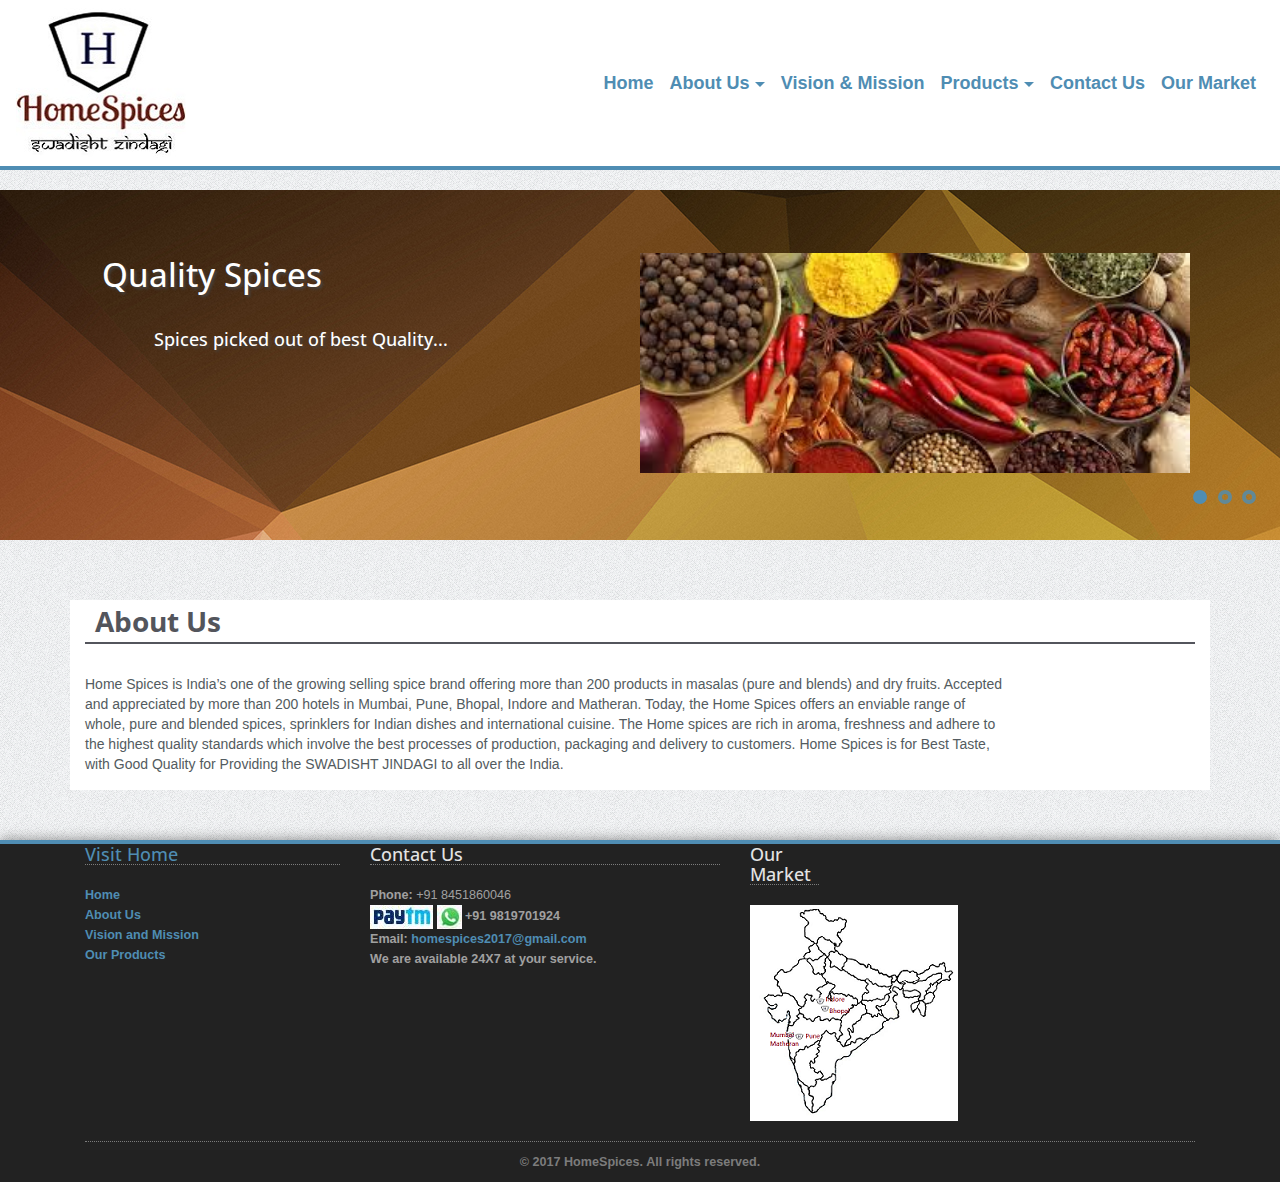
<file: index.html>
<!DOCTYPE html>
<!--[if lt IE 7]>      <html class="no-js lt-ie9 lt-ie8 lt-ie7"> <![endif]-->
<!--[if IE 7]>         <html class="no-js lt-ie9 lt-ie8"> <![endif]-->
<!--[if IE 8]>         <html class="no-js lt-ie9"> <![endif]-->
<!--[if gt IE 8]><!--> <html class="no-js"> <!--<![endif]-->
    <head>
        <meta charset="utf-8">
        <meta http-equiv="X-UA-Compatible" content="IE=edge,chrome=1">
        <title>HomeSpices - Swadisht Zindagi</title>
        <meta name="description" content="">
        <meta name="viewport" content="width=device-width">
	<script src="https://ajax.googleapis.com/ajax/libs/jquery/3.2.1/jquery.min.js"></script>
        <script src="js/bootstrap.min.js"></script>

        <link rel="stylesheet" href="css/bootstrap.min.css">
        <link rel="stylesheet" href="css/icomoon-social.css">
        <link href='http://fonts.googleapis.com/css?family=Open+Sans:400,700,600,800' rel='stylesheet' type='text/css'>

        <link rel="stylesheet" href="css/leaflet.css" />
		<!--[if lte IE 8]>
		    <link rel="stylesheet" href="css/leaflet.ie.css" />
		<![endif]-->
		<link rel="stylesheet" href="css/main.css">
		<link rel="stylesheet" href="css/font-awesome.min.css">
        <script src="js/modernizr-2.6.2-respond-1.1.0.min.js"></script>
    </head>
	<style>
	.imgbackground {
		background-image: url("img/bgImg.jpg");
		background-repeat: no-repeat;
		-webkit-background-size: cover;
		-moz-background-size: cover;
		-o-background-size: cover;
		background-position: center;
		background-size: cover;
		min-width: 100%;
		min-height: 100%;
		height: auto !important;
	}
	.imgbackground2 {
		background-image: url("img/dryfruitBg.jpg");
		background-repeat: no-repeat;
		-webkit-background-size: cover;
		-moz-background-size: cover;
		-o-background-size: cover;
		background-position: center;
		background-size: cover;
		min-width: 100%;
		min-height: 100%;
		height: auto !important;
	}
	.nopadding {
		margin-top:0px!important;
		margin-bottom:0px!important;
	}

	.img-circle {
		border-radius: 50%;
	}
	</style>
	
    <body>
        <!--[if lt IE 7]>
            <p class="chromeframe">You are using an <strong>outdated</strong> browser. Please <a href="http://browsehappy.com/">upgrade your 
browser</a> or <a href="http://www.google.com/chromeframe/?redirect=true">activate Google Chrome Frame</a> to improve your experience.</p>
        <![endif]-->
        

        <!-- Navigation & Logo-->	
        <div class="mainmenu-wrapper">
	        <div class="container-fluid" >
				<nav class="navbar mainmenu navbar-toggleable" id="mainmenu">
					
						<button class="navbar-toggler navbar-toggler-right" type="button" data-toggle="collapse" data-target="#navbarNavDropdown" 	 	aria-controls="navbarNavDropdown" aria-expanded="false" aria-label="Toggle navigation">
							<span class="navbar-toggler-icon"></span>
						</button>
						<a class="logo-wrapper" href="index.html"><img src="img/HomeSpicesLogo.jpg">
					  <div class=" navbar-collapse justify-content-end" id="navbarNavDropdown">
						<ul class="navbar-nav">
						  <li class="nav-item active">
							<a class="nav-link" href="index.html">Home<span class="sr-only">(current)</span></a>
						  </li>
						  <li class="nav-item dropdown">
							<a class="nav-link dropdown-toggle" href="index.html" id="navbarDropdownMenuLink" data-toggle="dropdown" aria-haspopup="true" aria-expanded="false">About Us</a>
							<div class="dropdown-menu" aria-labelledby="navbarDropdownMenuLink">
							  <a class="dropdown-item" href="historySpices.html">History of Indian Spices</a>
							</div>
						  </li>
						  <li class="nav-item">
							<a class="nav-link" href="vissionMission.html">Vision & Mission</a>
						  </li>
						  <li class="nav-item dropdown">
							<a class="nav-link dropdown-toggle" href="products.html" id="navbarDropdownMenuLink" data-toggle="dropdown" aria-haspopup="true" aria-expanded="false">Products</a>
							<div class="dropdown-menu" aria-labelledby="navbarDropdownMenuLink">
							  <a class="dropdown-item" href="spices.html">Spices</a>
							  <a class="dropdown-item" href="dryfruits.html">DryFruits</a>
							</div>
						  </li>
						  <li class="nav-item">
							<a class="nav-link" href="contactUs.html">Contact Us</a>
						  </li>
						  <li class="nav-item">
							<a class="nav-link" href="ourMarket.html">Our Market</a>
						  </li>
						</ul>
					</div>
				</nav>
			</div>
		</div>
		<br/>
        <!-- Homepage Slider -->
        <div class="homepage-slider">	
        	<div id="sequence">
				<ul class="sequence-canvas">
					<!-- Slide 1 -->
					<li class="bg4">
						<!-- Slide Title -->
						<h2 class="title">Quality Spices</h2>
						<!-- Slide Text -->
						<h3 class="subtitle">Spices picked out of best Quality...</h3>
						<!-- Slide Image -->
						<img class="slide-img" src="img/img1.jpg" alt="Slide 1" />
					</li>
					<!-- End Slide 1 -->
					<!-- Slide 2 -->
					<li class="bg3">
						<!-- Slide Title -->
						<h2 class="title">Best Taste Ever</h2>
						<!-- Slide Text -->
						<h3 class="subtitle">Our selected mix and proportion of spices brings out thes best of your dishes!</h3>
						<!-- Slide Image -->
						<img class="slide-img" src="img/img2.jpg" alt="Slide 2" />
					</li>
					<li class="bg3">
						<!-- Slide Title -->
						<h2 class="title">Taking forward our tradition</h2>
						<!-- Slide Text -->
						<h3 class="subtitle">Our perfect blend ensures you get your old taste buds satsfied with the perfect taste.</h3>
						<!-- Slide Image -->
						<img class="slide-img" src="img/img3.jpg" alt="Slide 2" /></li>

					<!-- End Slide 2 -->
					
				</ul>
				<div class="sequence-pagination-wrapper">
					<ul class="sequence-pagination">
						<li>1</li>
						<li>2</li>
						<li>3</li>
					</ul>
				</div>
			</div>
        </div>
       
		<!-- about us -->
	    <div class="section">
	    	<div class="container" style="background-color:white">
	    		<h2>About Us</h2>
					<div class="row">
						<!-- Pricing Plans Wrapper -->
						<div class="col-sm-10 col-lg-10">
							<p>Home Spices is India’s one of the growing selling spice brand offering more than 200 products in masalas (pure and blends) and dry fruits. Accepted and appreciated by more than 200 hotels in Mumbai, Pune, Bhopal, Indore and Matheran. 
Today, the Home Spices offers an enviable range of whole, pure and blended spices, sprinklers for Indian dishes and international cuisine. The Home spices are rich in aroma, freshness and adhere to the highest quality standards which involve the best processes of production, packaging and delivery to customers.
Home Spices is for Best Taste, with Good Quality for Providing the SWADISHT JINDAGI to all over the India. 
</p>
						</div>
					</div>			
			</div>
		</div>

	    <!-- Footer -->
	   	    <div class="footer">
	    	<div class="container">
		    	<div class="row">
					<div class="col-footer col-lg-3 col-sm-6">	
						<h3><a href="index.html">Visit Home</a></b></h3>
		    			<p class="contact-us-details">
	        				<b><a href="index.html">Home</a></b></br>
	        				<b><a href="index.html">About Us</a></b></br>
	        				<b><a href="index.html">Vision and Mission</a></b><br/>
							<b><a href="index.html">Our Products</a></b><br/>
	        			</p>
		    		</div>
		    		<div class="col-footer col-lg-4 col-sm-6">
		    			<h3>Contact Us</h3>
		    			<p class="contact-us-details">
	        				<b>Phone:</b> +91 8451860046</br>
	        				<b><img src="img/paytm.jpg" alt="Multipurpose Twitter Bootstrap Template">
							<img src="img/whatsapp.jpg" alt="Multipurpose Twitter Bootstrap Template"> +91 9819701924</br>
	        				<b>Email:</b> <a href="mailto:homespices2017@gmail.com">homespices2017@gmail.com</a><br/>
							<b>We are available 24X7 at your service.</b><br/>
	        			</p>
		    		</div>
					<div class="col-footer col-lg-5 col-sm-6">
		    			<h3>Our Market</h3>
		    			<p class="contact-us-details">
	        				
							<img src="img/historyImg/indiaMapFooter.png" alt="Multipurpose Twitter Bootstrap Template">
	        				
	        			</p>
		    		</div>
		    	</div>
		    	<div class="row">
		    		<div class="col-sm-12 col-lg-12">
		    			<div class="footer-copyright">&copy; 2017 HomeSpices. All rights reserved.</div>
		    		</div>
		    	</div>
		    </div>
	    </div>

		<!-- Enable bootstrap 4 theme -->
        <!-- Javascripts -->
        <script>window.jQuery || document.write('<script src="js/jquery-1.9.1.min.js"><\/script>')</script>
		        <script src="http://cdn.leafletjs.com/leaflet-0.5.1/leaflet.js"></script>
        <script src="js/jquery.fitvids.js"></script>
        <script src="js/jquery.sequence-min.js"></script>
        <script src="js/jquery.bxslider.js"></script>
        <script src="js/main-menu.js"></script>
        <script src="js/template.js"></script>
		<script>
			$('.Count').each(function () {
			var $this = $(this);
			jQuery({ Counter: 0 }).animate({ Counter: $this.text() }, {
			duration: 1000,
			easing: 'swing',
			step: function () {
				$this.text(Math.ceil(this.Counter));
				}
				});
			});
		</script>
    </body>
</html>
</file>
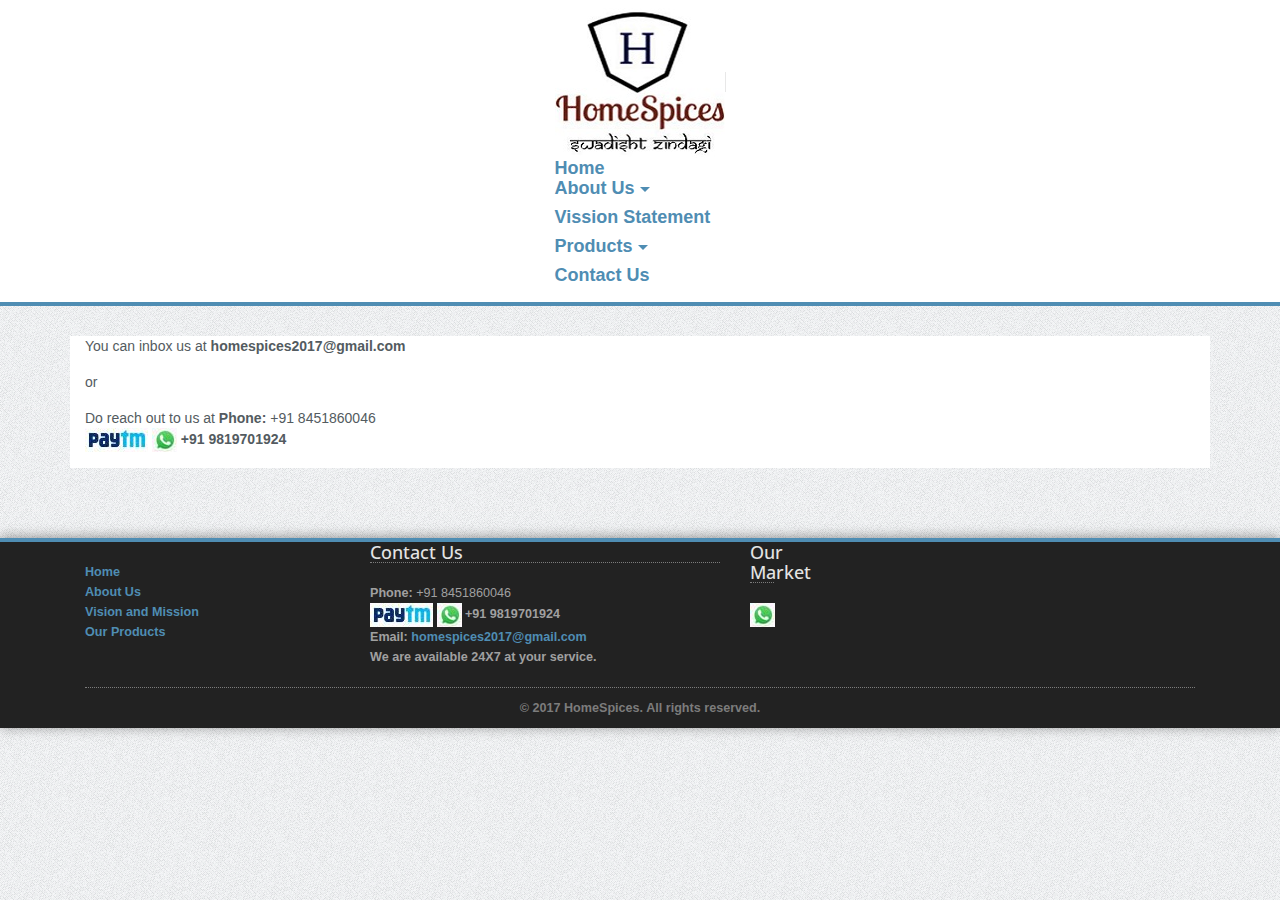
<file: contactUS.html>
<!DOCTYPE html>
<!--[if lt IE 7]>      <html class="no-js lt-ie9 lt-ie8 lt-ie7"> <![endif]-->
<!--[if IE 7]>         <html class="no-js lt-ie9 lt-ie8"> <![endif]-->
<!--[if IE 8]>         <html class="no-js lt-ie9"> <![endif]-->
<!--[if gt IE 8]><!--> <html class="no-js"> <!--<![endif]-->
    <head>
        <meta charset="utf-8">
        <meta http-equiv="X-UA-Compatible" content="IE=edge,chrome=1">
        <title>HomeSpices - Swadisht Zindagi</title>
        <meta name="description" content="">
        <meta name="viewport" content="width=device-width">

        <link rel="stylesheet" href="css/bootstrap.min.css">
        <link rel="stylesheet" href="css/icomoon-social.css">
        <link href='http://fonts.googleapis.com/css?family=Open+Sans:400,700,600,800' rel='stylesheet' type='text/css'>

        <link rel="stylesheet" href="css/leaflet.css" />
		<!--[if lte IE 8]>
		    <link rel="stylesheet" href="css/leaflet.ie.css" />
		<![endif]-->
		<link rel="stylesheet" href="css/main.css">

		<link rel="stylesheet" href="//netdna.bootstrapcdn.com/font-awesome/4.2.0/css/font-awesome.min.css">
        <script src="js/modernizr-2.6.2-respond-1.1.0.min.js"></script>
		
    </head>
	<style>
	.imgbackground {
		background-image: url("img/bgImg.jpg");
		background-repeat: no-repeat;
		-webkit-background-size: cover;
		-moz-background-size: cover;
		-o-background-size: cover;
		background-position: center;
		background-size: cover;
		min-width: 100%;
		min-height: 100%;
		height: auto !important;
	}
	.imgbackground2 {
		background-image: url("img/dryfruitBg.jpg");
		background-repeat: no-repeat;
		-webkit-background-size: cover;
		-moz-background-size: cover;
		-o-background-size: cover;
		background-position: center;
		background-size: cover;
		min-width: 100%;
		min-height: 100%;
		height: auto !important;
	}
	nopadding {
		margin-top:0px!important;
		margin-bottom:0px!important;
	}

	.img-circle {
		border-radius: 50%;
	}
	</style>
	
    <body>
        <!--[if lt IE 7]>
            <p class="chromeframe">You are using an <strong>outdated</strong> browser. Please <a href="http://browsehappy.com/">upgrade your 
browser</a> or <a href="http://www.google.com/chromeframe/?redirect=true">activate Google Chrome Frame</a> to improve your experience.</p>
        <![endif]-->
        
        <!-- Navigation & Logo-->	
        <div class="mainmenu-wrapper">
	        <div class="container-fluid" >
				<nav class="navbar mainmenu" id="mainmenu">
				  <div class="container-fluid">
					
					<ul class="nav navbar-nav">
						<li class="logo-wrapper"><a href="index.html"><img src="img/HomeSpicesLogo.jpg"></a></li>	
						<li class="active"><a href="index.html">Home</a></li>
						<li class="dropdown"><a class="dropdown-toggle" data-toggle="dropdown" href="#">About Us<span class="caret"></span></a>
							<ul class="dropdown-menu">
								<li><a href="historySpices.html">History of Indian Spices</a></li>
							</ul>
						</li>
						<li><a class="nav-link" href="vissionMission.html">Vission Statement</a></li>
						<li class="dropdown"><a class="dropdown-toggle" data-toggle="dropdown" href="#">Products<span class="caret"></span></a>
							<ul class="dropdown-menu">
								<li><a class="dropdown-item" href="spices.html">Spices</a></li>
								<li><a href="dryfruits.html">DryFruits</a></li>
							</ul>
						</li>
						<li><a class="nav-link" href="contactUs.html">Contact Us</a></li>
					</ul>
				  </div>
				</nav>
			</div>
		</div>

	    <div class="section">
	    	<div class="container" style="background-color:white"	>
					<div class="row">
						<!-- Pricing Plans Wrapper -->
						<div class="col-sm-12 col-lg-12">
							<p>You can inbox us at <b>homespices2017@gmail.com</b></p>
							<p>or</p>
							<p>Do reach out to us at <b>Phone:</b> +91 8451860046</br>
	        				<b><img src="img/paytm.jpg" alt="Multipurpose Twitter Bootstrap Template">
							<img src="img/whatsapp.jpg" alt="Multipurpose Twitter Bootstrap Template"> +91 9819701924</br></b></p>
							
						</div>
					</div>			
			</div>
		</div>
		<br/>
	   <!-- Footer -->
	   	    <div class="footer">
	    	<div class="container">
		    	<div class="row">
					<div class="col-footer col-lg-3 col-sm-6">	
		    			<p class="contact-us-details">
	        				<b><a href="index.html">Home</a></b></br>
	        				<b><a href="index.html">About Us</a></b></br>
	        				<b><a href="index.html">Vision and Mission</a></b><br/>
							<b><a href="index.html">Our Products</a></b><br/>
	        			</p>
		    		</div>
		    		<div class="col-footer col-lg-4 col-sm-6">
		    			<h3>Contact Us</h3>
		    			<p class="contact-us-details">
	        				<b>Phone:</b> +91 8451860046</br>
	        				<b><img src="img/paytm.jpg" alt="Multipurpose Twitter Bootstrap Template">
							<img src="img/whatsapp.jpg" alt="Multipurpose Twitter Bootstrap Template"> +91 9819701924</br>
	        				<b>Email:</b> <a href="mailto:homespices2017@gmail.com">homespices2017@gmail.com</a><br/>
							<b>We are available 24X7 at your service.</b><br/>
	        			</p>
		    		</div>
					<div class="col-footer col-lg-5 col-sm-6">
		    			<h3>Our Market</h3>
		    			<p class="contact-us-details">
	        				
							<img src="img/whatsapp.jpg" alt="Multipurpose Twitter Bootstrap Template">
	        				
	        			</p>
		    		</div>
		    	</div>
		    	<div class="row">
		    		<div class="col-sm-12 col-lg-12">
		    			<div class="footer-copyright">&copy; 2017 HomeSpices. All rights reserved.</div>
		    		</div>
		    	</div>
		    </div>
	    </div>

		<!-- Enable bootstrap 4 theme -->
        <!-- Javascripts -->
        <script>window.jQuery || document.write('<script src="js/jquery-1.9.1.min.js"><\/script>')</script>
		<script src="https://ajax.googleapis.com/ajax/libs/jquery/3.2.1/jquery.min.js"></script>
        <script src="js/bootstrap.min.js"></script>
        <script src="http://cdn.leafletjs.com/leaflet-0.5.1/leaflet.js"></script>
        <script src="js/jquery.fitvids.js"></script>
        <script src="js/jquery.sequence-min.js"></script>
        <script src="js/jquery.bxslider.js"></script>
        <script src="js/main-menu.js"></script>
        <script src="js/template.js"></script>
		<script>
			$('.Count').each(function () {
			var $this = $(this);
			jQuery({ Counter: 0 }).animate({ Counter: $this.text() }, {
			duration: 1000,
			easing: 'swing',
			step: function () {
				$this.text(Math.ceil(this.Counter));
				}
				});
			});
		</script>
    </body>
</html>
</file>
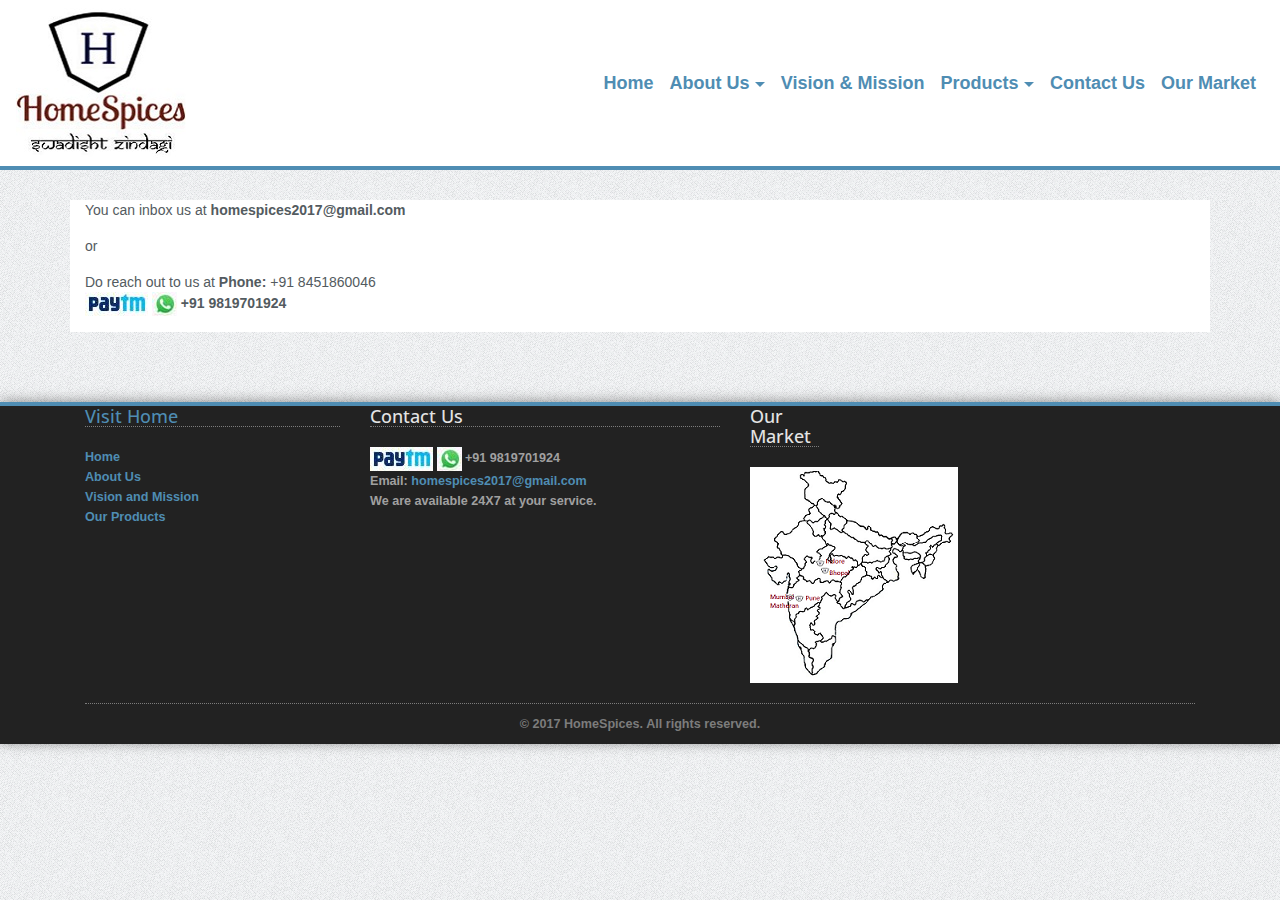
<file: contactUs.html>
<!DOCTYPE html>
<!--[if lt IE 7]>      <html class="no-js lt-ie9 lt-ie8 lt-ie7"> <![endif]-->
<!--[if IE 7]>         <html class="no-js lt-ie9 lt-ie8"> <![endif]-->
<!--[if IE 8]>         <html class="no-js lt-ie9"> <![endif]-->
<!--[if gt IE 8]><!--> <html class="no-js"> <!--<![endif]-->
    <head>
        <meta charset="utf-8">
        <meta http-equiv="X-UA-Compatible" content="IE=edge,chrome=1">
        <title>HomeSpices - Swadisht Zindagi</title>
        <meta name="description" content="">
        <meta name="viewport" content="width=device-width">

        <link rel="stylesheet" href="css/bootstrap.min.css">
        <link rel="stylesheet" href="css/icomoon-social.css">
        <link href='http://fonts.googleapis.com/css?family=Open+Sans:400,700,600,800' rel='stylesheet' type='text/css'>

        <link rel="stylesheet" href="css/leaflet.css" />
		<!--[if lte IE 8]>
		    <link rel="stylesheet" href="css/leaflet.ie.css" />
		<![endif]-->
		<link rel="stylesheet" href="css/main.css">

		<link rel="stylesheet" href="//netdna.bootstrapcdn.com/font-awesome/4.2.0/css/font-awesome.min.css">
        <script src="js/modernizr-2.6.2-respond-1.1.0.min.js"></script>
		
    </head>
	<style>
		}
	.nopadding {
		margin-top:0px!important;
		margin-bottom:0px!important;
	}

	.img-circle {
		border-radius: 50%;
	}
	</style>
	
    <body>
        <!--[if lt IE 7]>
            <p class="chromeframe">You are using an <strong>outdated</strong> browser. Please <a href="http://browsehappy.com/">upgrade your 
browser</a> or <a href="http://www.google.com/chromeframe/?redirect=true">activate Google Chrome Frame</a> to improve your experience.</p>
        <![endif]-->
        
        <!-- Navigation & Logo-->	
        <div class="mainmenu-wrapper">
	        <div class="container-fluid" >
				<nav class="navbar mainmenu navbar-toggleable" id="mainmenu">
					
						<button class="navbar-toggler navbar-toggler-right" type="button" data-toggle="collapse" data-target="#navbarNavDropdown" 	 	aria-controls="navbarNavDropdown" aria-expanded="false" aria-label="Toggle navigation">
							<span class="navbar-toggler-icon"></span>
						</button>
						<a class="logo-wrapper" href="index.html"><img src="img/HomeSpicesLogo.jpg">
					  <div class=" navbar-collapse justify-content-end" id="navbarNavDropdown">
						<ul class="navbar-nav">
						  <li class="nav-item active">
							<a class="nav-link" href="index.html">Home<span class="sr-only">(current)</span></a>
						  </li>
						  <li class="nav-item dropdown">
							<a class="nav-link dropdown-toggle" href="index.html" id="navbarDropdownMenuLink" data-toggle="dropdown" aria-haspopup="true" aria-expanded="false">About Us</a>
							<div class="dropdown-menu" aria-labelledby="navbarDropdownMenuLink">
							  <a class="dropdown-item" href="historySpices.html">History of Indian Spices</a>
							</div>
						  </li>
						  <li class="nav-item">
							<a class="nav-link" href="vissionMission.html">Vision & Mission</a>
						  </li>
						  <li class="nav-item dropdown">
							<a class="nav-link dropdown-toggle" href="products.html" id="navbarDropdownMenuLink" data-toggle="dropdown" aria-haspopup="true" aria-expanded="false">Products</a>
							<div class="dropdown-menu" aria-labelledby="navbarDropdownMenuLink">
							  <a class="dropdown-item" href="spices.html">Spices</a>
							  <a class="dropdown-item" href="dryfruits.html">DryFruits</a>
							</div>
						  </li>
						  <li class="nav-item">
							<a class="nav-link" href="contactUs.html">Contact Us</a>
						  </li>
						  <li class="nav-item">
							<a class="nav-link" href="ourMarket.html">Our Market</a>
						  </li>
						</ul>
					</div>
				</nav>
			</div>
		</div>
	    <div class="section">
	    	<div class="container" style="background-color:white"	>
					<div class="row">
						<!-- Pricing Plans Wrapper -->
						<div class="col-sm-12 col-lg-12">
							<p>You can inbox us at <b>homespices2017@gmail.com</b></p>
							<p>or</p>
							<p>Do reach out to us at <b>Phone:</b> +91 8451860046</br>
	        				<b><img src="img/paytm.jpg" alt="Multipurpose Twitter Bootstrap Template">
							<img src="img/whatsapp.jpg" alt="Multipurpose Twitter Bootstrap Template"> +91 9819701924</br></b></p>
							
						</div>
					</div>			
			</div>
		</div>
		<br/>
	   	    <!-- Footer -->
	   	    <div class="footer">
	    	<div class="container">
		    	<div class="row">
					<div class="col-footer col-lg-3 col-sm-6">	
						<h3><a href="index.html">Visit Home</a></b></h3>
		    			<p class="contact-us-details">
	        				<b><a href="index.html">Home</a></b></br>
	        				<b><a href="index.html">About Us</a></b></br>
	        				<b><a href="index.html">Vision and Mission</a></b><br/>
							<b><a href="index.html">Our Products</a></b><br/>
	        			</p>
		    		</div>
		    		<div class="col-footer col-lg-4 col-sm-6">
		    			<h3>Contact Us</h3>
		    			<p class="contact-us-details">
	        				<b><img src="img/paytm.jpg" alt="Multipurpose Twitter Bootstrap Template">
							<img src="img/whatsapp.jpg" alt="Multipurpose Twitter Bootstrap Template"> +91 9819701924</br>
	        				<b>Email:</b> <a href="mailto:homespices2017@gmail.com">homespices2017@gmail.com</a><br/>
							<b>We are available 24X7 at your service.</b><br/>
	        			</p>
		    		</div>
					<div class="col-footer col-lg-5 col-sm-6">
		    			<h3>Our Market</h3>
		    			<p class="contact-us-details">
	        				
							<img src="img/historyImg/indiaMapFooter.png" alt="Multipurpose Twitter Bootstrap Template">
	        				
	        			</p>
		    		</div>
		    	</div>
		    	<div class="row">
		    		<div class="col-sm-12 col-lg-12">
		    			<div class="footer-copyright">&copy; 2017 HomeSpices. All rights reserved.</div>
		    		</div>
		    	</div>
		    </div>
	    </div>


		<!-- Enable bootstrap 4 theme -->
        <!-- Javascripts -->
        <script>window.jQuery || document.write('<script src="js/jquery-1.9.1.min.js"><\/script>')</script>
		<script src="https://ajax.googleapis.com/ajax/libs/jquery/3.2.1/jquery.min.js"></script>
        <script src="js/bootstrap.min.js"></script>
        <script src="http://cdn.leafletjs.com/leaflet-0.5.1/leaflet.js"></script>
        <script src="js/jquery.fitvids.js"></script>
        <script src="js/jquery.sequence-min.js"></script>
        <script src="js/jquery.bxslider.js"></script>
        <script src="js/main-menu.js"></script>
        <script src="js/template.js"></script>
		<script>
			$('.Count').each(function () {
			var $this = $(this);
			jQuery({ Counter: 0 }).animate({ Counter: $this.text() }, {
			duration: 1000,
			easing: 'swing',
			step: function () {
				$this.text(Math.ceil(this.Counter));
				}
				});
			});
		</script>
    </body>
</html>
</file>
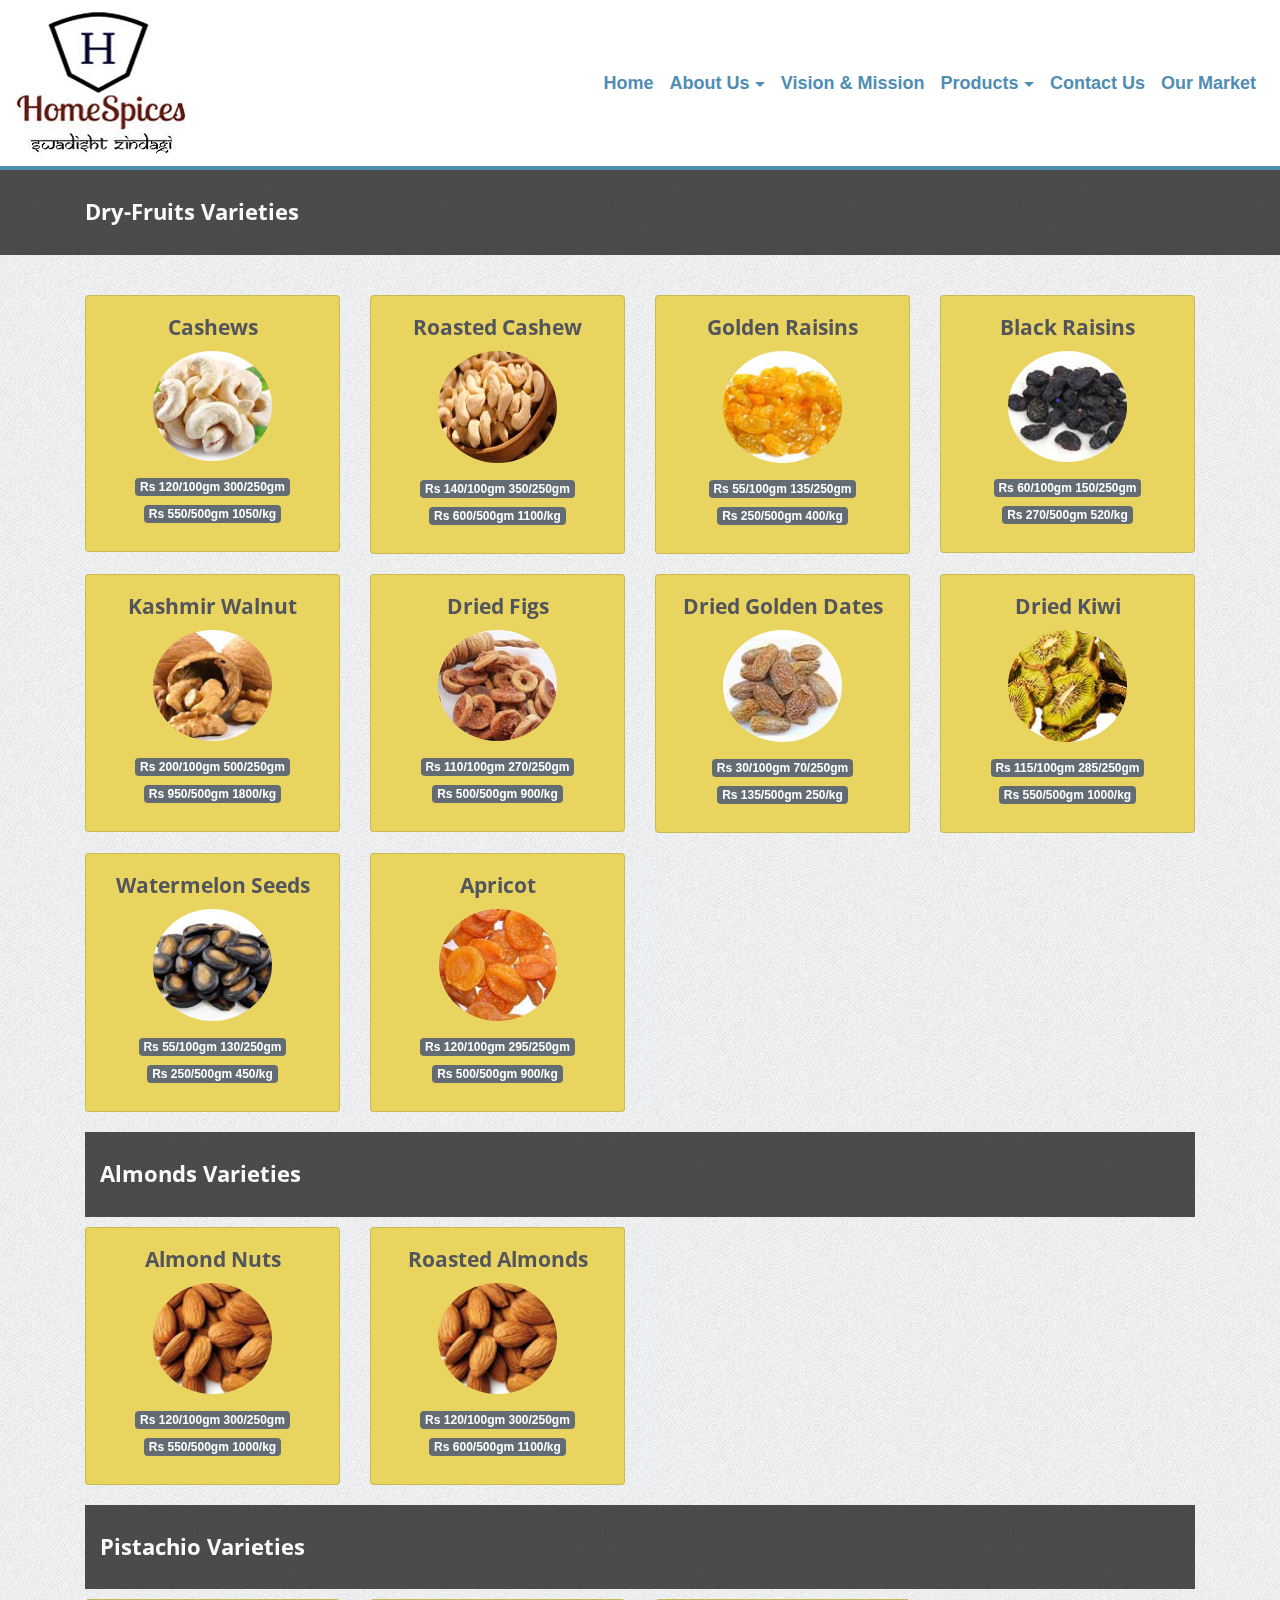
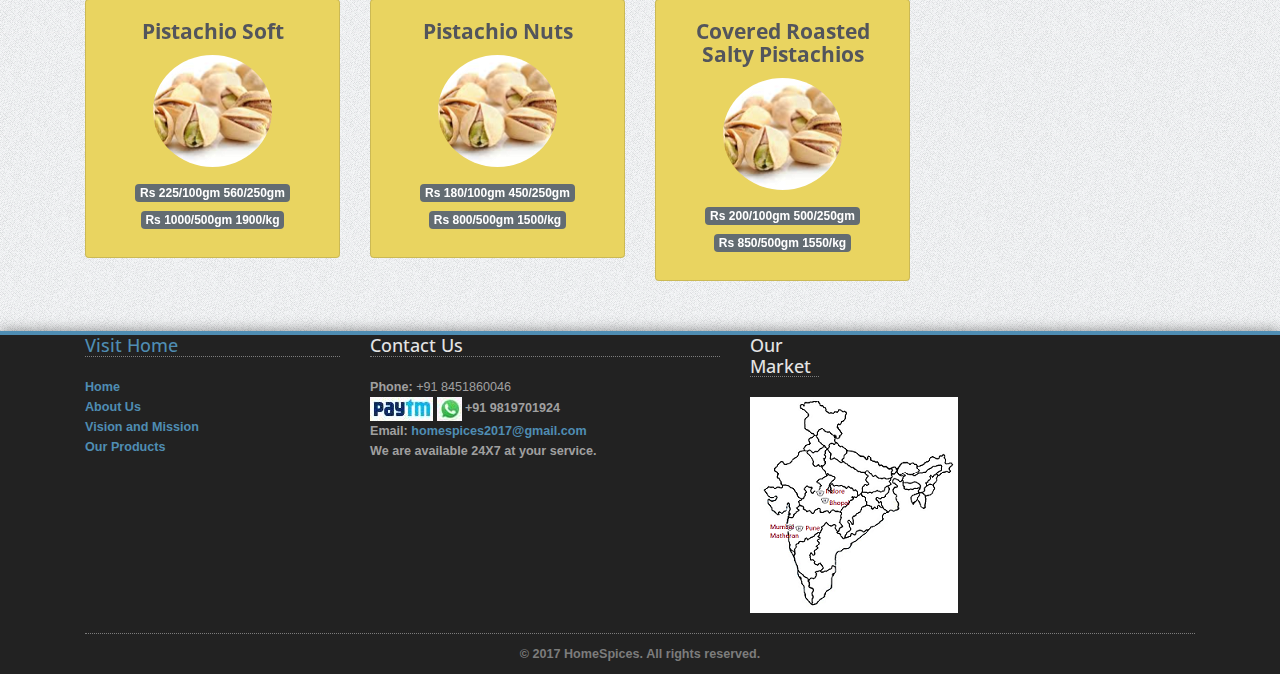
<file: dryfruits.html>
<!DOCTYPE html>
<!--[if lt IE 7]>      <html class="no-js lt-ie9 lt-ie8 lt-ie7"> <![endif]-->
<!--[if IE 7]>         <html class="no-js lt-ie9 lt-ie8"> <![endif]-->
<!--[if IE 8]>         <html class="no-js lt-ie9"> <![endif]-->
<!--[if gt IE 8]><!--> <html class="no-js"> <!--<![endif]-->
    <head>
        <meta charset="utf-8">
        <meta http-equiv="X-UA-Compatible" content="IE=edge,chrome=1">
        <title>HomeSpices - our spices</title>
        <meta name="description" content="">
        <meta name="viewport" content="width=device-width">

        <link rel="stylesheet" href="css/bootstrap.min.css">
        <link rel="stylesheet" href="css/icomoon-social.css">
        <link href='http://fonts.googleapis.com/css?family=Open+Sans:400,700,600,800' rel='stylesheet' type='text/css'>

        <link rel="stylesheet" href="css/leaflet.css" />
		<!--[if lte IE 8]>
		    <link rel="stylesheet" href="css/leaflet.ie.css" />
		<![endif]-->
		<link rel="stylesheet" href="css/main.css">

        <script src="js/modernizr-2.6.2-respond-1.1.0.min.js"></script>
    </head>
<style>
	.nopadding {
		margin-top:0px!important;
		margin-bottom:0px!important;
	}

	.img-circle {
		border-radius: 50%;
	}
	</style>

    <body>
        <!--[if lt IE 7]>
            <p class="chromeframe">You are using an <strong>outdated</strong> browser. Please <a href="http://browsehappy.com/">upgrade your browser</a> or <a href="http://www.google.com/chromeframe/?redirect=true">activate Google Chrome Frame</a> to improve your experience.</p>
        <![endif]-->
        

       <!-- Navigation & Logo-->	
        <div class="mainmenu-wrapper">
	        <div class="container-fluid" >
				<nav class="navbar mainmenu navbar-toggleable" id="mainmenu">
					
						<button class="navbar-toggler navbar-toggler-right" type="button" data-toggle="collapse" data-target="#navbarNavDropdown" 	 	aria-controls="navbarNavDropdown" aria-expanded="false" aria-label="Toggle navigation">
							<span class="navbar-toggler-icon"></span>
						</button>
						<a class="logo-wrapper" href="index.html"><img src="img/HomeSpicesLogo.jpg">
					  <div class=" navbar-collapse justify-content-end" id="navbarNavDropdown">
						<ul class="navbar-nav">
						  <li class="nav-item active">
							<a class="nav-link" href="index.html">Home<span class="sr-only">(current)</span></a>
						  </li>
						  <li class="nav-item dropdown">
							<a class="nav-link dropdown-toggle" href="index.html" id="navbarDropdownMenuLink" data-toggle="dropdown" aria-haspopup="true" aria-expanded="false">About Us</a>
							<div class="dropdown-menu" aria-labelledby="navbarDropdownMenuLink">
							  <a class="dropdown-item" href="historySpices.html">History of Indian Spices</a>
							</div>
						  </li>
						  <li class="nav-item">
							<a class="nav-link" href="vissionMission.html">Vision & Mission</a>
						  </li>
						  <li class="nav-item dropdown">
							<a class="nav-link dropdown-toggle" href="products.html" id="navbarDropdownMenuLink" data-toggle="dropdown" aria-haspopup="true" aria-expanded="false">Products</a>
							<div class="dropdown-menu" aria-labelledby="navbarDropdownMenuLink">
							  <a class="dropdown-item" href="spices.html">Spices</a>
							  <a class="dropdown-item" href="dryfruits.html">DryFruits</a>
							</div>
						  </li>
						  <li class="nav-item">
							<a class="nav-link" href="contactUs.html">Contact Us</a>
						  </li>
						  <li class="nav-item">
							<a class="nav-link" href="ourMarket.html">Our Market</a>
						  </li>
						</ul>
					</div>
				</nav>
			</div>
		</div>	
		<!-- Page Title -->
		<div class="section section-breadcrumbs">
			<div class="container">
				<div class="row">
					<div class="col-md-12">
						<h1>Dry-Fruits Varieties</h1>
					</div>
				</div>
			</div>
		</div>
        
        <div class="section ">
	        <div class="container">
				<div class="row">
	        		<!-- Pricing Plans Wrapper -->
					<div class="col-sm-6 col-lg-3">
						<div class="card text-center">
							<div class="card-block">
								<h3 class="card-title">Cashews</h3>
								
								<p><img class="img-circle" src="img/spices/cashewsnut.png" alt="cashew"></p>
								<h6><span class="badge badge-default">Rs 120/100gm 300/250gm</span></h6>
								<h6><span class="badge badge-default">Rs 550/500gm 1050/kg</span></h6>
							 </div>
						</div>
					</div>
					<div class="col-sm-6 col-lg-3">
						<div class="card text-center">
							 <div class="card-block">
								<h3 class="card-title">Roasted Cashew</h3>
								<p><img class="img-circle" src="img/spices/cashews.jpg" alt="Service 3"></p>
								<h6><span class="badge badge-default">Rs 140/100gm 350/250gm</span></h6>
								<h6><span class="badge badge-default">Rs 600/500gm 1100/kg</span></h6>
							  </div>
						</div>
					</div>
					<div class="col-sm-6 col-lg-3">
						<div class="card text-center">
							 <div class="card-block">
								<h3 class="card-title">Golden Raisins</h3>
								<p><img class="img-circle" src="img/spices/goldenRaisin.png" alt="Service 3"></p>
								<h6><span class="badge badge-default">Rs 55/100gm 135/250gm</span></h6>
								<h6><span class="badge badge-default">Rs 250/500gm 400/kg</span></h6>
							 </div>
						</div>
					</div>
					<div class="col-sm-6 col-lg-3">
						<div class="card text-center">
							 <div class="card-block">
								<h3 class="card-title">Black Raisins</h3>
								<p><img class="img-circle" src="img/spices/blackRaisin.png" alt="Service 3"></p>
								<h6><span class="badge badge-default">Rs 60/100gm 150/250gm</span></h6>
								<h6><span class="badge badge-default">Rs 270/500gm 520/kg</span></h6>
							 </div>
						</div>
					</div>
	        		<!-- End Pricing Plans Wrapper -->
	        	</div>
				<br/>
				<div class="row">
	        		<!-- Pricing Plans Wrapper -->
					<div class="col-sm-6 col-lg-3">
						<div class="card text-center">
							<div class="card-block">
								<h3 class="card-title">Kashmir Walnut</h3>
								
								<p><img class="img-circle" src="img/spices/walnuts.png" alt="cashew"></p>
								<h6><span class="badge badge-default">Rs 200/100gm 500/250gm</span></h6>
								<h6><span class="badge badge-default">Rs 950/500gm 1800/kg</span></h6>
							 </div>
						</div>
					</div>
					<div class="col-sm-6 col-lg-3">
						<div class="card text-center">
							 <div class="card-block">
								<h3 class="card-title">Dried Figs</h3>
								<p><img class="img-circle" src="img/spices/figs.png" alt="Service 3"></p>
								<h6><span class="badge badge-default">Rs 110/100gm 270/250gm</span></h6>
								<h6><span class="badge badge-default">Rs 500/500gm 900/kg</span></h6>
							  </div>
						</div>
					</div>
					<div class="col-sm-6 col-lg-3">
						<div class="card text-center">
							 <div class="card-block">
								<h3 class="card-title">Dried Golden Dates</h3>
								<p><img class="img-circle" src="img/spices/drydates.png" alt="Service 3"></p>
								<h6><span class="badge badge-default">Rs 30/100gm 70/250gm</span></h6>
								<h6><span class="badge badge-default">Rs 135/500gm 250/kg</span></h6>
							 </div>
						</div>
					</div>
					<div class="col-sm-6 col-lg-3">
						<div class="card text-center">
							 <div class="card-block">
								<h3 class="card-title">Dried Kiwi</h3>
								<p><img class="img-circle" src="img/spices/kiwi.png" alt="Service 3"></p>
								<h6><span class="badge badge-default">Rs 115/100gm 285/250gm</span></h6>
								<h6><span class="badge badge-default">Rs 550/500gm 1000/kg</span></h6>
							 </div>
						</div>
					</div>
	        		<!-- End Pricing Plans Wrapper -->
	        	</div>
				<br/>
				<div class="row">
        			<!-- Pricing Plan -->
					<div class="col-sm-6 col-lg-3">
						<div class="card text-center">
							 <div class="card-block">
								<h3 class="card-title">Watermelon Seeds</h3>
								<p><img class="img-circle" src="img/spices/melonseeds.png" alt="Service 3"></p>
								<h6><span class="badge badge-default">Rs 55/100gm 130/250gm</span></h6>
								<h6><span class="badge badge-default">Rs 250/500gm 450/kg</span></h6>
							 </div>
						</div>
					</div>
					<div class="col-sm-6 col-lg-3">
						<div class="card text-center">
							 <div class="card-block">
								<h3 class="card-title">Apricot</h3>
								<p><img class="img-circle" src="img/spices/apricot.png" alt="Service 3"></p>
								<h6><span class="badge badge-default">Rs 120/100gm 295/250gm</span></h6>
								<h6><span class="badge badge-default">Rs 500/500gm 900/kg</span></h6>
							 </div>
						</div>
					</div>
	        		<!-- End Pricing Plans Wrapper -->
	        	</div>
				<br/>
				<div class="section section-breadcrumbs">
				<div class="container">
					<div class="row">
						<div class="col-lg-12 col-sm-12">
						<h1>Almonds Varieties</h1>
						</div>
					</div>
				</div>
				</div>
        
				<div class="row">
	        		<!-- Pricing Plans Wrapper -->
					<div class="col-sm-6 col-lg-3">
						<div class="card text-center">
							 <div class="card-block">
								<h3 class="card-title">Almond Nuts</h3>
								<p><img class="img-circle" src="img/spices/almonds.png" alt="Service 3"></p>
								<h6><span class="badge badge-default">Rs 120/100gm 300/250gm</span></h6>
								<h6><span class="badge badge-default">Rs 550/500gm 1000/kg</span></h6>
							 </div>
						</div>
					</div>
					<div class="col-sm-6 col-lg-3">
						<div class="card text-center">
							 <div class="card-block">
								<h3 class="card-title">Roasted Almonds</h3>
								<p><img class="img-circle" src="img/spices/almonds.png" alt="Service 3"></p>
								<h6><span class="badge badge-default">Rs 120/100gm 300/250gm</span></h6>
								<h6><span class="badge badge-default">Rs 600/500gm 1100/kg</span></h6>
							 </div>
						</div>
					</div>
	        		<!-- End Pricing Plans Wrapper -->
	        	</div>
				<br/>
				<div class="section section-breadcrumbs">
				<div class="container">
					<div class="row">
						<div class="col-md-12">
						<h1>Pistachio Varieties</h1>
						</div>
					</div>
				</div>
				</div>
        
				<div class="row">
	        		<!-- Pricing Plans Wrapper -->
					<div class="col-sm-6 col-lg-3">
						<div class="card text-center">
							 <div class="card-block">
								<h3 class="card-title">Pistachio Soft</h3>
								<p><img class="img-circle" src="img/spices/Pista.png" alt="Service 3"></p>
								<h6><span class="badge badge-default">Rs 225/100gm 560/250gm</span></h6>
								<h6><span class="badge badge-default">Rs 1000/500gm 1900/kg</span></h6>
							 </div>
						</div>
					</div>
					<div class="col-sm-6 col-lg-3">
						<div class="card text-center">
							 <div class="card-block">
								<h3 class="card-title">Pistachio Nuts</h3>
								<p><img class="img-circle" src="img/spices/Pista.png" alt="Service 3"></p>
								<h6><span class="badge badge-default">Rs 180/100gm 450/250gm</span></h6>
								<h6><span class="badge badge-default">Rs 800/500gm 1500/kg</span></h6>
							 </div>
						</div>
					</div>
	        		<div class="col-sm-6 col-lg-3">
						<div class="card text-center">
							 <div class="card-block">
								<h3 class="card-title">Covered Roasted Salty Pistachios</h3>
								<p><img class="img-circle" src="img/spices/Pista.png" alt="Service 3"></p>
								<h6><span class="badge badge-default">Rs 200/100gm 500/250gm</span></h6>
								<h6><span class="badge badge-default">Rs 850/500gm 1550/kg</span></h6>
							 </div>
						</div>
					</div>
	        		<!-- End Pricing Plans Wrapper -->
	        	</div>			
	    	</div>
	    </div>
	    <!-- End Pricing Table -->

	    <!-- Footer -->
	   	    <div class="footer">
	    	<div class="container">
		    	<div class="row">
					<div class="col-footer col-lg-3 col-sm-6">	
						<h3><a href="index.html">Visit Home</a></b></h3>
		    			<p class="contact-us-details">
	        				<b><a href="index.html">Home</a></b></br>
	        				<b><a href="index.html">About Us</a></b></br>
	        				<b><a href="index.html">Vision and Mission</a></b><br/>
							<b><a href="index.html">Our Products</a></b><br/>
	        			</p>
		    		</div>
		    		<div class="col-footer col-lg-4 col-sm-6">
		    			<h3>Contact Us</h3>
		    			<p class="contact-us-details">
	        				<b>Phone:</b> +91 8451860046</br>
	        				<b><img src="img/paytm.jpg" alt="Multipurpose Twitter Bootstrap Template">
							<img src="img/whatsapp.jpg" alt="Multipurpose Twitter Bootstrap Template"> +91 9819701924</br>
	        				<b>Email:</b> <a href="mailto:homespices2017@gmail.com">homespices2017@gmail.com</a><br/>
							<b>We are available 24X7 at your service.</b><br/>
	        			</p>
		    		</div>
					<div class="col-footer col-lg-5 col-sm-6">
		    			<h3>Our Market</h3>
		    			<p class="contact-us-details">
	        				
							<img src="img/historyImg/indiaMapFooter.png" alt="Multipurpose Twitter Bootstrap Template">
	        				
	        			</p>
		    		</div>
		    	</div>
		    	<div class="row">
		    		<div class="col-sm-12 col-lg-12">
		    			<div class="footer-copyright">&copy; 2017 HomeSpices. All rights reserved.</div>
		    		</div>
		    	</div>
		    </div>
	    </div>
		<!-- Enable bootstrap 4 theme -->
        <!-- Javascripts -->
        <script>window.jQuery || document.write('<script src="js/jquery-1.9.1.min.js"><\/script>')</script>
		<script src="https://ajax.googleapis.com/ajax/libs/jquery/3.2.1/jquery.min.js"></script>
        <script src="js/bootstrap.min.js"></script>
        <script src="http://cdn.leafletjs.com/leaflet-0.5.1/leaflet.js"></script>
        <script src="js/jquery.fitvids.js"></script>
        <script src="js/jquery.sequence-min.js"></script>
        <script src="js/jquery.bxslider.js"></script>
        <script src="js/main-menu.js"></script>
        <script src="js/template.js"></script>
		<script>
			$('.Count').each(function () {
			var $this = $(this);
			jQuery({ Counter: 0 }).animate({ Counter: $this.text() }, {
			duration: 1000,
			easing: 'swing',
			step: function () {
				$this.text(Math.ceil(this.Counter));
				}
				});
			});
		</script>
    </body>
</html>
</file>
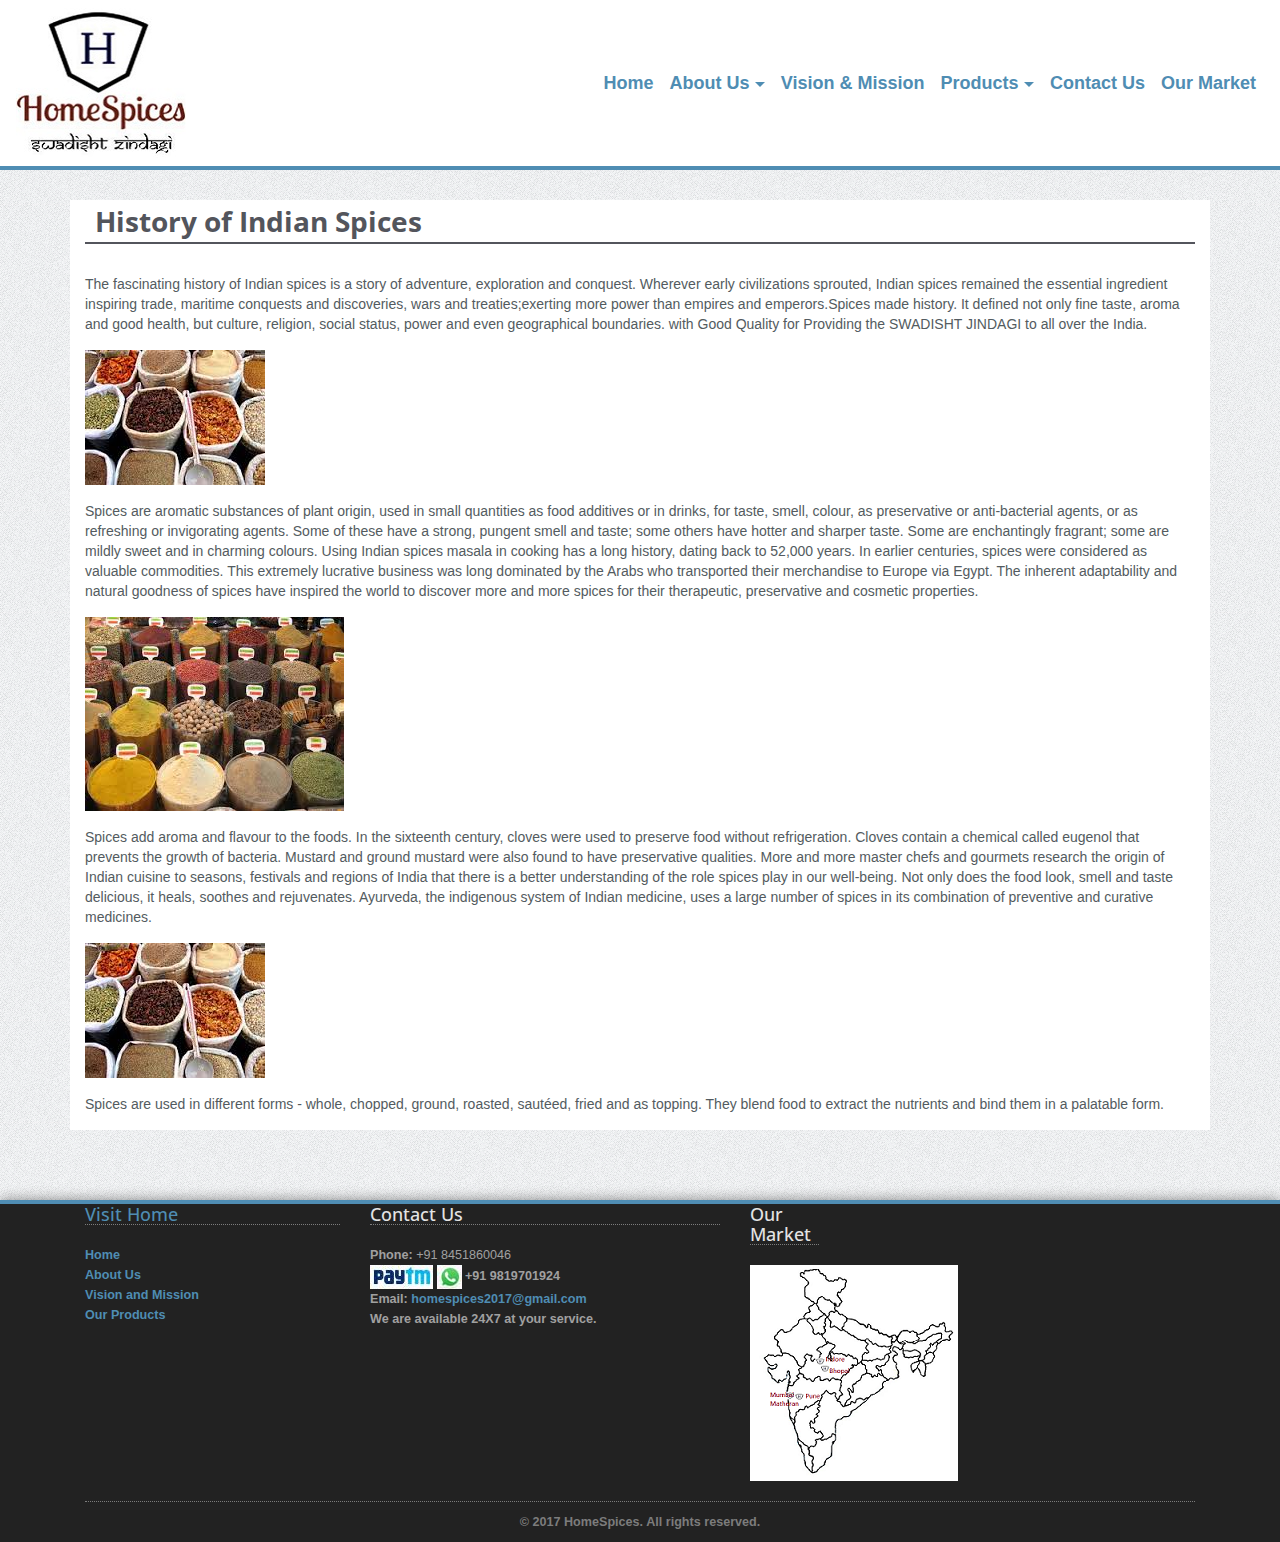
<file: historySpices.html>
<!DOCTYPE html>
<!--[if lt IE 7]>      <html class="no-js lt-ie9 lt-ie8 lt-ie7"> <![endif]-->
<!--[if IE 7]>         <html class="no-js lt-ie9 lt-ie8"> <![endif]-->
<!--[if IE 8]>         <html class="no-js lt-ie9"> <![endif]-->
<!--[if gt IE 8]><!--> <html class="no-js"> <!--<![endif]-->
    <head>
        <meta charset="utf-8">
        <meta http-equiv="X-UA-Compatible" content="IE=edge,chrome=1">
        <title>HomeSpices - Swadisht Zindagi</title>
        <meta name="description" content="">
        <meta name="viewport" content="width=device-width">

        <link rel="stylesheet" href="css/bootstrap.min.css">
        <link rel="stylesheet" href="css/icomoon-social.css">
        <link href='http://fonts.googleapis.com/css?family=Open+Sans:400,700,600,800' rel='stylesheet' type='text/css'>

        <link rel="stylesheet" href="css/leaflet.css" />
		<!--[if lte IE 8]>
		    <link rel="stylesheet" href="css/leaflet.ie.css" />
		<![endif]-->
		<link rel="stylesheet" href="css/main.css">

		<link rel="stylesheet" href="//netdna.bootstrapcdn.com/font-awesome/4.2.0/css/font-awesome.min.css">
        <script src="js/modernizr-2.6.2-respond-1.1.0.min.js"></script>
		
    </head>
	<style>
	.nopadding {
		margin-top:0px!important;
		margin-bottom:0px!important;
	}

	.img-circle {
		border-radius: 50%;
	}
	</style>
	
    <body>
        <!--[if lt IE 7]>
            <p class="chromeframe">You are using an <strong>outdated</strong> browser. Please <a href="http://browsehappy.com/">upgrade your 
browser</a> or <a href="http://www.google.com/chromeframe/?redirect=true">activate Google Chrome Frame</a> to improve your experience.</p>
        <![endif]-->
        

        <!-- Navigation & Logo-->	
        <div class="mainmenu-wrapper">
	        <div class="container-fluid" >
				<nav class="navbar mainmenu navbar-toggleable" id="mainmenu">
					
						<button class="navbar-toggler navbar-toggler-right" type="button" data-toggle="collapse" data-target="#navbarNavDropdown" 	 	aria-controls="navbarNavDropdown" aria-expanded="false" aria-label="Toggle navigation">
							<span class="navbar-toggler-icon"></span>
						</button>
						<a class="logo-wrapper" href="index.html"><img src="img/HomeSpicesLogo.jpg">
					  <div class=" navbar-collapse justify-content-end" id="navbarNavDropdown">
						<ul class="navbar-nav">
						  <li class="nav-item active">
							<a class="nav-link" href="index.html">Home<span class="sr-only">(current)</span></a>
						  </li>
						  <li class="nav-item dropdown">
							<a class="nav-link dropdown-toggle" href="index.html" id="navbarDropdownMenuLink" data-toggle="dropdown" aria-haspopup="true" aria-expanded="false">About Us</a>
							<div class="dropdown-menu" aria-labelledby="navbarDropdownMenuLink">
							  <a class="dropdown-item" href="historySpices.html">History of Indian Spices</a>
							</div>
						  </li>
						  <li class="nav-item">
							<a class="nav-link" href="vissionMission.html">Vision & Mission</a>
						  </li>
						  <li class="nav-item dropdown">
							<a class="nav-link dropdown-toggle" href="products.html" id="navbarDropdownMenuLink" data-toggle="dropdown" aria-haspopup="true" aria-expanded="false">Products</a>
							<div class="dropdown-menu" aria-labelledby="navbarDropdownMenuLink">
							  <a class="dropdown-item" href="spices.html">Spices</a>
							  <a class="dropdown-item" href="dryfruits.html">DryFruits</a>
							</div>
						  </li>
						  <li class="nav-item">
							<a class="nav-link" href="contactUs.html">Contact Us</a>
						  </li>
						  <li class="nav-item">
							<a class="nav-link" href="ourMarket.html">Our Market</a>
						  </li>
						</ul>
					</div>
				</nav>
			</div>
		</div>
	    <div class="section">
	    	<div class="container" style="background-color:white">
	    		<h2>History of Indian Spices</h2>
					<div class="row">
						<!-- Pricing Plans Wrapper -->
						<div class="col-sm-12 col-lg-12">
							<p>The fascinating history of Indian spices is a story of adventure, exploration and conquest. Wherever early civilizations sprouted, Indian spices remained the essential ingredient inspiring trade, maritime conquests and discoveries, wars and treaties;exerting more power than empires and emperors.Spices made history. It defined not only fine taste, aroma and good health, but culture, religion, social status, power and even geographical boundaries. with Good Quality for Providing the SWADISHT JINDAGI to all over the India. 
							</p>
							<p><img src="img/historyImg/img1.jpg" alt="img1"></p>
							<p>Spices are aromatic substances of plant origin, used in small quantities as food additives or in drinks, for taste, smell, colour, as preservative or anti-bacterial agents, or as refreshing or invigorating agents. Some of these have a strong, pungent smell and taste; some others have hotter and sharper taste. Some are enchantingly fragrant; some are mildly sweet and in charming colours.
							Using Indian spices masala in cooking has a long history, dating back to 52,000 years. In earlier centuries, spices were considered as valuable commodities. This extremely lucrative business was long dominated by the Arabs who transported their merchandise to Europe via Egypt. The inherent adaptability and natural goodness of spices have inspired the world to discover more and more spices for their therapeutic, preservative and cosmetic properties.							</p>
							<p><img src="img/historyImg/img2.jpg" alt="img2"></p>
							<p>Spices add aroma and flavour to the foods. In the sixteenth century, cloves were used to preserve food without refrigeration. Cloves contain a chemical called eugenol that prevents the growth of bacteria. Mustard and ground mustard were also found to have preservative qualities.
							More and more master chefs and gourmets research the origin of Indian cuisine to seasons, festivals and regions of India that there is a better understanding of the role spices play in our well-being. Not only does the food look, smell and taste delicious, it heals, soothes and rejuvenates. Ayurveda, the indigenous system of Indian medicine, uses a large number of spices in its combination of preventive and curative medicines. 
							</p>
							<p><img src="img/historyImg/img3.jpg" alt="img3"></p>
							<p>Spices are used in different forms - whole, chopped, ground, roasted, sautéed, fried and as topping. They blend food to extract the nutrients and bind them in a palatable form. 
							</p>
						</div>
					</div>			
			</div>
		</div>
		<br/>
	    <!-- Footer -->
	   	    <div class="footer">
	    	<div class="container">
		    	<div class="row">
					<div class="col-footer col-lg-3 col-sm-6">	
						<h3><a href="index.html">Visit Home</a></b></h3>
		    			<p class="contact-us-details">
	        				<b><a href="index.html">Home</a></b></br>
	        				<b><a href="index.html">About Us</a></b></br>
	        				<b><a href="index.html">Vision and Mission</a></b><br/>
							<b><a href="index.html">Our Products</a></b><br/>
	        			</p>
		    		</div>
		    		<div class="col-footer col-lg-4 col-sm-6">
		    			<h3>Contact Us</h3>
		    			<p class="contact-us-details">
	        				<b>Phone:</b> +91 8451860046</br>
	        				<b><img src="img/paytm.jpg" alt="Multipurpose Twitter Bootstrap Template">
							<img src="img/whatsapp.jpg" alt="Multipurpose Twitter Bootstrap Template"> +91 9819701924</br>
	        				<b>Email:</b> <a href="mailto:homespices2017@gmail.com">homespices2017@gmail.com</a><br/>
							<b>We are available 24X7 at your service.</b><br/>
	        			</p>
		    		</div>
					<div class="col-footer col-lg-5 col-sm-6">
		    			<h3>Our Market</h3>
		    			<p class="contact-us-details">
	        				
							<img src="img/historyImg/indiaMapFooter.png" alt="Multipurpose Twitter Bootstrap Template">
	        				
	        			</p>
		    		</div>
		    	</div>
		    	<div class="row">
		    		<div class="col-sm-12 col-lg-12">
		    			<div class="footer-copyright">&copy; 2017 HomeSpices. All rights reserved.</div>
		    		</div>
		    	</div>
		    </div>
	    </div>

		<!-- Enable bootstrap 4 theme -->
        <!-- Javascripts -->
        <script>window.jQuery || document.write('<script src="js/jquery-1.9.1.min.js"><\/script>')</script>
		<script src="https://ajax.googleapis.com/ajax/libs/jquery/3.2.1/jquery.min.js"></script>
        <script src="js/bootstrap.min.js"></script>
        <script src="http://cdn.leafletjs.com/leaflet-0.5.1/leaflet.js"></script>
        <script src="js/jquery.fitvids.js"></script>
        <script src="js/jquery.sequence-min.js"></script>
        <script src="js/jquery.bxslider.js"></script>
        <script src="js/main-menu.js"></script>
        <script src="js/template.js"></script>
		<script>
			$('.Count').each(function () {
			var $this = $(this);
			jQuery({ Counter: 0 }).animate({ Counter: $this.text() }, {
			duration: 1000,
			easing: 'swing',
			step: function () {
				$this.text(Math.ceil(this.Counter));
				}
				});
			});
		</script>
    </body>
</html>
</file>
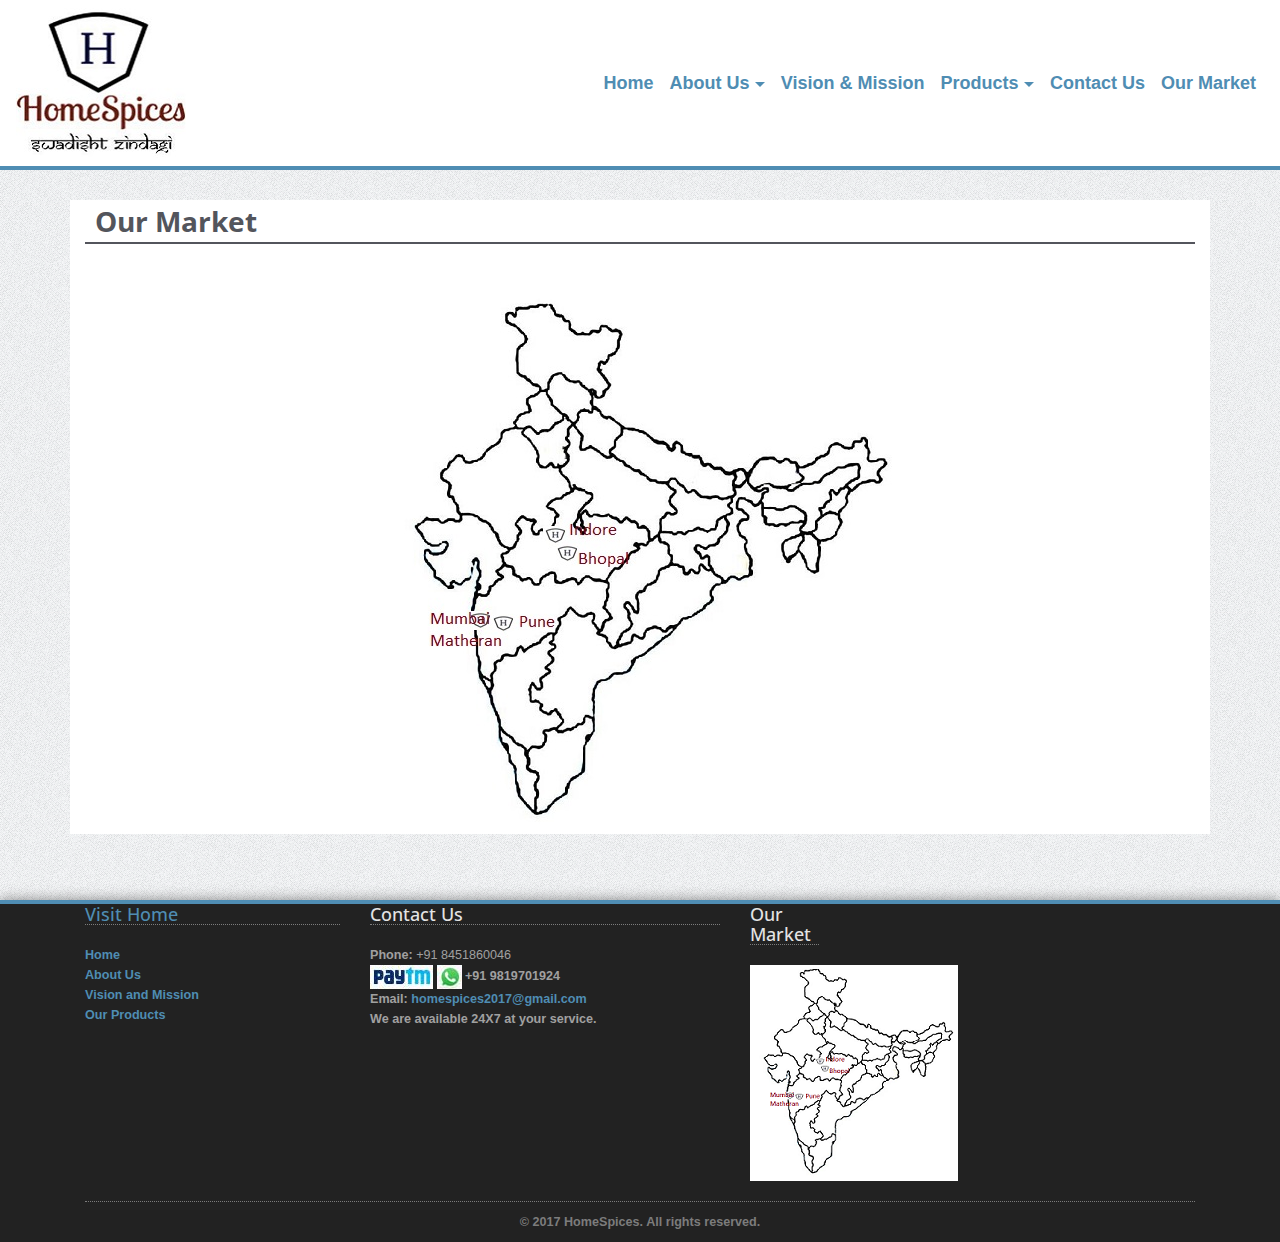
<file: ourMarket.html>
<!DOCTYPE html>
<!--[if lt IE 7]>      <html class="no-js lt-ie9 lt-ie8 lt-ie7"> <![endif]-->
<!--[if IE 7]>         <html class="no-js lt-ie9 lt-ie8"> <![endif]-->
<!--[if IE 8]>         <html class="no-js lt-ie9"> <![endif]-->
<!--[if gt IE 8]><!--> <html class="no-js"> <!--<![endif]-->
    <head>
        <meta charset="utf-8">
        <meta http-equiv="X-UA-Compatible" content="IE=edge,chrome=1">
        <title>HomeSpices - Swadisht Zindagi</title>
        <meta name="description" content="">
        <meta name="viewport" content="width=device-width">

        <link rel="stylesheet" href="css/bootstrap.min.css">
        <link rel="stylesheet" href="css/icomoon-social.css">
        <link href='http://fonts.googleapis.com/css?family=Open+Sans:400,700,600,800' rel='stylesheet' type='text/css'>

        <link rel="stylesheet" href="css/leaflet.css" />
		<!--[if lte IE 8]>
		    <link rel="stylesheet" href="css/leaflet.ie.css" />
		<![endif]-->
		<link rel="stylesheet" href="css/main.css">
		<link rel="stylesheet" href="//netdna.bootstrapcdn.com/font-awesome/4.2.0/css/font-awesome.min.css">
        <script src="js/modernizr-2.6.2-respond-1.1.0.min.js"></script>
    </head>
	<style>
	.nopadding {
		margin-top:0px!important;
		margin-bottom:0px!important;
	}

	.img-circle {
		border-radius: 50%;
	}
	</style>
	
    <body>
        <!--[if lt IE 7]>
            <p class="chromeframe">You are using an <strong>outdated</strong> browser. Please <a href="http://browsehappy.com/">upgrade your 
browser</a> or <a href="http://www.google.com/chromeframe/?redirect=true">activate Google Chrome Frame</a> to improve your experience.</p>
        <![endif]-->
        

    <!-- Navigation & Logo-->	
        <div class="mainmenu-wrapper">
	        <div class="container-fluid" >
				<nav class="navbar mainmenu navbar-toggleable" id="mainmenu">
					
						<button class="navbar-toggler navbar-toggler-right" type="button" data-toggle="collapse" data-target="#navbarNavDropdown" 	 	aria-controls="navbarNavDropdown" aria-expanded="false" aria-label="Toggle navigation">
							<span class="navbar-toggler-icon"></span>
						</button>
						<a class="logo-wrapper" href="index.html"><img src="img/HomeSpicesLogo.jpg">
					  <div class="navbar-collapse justify-content-end" id="navbarNavDropdown">
						<ul class="navbar-nav">
						  <li class="nav-item active">
							<a class="nav-link" href="index.html">Home<span class="sr-only">(current)</span></a>
						  </li>
						  <li class="nav-item dropdown">
							<a class="nav-link dropdown-toggle" href="index.html" id="navbarDropdownMenuLink" data-toggle="dropdown" aria-haspopup="true" aria-expanded="false">About Us</a>
							<div class="dropdown-menu" aria-labelledby="navbarDropdownMenuLink">
							  <a class="dropdown-item" href="historySpices.html">History of Indian Spices</a>
							</div>
						  </li>
						  <li class="nav-item">
							<a class="nav-link" href="vissionMission.html">Vision & Mission</a>
						  </li>
						  <li class="nav-item dropdown">
							<a class="nav-link dropdown-toggle" href="products.html" id="navbarDropdownMenuLink" data-toggle="dropdown" aria-haspopup="true" aria-expanded="false">Products</a>
							<div class="dropdown-menu" aria-labelledby="navbarDropdownMenuLink">
							  <a class="dropdown-item" href="spices.html">Spices</a>
							  <a class="dropdown-item" href="dryfruits.html">DryFruits</a>
							</div>
						  </li>
						  <li class="nav-item">
							<a class="nav-link" href="contactUs.html">Contact Us</a>
						  </li>
						  <li class="nav-item">
							<a class="nav-link" href="ourMarket.html">Our Market</a>
						  </li>
						</ul>
					</div>
				</nav>
			</div>
		</div>
		<!-- Pricing Table -->
	    <div class="section">
	    	<div class="container" style="background-color:white">
	    		<h2>Our Market</h2>
				<br/>
				<p  style="text-align:center;"><img src="img/historyImg/indiaMap.png"></p>
			</div>
	    </div>
	    <!-- End Testimonials -->
	    <!-- Footer -->
	   	    <div class="footer">
	    	<div class="container">
		    	<div class="row">
					<div class="col-footer col-lg-3 col-sm-6">	
						<h3><a href="index.html">Visit Home</a></b></h3>
		    			<p class="contact-us-details">
	        				<b><a href="index.html">Home</a></b></br>
	        				<b><a href="index.html">About Us</a></b></br>
	        				<b><a href="index.html">Vision and Mission</a></b><br/>
							<b><a href="index.html">Our Products</a></b><br/>
	        			</p>
		    		</div>
		    		<div class="col-footer col-lg-4 col-sm-6">
		    			<h3>Contact Us</h3>
		    			<p class="contact-us-details">
	        				<b>Phone:</b> +91 8451860046</br>
	        				<b><img src="img/paytm.jpg" alt="Multipurpose Twitter Bootstrap Template">
							<img src="img/whatsapp.jpg" alt="Multipurpose Twitter Bootstrap Template"> +91 9819701924</br>
	        				<b>Email:</b> <a href="mailto:homespices2017@gmail.com">homespices2017@gmail.com</a><br/>
							<b>We are available 24X7 at your service.</b><br/>
	        			</p>
		    		</div>
					<div class="col-footer col-lg-5 col-sm-6">
		    			<h3>Our Market</h3>
		    			<p class="contact-us-details">
	        				
							<img src="img/historyImg/indiaMapFooter.png" alt="India Market">
	        				
	        			</p>
		    		</div>
		    	</div>
		    	<div class="row">
		    		<div class="col-sm-12 col-lg-12">
		    			<div class="footer-copyright">&copy; 2017 HomeSpices. All rights reserved.</div>
		    		</div>
		    	</div>
		    </div>
	    </div>


		<!-- Enable bootstrap 4 theme -->
        <!-- Javascripts -->
        <script>window.jQuery || document.write('<script src="js/jquery-1.9.1.min.js"><\/script>')</script>
		<script src="https://ajax.googleapis.com/ajax/libs/jquery/3.2.1/jquery.min.js"></script>
        <script src="js/bootstrap.min.js"></script>
        <script src="http://cdn.leafletjs.com/leaflet-0.5.1/leaflet.js"></script>
        <script src="js/jquery.fitvids.js"></script>
        <script src="js/jquery.sequence-min.js"></script>
        <script src="js/jquery.bxslider.js"></script>
        <script src="js/main-menu.js"></script>
        <script src="js/template.js"></script>
		<script>
			$('.Count').each(function () {
			var $this = $(this);
			jQuery({ Counter: 0 }).animate({ Counter: $this.text() }, {
			duration: 1000,
			easing: 'swing',
			step: function () {
				$this.text(Math.ceil(this.Counter));
				}
				});
			});
		</script>
    </body>
</html>
</file>
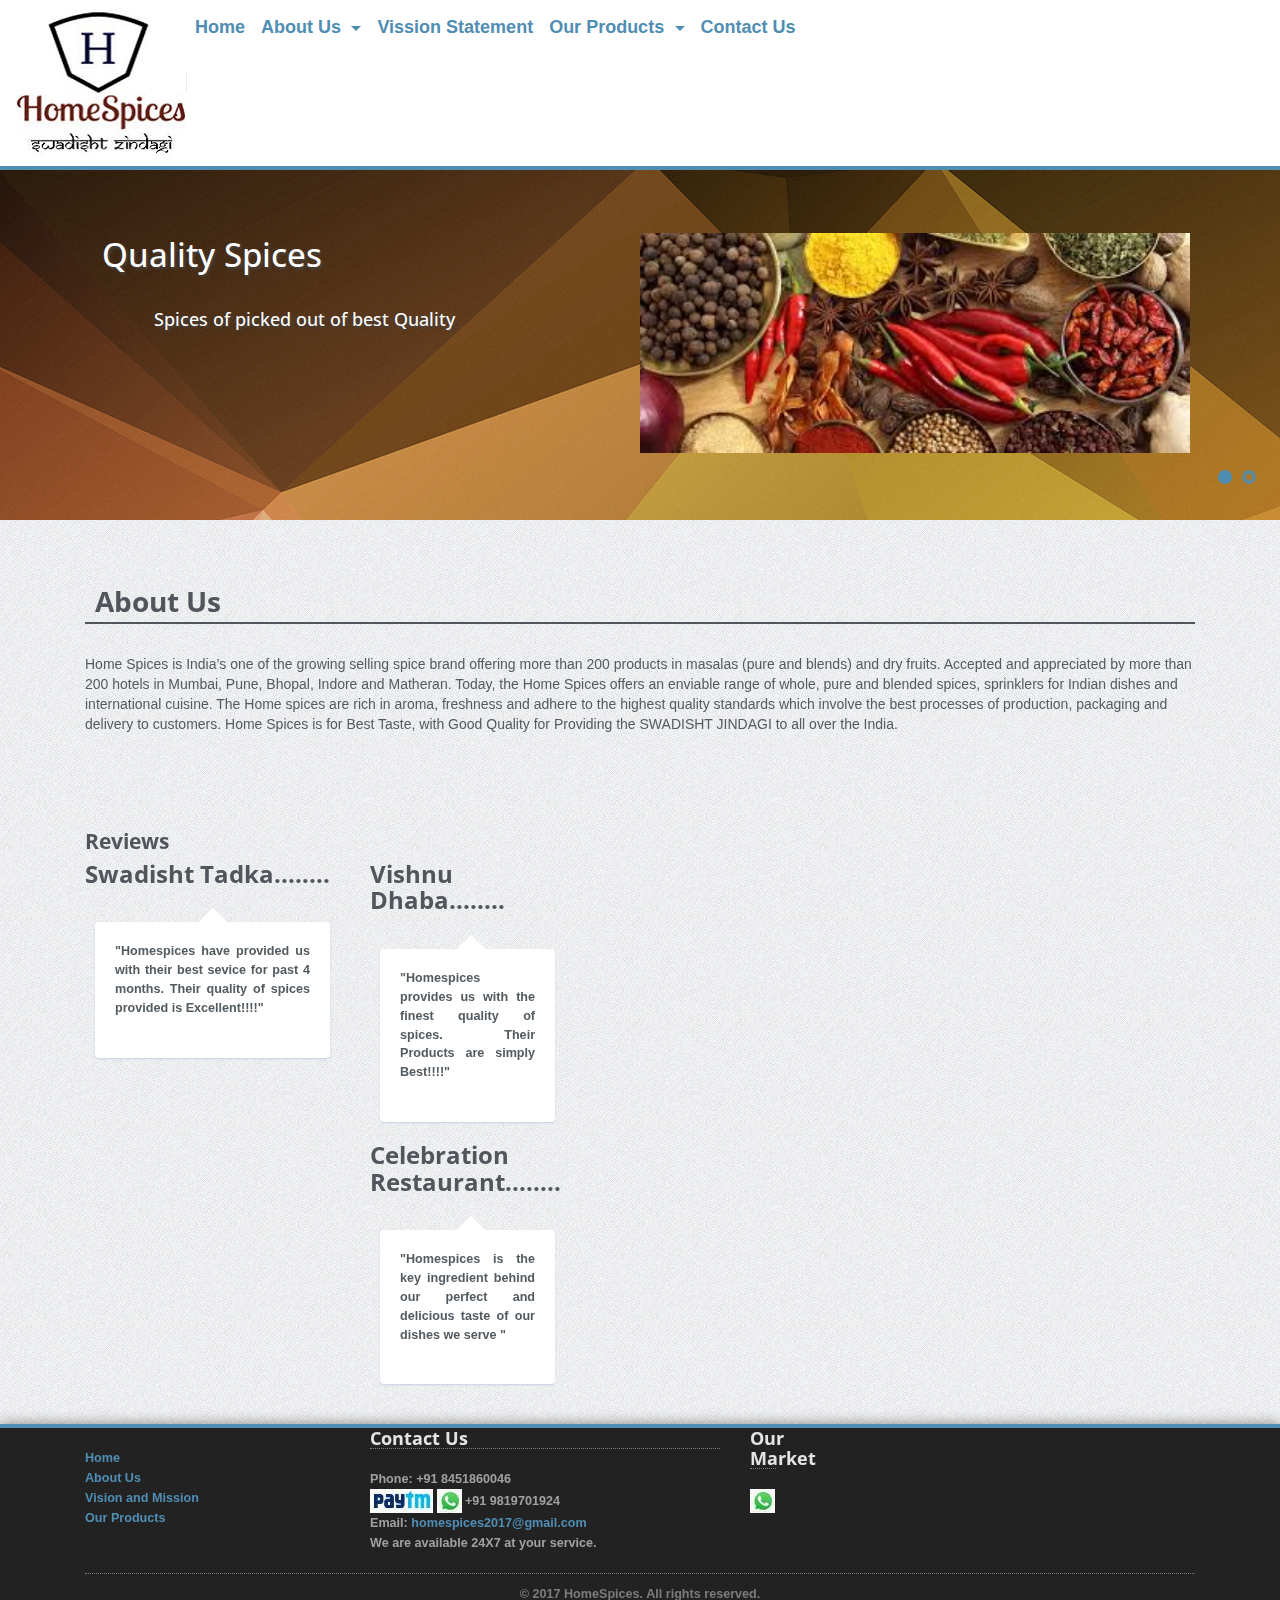
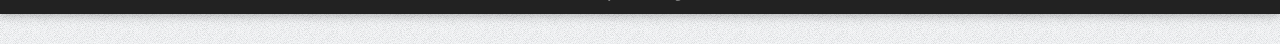
<file: ourStory.html>
<!DOCTYPE html>
<!--[if lt IE 7]>      <html class="no-js lt-ie9 lt-ie8 lt-ie7"> <![endif]-->
<!--[if IE 7]>         <html class="no-js lt-ie9 lt-ie8"> <![endif]-->
<!--[if IE 8]>         <html class="no-js lt-ie9"> <![endif]-->
<!--[if gt IE 8]><!--> <html class="no-js"> <!--<![endif]-->
    <head>
        <meta charset="utf-8">
        <meta http-equiv="X-UA-Compatible" content="IE=edge,chrome=1">
        <title>HomeSpices - Swadisht Zindagi</title>
        <meta name="description" content="">
        <meta name="viewport" content="width=device-width">

        <link rel="stylesheet" href="css/bootstrap.min.css">
        <link rel="stylesheet" href="css/icomoon-social.css">
        <link href='http://fonts.googleapis.com/css?family=Open+Sans:400,700,600,800' rel='stylesheet' type='text/css'>

        <link rel="stylesheet" href="css/leaflet.css" />
		<!--[if lte IE 8]>
		    <link rel="stylesheet" href="css/leaflet.ie.css" />
		<![endif]-->
		<link rel="stylesheet" href="css/main.css">

		<link rel="stylesheet" href="//netdna.bootstrapcdn.com/font-awesome/4.2.0/css/font-awesome.min.css">
        <script src="js/modernizr-2.6.2-respond-1.1.0.min.js"></script>
		
    </head>
	<style>
	.imgbackground {
		background-image: url("img/bgImg.jpg");
		background-repeat: no-repeat;
		-webkit-background-size: cover;
		-moz-background-size: cover;
		-o-background-size: cover;
		background-position: center;
		background-size: cover;
		min-width: 100%;
		min-height: 100%;
		height: auto !important;
	}
	.imgbackground2 {
		background-image: url("img/dryfruitBg.jpg");
		background-repeat: no-repeat;
		-webkit-background-size: cover;
		-moz-background-size: cover;
		-o-background-size: cover;
		background-position: center;
		background-size: cover;
		min-width: 100%;
		min-height: 100%;
		height: auto !important;
	}
	nopadding {
		margin-top:0px!important;
		margin-bottom:0px!important;
	}

	.img-circle {
		border-radius: 50%;
	}
	</style>
	
    <body>
        <!--[if lt IE 7]>
            <p class="chromeframe">You are using an <strong>outdated</strong> browser. Please <a href="http://browsehappy.com/">upgrade your 
browser</a> or <a href="http://www.google.com/chromeframe/?redirect=true">activate Google Chrome Frame</a> to improve your experience.</p>
        <![endif]-->
        

        <!-- Navigation & Logo-->
        <div class="mainmenu-wrapper">
	        <div class="container-fluid" >
		        <nav class="navbar navbar-toggleable-md  mainmenu" id="mainmenu" >
				  <button class="navbar-toggler navbar-toggler-right" type="button" data-toggle="collapse" data-target="#navbarNavDropdown" aria-controls="navbarNavDropdown" aria-expanded="false" aria-label="Toggle navigation">
					<span class="navbar-toggler-icon"></span>
				  </button>
				  <div class="collapse navbar-collapse" id="navbarNavDropdown">
					<ul class="navbar-nav">
					  <li class="logo-wrapper"><a href="index.html"><img src="img/HomeSpicesLogo.jpg" alt="Multipurpose Twitter Bootstrap 
Template"></a></li>	
					  <li class="nav-item active">
						<a class="nav-link" href="#">Home <span class="sr-only">(current)</span></a>
					  </li>
					  <li class="nav-item dropdown">
						<a class="nav-link dropdown-toggle" href="http://example.com" id="navbarDropdownMenuLink1" data-toggle="dropdown" aria-haspopup="true" aria-expanded="false">
						  About Us
						</a>
						<div class="dropdown-menu" aria-labelledby="navbarDropdownMenuLink1">
						  <a class="dropdown-item" href="historySpices.html">History of Indian Spices</a>
						  
						</div>
					  </li>
					  <li class="nav-item">
						<a class="nav-link" href="vissionMission.html">Vission Statement</a>
					  </li>	
					  <li class="nav-item dropdown">
						<a class="nav-link dropdown-toggle" href="products.html" id="navbarDropdownMenuLink2" data-toggle="dropdown" aria-haspopup="true" aria-expanded="false">
						  Our Products
						</a>
						<div class="dropdown-menu" aria-labelledby="navbarDropdownMenuLink2">
						  <a class="dropdown-item" href="spices.html">Spices</a>
						  <a href="dryfruits.html">DryFruits</a>
						</div>
					  </li>
					  <li class="nav-item">
						<a class="nav-link" href="contactUs.html">Contact Us</a>
					  </li>
					</ul>
				  </div>
				</nav>
			</div>
		</div>

        <!-- Homepage Slider -->
        <div class="homepage-slider">	
        	<div id="sequence">
				<ul class="sequence-canvas">
					<!-- Slide 1 -->
					<li class="bg4">
						<!-- Slide Title -->
						<h2 class="title">Quality Spices</h2>
						<!-- Slide Text -->
						<h3 class="subtitle">Spices of picked out of best Quality</h3>
						<!-- Slide Image -->
						<img class="slide-img" src="img/img1.jpg" alt="Slide 1" />
					</li>
					<!-- End Slide 1 -->
					<!-- Slide 2 -->
					<li class="bg3">
						<!-- Slide Title -->
						<h2 class="title">Best Taste Ever</h2>
						<!-- Slide Text -->
						<h3 class="subtitle">Our selected mix and proportion of spices brings out thes best of your dishes!</h3>
						<!-- Slide Image -->
						<img class="slide-img" src="img/img2.jpg" alt="Slide 2" />
					</li>
					<!-- End Slide 2 -->
					
				</ul>
				<div class="sequence-pagination-wrapper">
					<ul class="sequence-pagination">
						<li>1</li>
						<li>2</li>
					</ul>
				</div>
			</div>
        </div>
       
		<!-- Pricing Table -->
	    <div class="section">
	    	<div class="container">
	    		<h2>About Us</h2>
					<div class="row">
						<!-- Pricing Plans Wrapper -->
						<div class="col-sm-12 col-lg-12">
							<p>Home Spices is India’s one of the growing selling spice brand offering more than 200 products in masalas (pure and blends) and dry fruits. Accepted and appreciated by more than 200 hotels in Mumbai, Pune, Bhopal, Indore and Matheran. 
Today, the Home Spices offers an enviable range of whole, pure and blended spices, sprinklers for Indian dishes and international cuisine. The Home spices are rich in aroma, freshness and adhere to the highest quality standards which involve the best processes of production, packaging and delivery to customers.
Home Spices is for Best Taste, with Good Quality for Providing the SWADISHT JINDAGI to all over the India. 
</p>
						</div>
					</div>			
			</div>
		</div>
		<br/>
		<!-- Testimonials -->
	    <div class="section">
			<div class="container">
				<h3>Reviews</h3>
				<div class="row">
					<!-- Testimonial -->
					<div class="testimonial col-md-3 col-sm-4">
						<!-- Author  -->
						<div class="">
							<h4><strong>Swadisht Tadka........<strong></h4>
						</div>
						<div class="testimonial-bubble">
							<blockquote>
								<!-- Quote -->
								<p class="quote">
		                            "Homespices have provided us with their best sevice for past 4 months. Their quality of spices provided 
is Excellent!!!!"
                        		</p>
                        		<!-- Rating Info -->
                        		<div >
									<span class="glyphicon glyphicon-star" style="color:#BBD41C"></span>
									<span class="glyphicon glyphicon-star" style="color:#BBD41C"></span>
									<span class="glyphicon glyphicon-star" style="color:#BBD41C"></span>
									<span class="glyphicon glyphicon-star" style="color:#BBD41C"></span>
									<span class="glyphicon glyphicon-star"></span>
								</div>
                        	</blockquote>
                        	<div class="sprite arrow-speech-bubble"></div>
                        </div>
                    </div>
                    <!-- End Testimonial -->
                    <div class="testimonial col-lg-4 col-md-3 col-sm-4">
						<!-- Author  -->
						<div class="">
							<h4><strong>Vishnu Dhaba........</strong></h4>
						</div>
						<div class="testimonial-bubble">
							<blockquote>
								<!-- Quote -->
								<p class="quote">
		                           "Homespices provides us with the finest quality of spices. Their Products are simply Best!!!!"
                        		</p>
                        		<!-- Rating Info -->
                        		<div >
									<span class="glyphicon glyphicon-star" style="color:#BBD41C"></span>
									<span class="glyphicon glyphicon-star" style="color:#BBD41C"></span>
									<span class="glyphicon glyphicon-star" style="color:#BBD41C"></span>
									<span class="glyphicon glyphicon-star" style="color:#BBD41C"></span>
									<span class="glyphicon glyphicon-star" style="color:#BBD41C"></span>
								</div>
                        	</blockquote>
                        	<div class="sprite arrow-speech-bubble"></div>
                        </div>
                    </div>
					<!-- End Testimonial -->
					<div class="testimonial col-lg-4 col-md-3 col-sm-4">
						<!-- Author  -->
						<div class="">
							<h4><strong>Celebration Restaurant........</strong></h4>
						</div>
						<div class="testimonial-bubble">
							<blockquote>
								<!-- Quote -->
								<p class="quote">
		                           "Homespices is the key ingredient behind our perfect and delicious taste of our dishes we serve "
                        		</p>
                        		<!-- Rating Info -->
                        		<div >
									<span class="glyphicon glyphicon-star" style="color:#BBD41C"></span>
									<span class="glyphicon glyphicon-star" style="color:#BBD41C"></span>
									<span class="glyphicon glyphicon-star" style="color:#BBD41C"></span>
									<span class="glyphicon glyphicon-star" style="color:#BBD41C"></span>
									<span class="glyphicon glyphicon-star" style="color:#BBD41C"></span>
								</div>
                        	</blockquote>
                        	<div class="sprite arrow-speech-bubble"></div>
                        </div>
                    </div>
					<!-- End Testimonial -->
			</div>
	    </div>
	    <!-- End Testimonials -->

	    <!-- Footer -->
	   	    <div class="footer">
	    	<div class="container">
		    	<div class="row">
					<div class="col-footer col-lg-3 col-sm-6">	
		    			<p class="contact-us-details">
	        				<b><a href="index.html">Home</a></b></br>
	        				<b><a href="index.html">About Us</a></b></br>
	        				<b><a href="index.html">Vision and Mission</a></b><br/>
							<b><a href="index.html">Our Products</a></b><br/>
	        			</p>
		    		</div>
		    		<div class="col-footer col-lg-4 col-sm-6">
		    			<h3>Contact Us</h3>
		    			<p class="contact-us-details">
	        				<b>Phone:</b> +91 8451860046</br>
	        				<b><img src="img/paytm.jpg" alt="Multipurpose Twitter Bootstrap Template">
							<img src="img/whatsapp.jpg" alt="Multipurpose Twitter Bootstrap Template"> +91 9819701924</br>
	        				<b>Email:</b> <a href="mailto:homespices2017@gmail.com">homespices2017@gmail.com</a><br/>
							<b>We are available 24X7 at your service.</b><br/>
	        			</p>
		    		</div>
					<div class="col-footer col-lg-5 col-sm-6">
		    			<h3>Our Market</h3>
		    			<p class="contact-us-details">
	        				
							<img src="img/whatsapp.jpg" alt="Multipurpose Twitter Bootstrap Template">
	        				
	        			</p>
		    		</div>
		    	</div>
		    	<div class="row">
		    		<div class="col-sm-12 col-lg-12">
		    			<div class="footer-copyright">&copy; 2017 HomeSpices. All rights reserved.</div>
		    		</div>
		    	</div>
		    </div>
	    </div>

        <!-- Javascripts -->
        <script src="http://ajax.googleapis.com/ajax/libs/jquery/3.2.1/jquery.min.js"></script>
        <script>window.jQuery || document.write('<script src="js/jquery-1.9.1.min.js"><\/script>')</script>
        <script src="js/bootstrap.min.js"></script>
        <script src="http://cdn.leafletjs.com/leaflet-0.5.1/leaflet.js"></script>
        <script src="js/jquery.fitvids.js"></script>
        <script src="js/jquery.sequence-min.js"></script>
        <script src="js/jquery.bxslider.js"></script>
        <script src="js/main-menu.js"></script>
        <script src="js/template.js"></script>
		<script>
			$('.Count').each(function () {
			var $this = $(this);
			jQuery({ Counter: 0 }).animate({ Counter: $this.text() }, {
			duration: 1000,
			easing: 'swing',
			step: function () {
				$this.text(Math.ceil(this.Counter));
				}
				});
			});
		</script>
    </body>
</html>
</file>
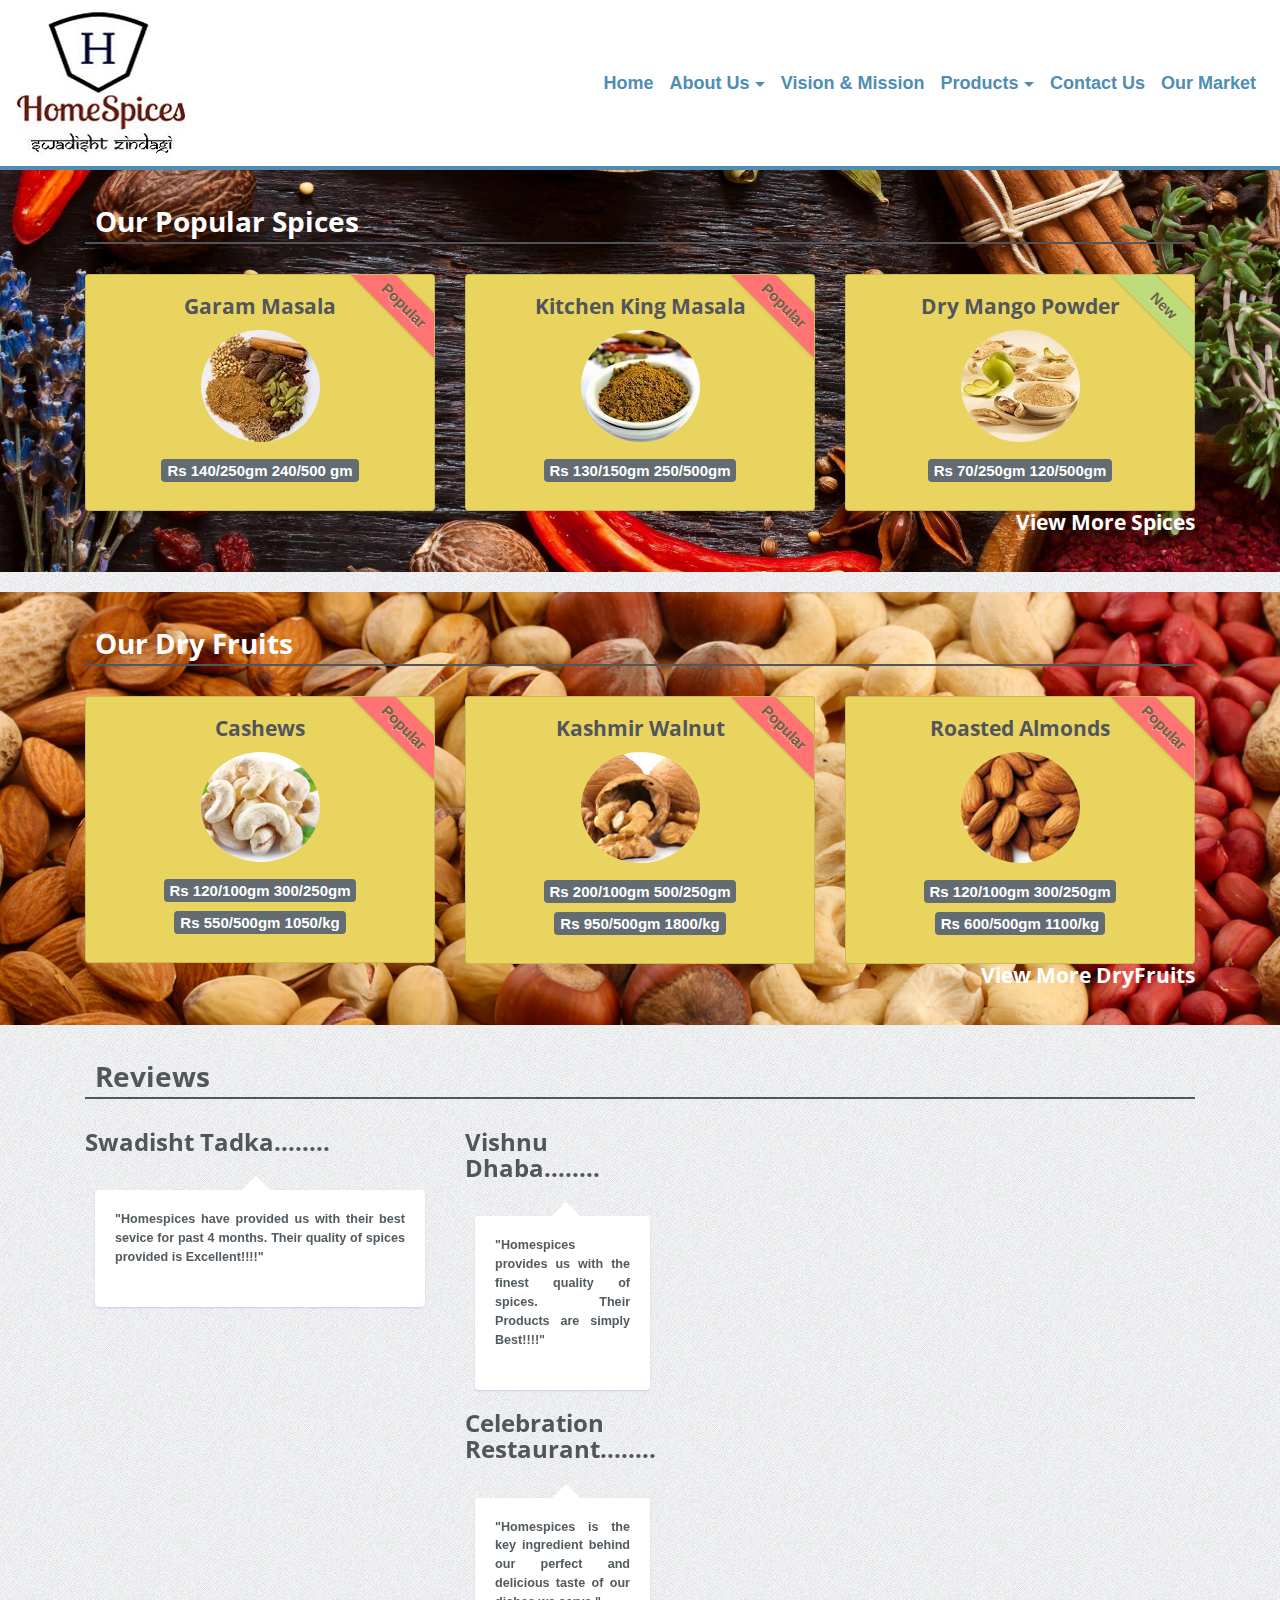
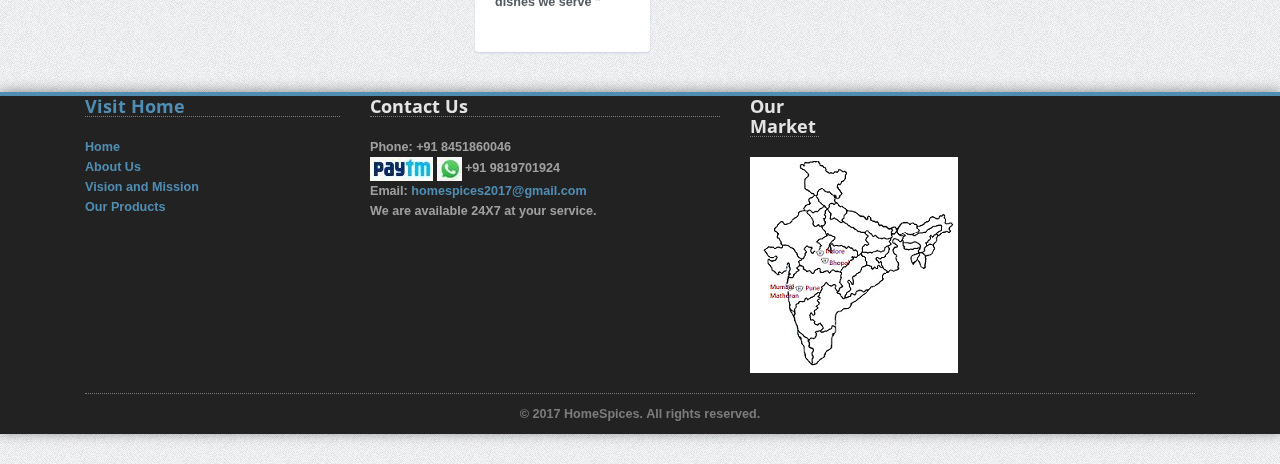
<file: products.html>
<!DOCTYPE html>
<!--[if lt IE 7]>      <html class="no-js lt-ie9 lt-ie8 lt-ie7"> <![endif]-->
<!--[if IE 7]>         <html class="no-js lt-ie9 lt-ie8"> <![endif]-->
<!--[if IE 8]>         <html class="no-js lt-ie9"> <![endif]-->
<!--[if gt IE 8]><!--> <html class="no-js"> <!--<![endif]-->
    <head>
        <meta charset="utf-8">
        <meta http-equiv="X-UA-Compatible" content="IE=edge,chrome=1">
        <title>HomeSpices - Swadisht Zindagi</title>
        <meta name="description" content="">
        <meta name="viewport" content="width=device-width">

        <link rel="stylesheet" href="css/bootstrap.min.css">
        <link rel="stylesheet" href="css/icomoon-social.css">
        <link href='http://fonts.googleapis.com/css?family=Open+Sans:400,700,600,800' rel='stylesheet' type='text/css'>

        <link rel="stylesheet" href="css/leaflet.css" />
		<!--[if lte IE 8]>
		    <link rel="stylesheet" href="css/leaflet.ie.css" />
		<![endif]-->
		<link rel="stylesheet" href="css/main.css">

		<link rel="stylesheet" href="//netdna.bootstrapcdn.com/font-awesome/4.2.0/css/font-awesome.min.css">
        <script src="js/modernizr-2.6.2-respond-1.1.0.min.js"></script>
		
    </head>
	<style>
	.imgbackground {
		background-image: url("img/bgImg.jpg");
		background-repeat: no-repeat;
		-webkit-background-size: cover;
		-moz-background-size: cover;
		-o-background-size: cover;
		background-position: center;
		background-size: cover;
		min-width: 100%;
		min-height: 100%;
		height: auto !important;
	}
	.imgbackground2 {
		background-image: url("img/dryfruitBg.jpg");
		background-repeat: no-repeat;
		-webkit-background-size: cover;
		-moz-background-size: cover;
		-o-background-size: cover;
		background-position: center;
		background-size: cover;
		min-width: 100%;
		min-height: 100%;
		height: auto !important;
	}
	.nopadding {
		margin-top:0px!important;
		margin-bottom:0px!important;
	}

	.img-circle {
		border-radius: 50%;
	}
	</style>
	
    <body>
        <!--[if lt IE 7]>
            <p class="chromeframe">You are using an <strong>outdated</strong> browser. Please <a href="http://browsehappy.com/">upgrade your 
browser</a> or <a href="http://www.google.com/chromeframe/?redirect=true">activate Google Chrome Frame</a> to improve your experience.</p>
        <![endif]-->
        

    <!-- Navigation & Logo-->	
        <div class="mainmenu-wrapper">
	        <div class="container-fluid" >
				<nav class="navbar mainmenu navbar-toggleable" id="mainmenu">
					
						<button class="navbar-toggler navbar-toggler-right" type="button" data-toggle="collapse" data-target="#navbarNavDropdown" 	 	aria-controls="navbarNavDropdown" aria-expanded="false" aria-label="Toggle navigation">
							<span class="navbar-toggler-icon"></span>
						</button>
						<a class="logo-wrapper" href="index.html"><img src="img/HomeSpicesLogo.jpg">
					  <div class="navbar-collapse justify-content-end" id="navbarNavDropdown">
						<ul class="navbar-nav">
						  <li class="nav-item active">
							<a class="nav-link" href="index.html">Home<span class="sr-only">(current)</span></a>
						  </li>
						  <li class="nav-item dropdown">
							<a class="nav-link dropdown-toggle" href="index.html" id="navbarDropdownMenuLink" data-toggle="dropdown" aria-haspopup="true" aria-expanded="false">About Us</a>
							<div class="dropdown-menu" aria-labelledby="navbarDropdownMenuLink">
							  <a class="dropdown-item" href="historySpices.html">History of Indian Spices</a>
							</div>
						  </li>
						  <li class="nav-item">
							<a class="nav-link" href="vissionMission.html">Vision & Mission</a>
						  </li>
						  <li class="nav-item dropdown">
							<a class="nav-link dropdown-toggle" href="products.html" id="navbarDropdownMenuLink" data-toggle="dropdown" aria-haspopup="true" aria-expanded="false">Products</a>
							<div class="dropdown-menu" aria-labelledby="navbarDropdownMenuLink">
							  <a class="dropdown-item" href="spices.html">Spices</a>
							  <a class="dropdown-item" href="dryfruits.html">DryFruits</a>
							</div>
						  </li>
						  <li class="nav-item">
							<a class="nav-link" href="contactUs.html">Contact Us</a>
						  </li>
						  <li class="nav-item">
							<a class="nav-link" href="ourMarket.html">Our Market</a>
						  </li>
						</ul>
					</div>
				</nav>
			</div>
		</div>
		<!-- Pricing Table -->
	    <div class="section imgbackground">
	    	<div class="container">
	    		<h2 style="color:white;">Our Popular Spices</h2>
					<div class="row">
						<!-- Pricing Plans Wrapper -->
						<div class="col-sm-6 col-lg-4">
							<div class="card text-center">
							  <div class="card-block">
							  <div class="ribbon-wrapper">
								<div class="price-ribbon ribbon-red">Popular</div>
								</div>
								<h3 class="card-title">Garam Masala</h3>
								<p><img class="img-circle" src="img/spices/garamMasala.jpg" alt="Service 3"></p>
								<h5><span class="badge badge-default">Rs 140/250gm 240/500 gm</span></h5>
							  </div>
							</div>
						  </div>
						  <div class="col-sm-6 col-lg-4">
							<div class="card text-center">
							  <div class="card-block">
							  <div class="ribbon-wrapper">
								<div class="price-ribbon ribbon-red">Popular</div>
								</div>
								<h3 class="card-title">Kitchen King Masala</h3>
								<p><img class="img-circle" src="img/spices/kitchenKing.jpg" alt="Service 3"></p>
								<h5><span class="badge badge-default">Rs 130/150gm 250/500gm</span></h5>
							  </div>
							</div>
						  </div>
						 <div class="col-sm-6 col-lg-4">
							<div class="card text-center">
							  <div class="card-block">
							  <div class="ribbon-wrapper">
								<div class="price-ribbon ribbon-green">New</div>
								</div>
								<h3 class="card-title">Dry Mango Powder</h3>
								<p><img class="img-circle" src="img/spices/dryMango.jpg" alt="Service 3"></p>
								<h5><span class="badge badge-default">Rs 70/250gm 120/500gm</span></h5>
							  </div>
							</div>
						  </div>
						<!-- End Pricing Plans Wrapper -->
					</div>
					<div class="row">
						<div class="col-sm-12 col-lg-12 ">
							<h3 class="text-right"><a href="spices.html" style="color:white;">View More Spices</a></h3>
						</div>
					</div>
			</div>
		</div>
		<br/>
		<div class="section imgbackground2">
	    	<div class="container">
	    		<h2 style="color:white;">Our Dry Fruits</h2>	
				<div class="row">
						<!-- Pricing Plans Wrapper -->
						<div class="col-sm-6 col-lg-4">
							<div class="card text-center">
							  <div class="card-block">
								<h3 class="card-title">Cashews</h3>
								<div class="ribbon-wrapper">
								<div class="price-ribbon ribbon-red">Popular</div>
								</div>
								<p><img class="img-circle" src="img/spices/cashewsnut.png" alt="cashew"></p>
								
								<h5><span class="badge badge-default">Rs 120/100gm 300/250gm</span></h5>
								<h5><span class="badge badge-default">Rs 550/500gm 1050/kg</span></h5>
							  </div>
							</div>
						  </div>
						  <div class="col-sm-6 col-lg-4">
							<div class="card text-center">
							  <div class="card-block">
							  <div class="ribbon-wrapper">
								<div class="price-ribbon ribbon-red">Popular</div>
							</div>
								<h3 class="card-title">Kashmir Walnut</h3>
								<p><img class="img-circle" src="img/spices/walnuts.png" alt="Service 3"></p>
								<h5><span class="badge badge-default">Rs 200/100gm 500/250gm</span></h5>
								<h5><span class="badge badge-default">Rs 950/500gm 1800/kg</span></h5>
							  </div>
							</div>
						  </div>
						 <div class="col-sm-6 col-lg-4">
							<div class="card text-center">
							  <div class="card-block">
							  <div class="ribbon-wrapper">
								<div class="price-ribbon ribbon-red">Popular</div>
							</div>
								<h3 class="card-title">Roasted Almonds</h3>
								<p><img class="img-circle" src="img/spices/almonds.png" alt="Service 3"></p>
								<h5><span class="badge badge-default">Rs 120/100gm 300/250gm</span></h5>
								<h5><span class="badge badge-default">Rs 600/500gm 1100/kg</span></h5>
							  </div>
							</div>
						  </div>
						<!-- End Pricing Plans Wrapper -->
					</div>
					<div class="row">
						<div class="col-sm-12 col-lg-12 ">
							<h3 class="text-right"><a href="dryfruits.html" style="color:white;">View More DryFruits</a></h3>
						</div>
					</div>
	    	</div>
	    </div>
		
	    <!-- End Pricing Table -->
		</div>
		<!-- Testimonials -->
	    <div class="section">
			<div class="container">
				<h2>Reviews</h2>
				<div class="row">
					<!-- Testimonial -->
					<div class="testimonial col-md-4 col-sm-6">
						<!-- Author  -->
						<div class="">
							<h4><strong>Swadisht Tadka........<strong></h4>
						</div>
						<div class="testimonial-bubble">
							<blockquote>
								<!-- Quote -->
								<p class="quote">
		                            "Homespices have provided us with their best sevice for past 4 months. Their quality of spices provided 
is Excellent!!!!"
                        		</p>
                        		<!-- Rating Info -->
                        		<div >
									<span class="glyphicon glyphicon-star" style="color:#BBD41C"></span>
									<span class="glyphicon glyphicon-star" style="color:#BBD41C"></span>
									<span class="glyphicon glyphicon-star" style="color:#BBD41C"></span>
									<span class="glyphicon glyphicon-star" style="color:#BBD41C"></span>
									<span class="glyphicon glyphicon-star"></span>
								</div>
                        	</blockquote>
                        	<div class="sprite arrow-speech-bubble"></div>
                        </div>
                    </div>
                    <!-- End Testimonial -->
                    <div class="testimonial col-md-4 col-sm-6">
						<!-- Author  -->
						<div class="">
							<h4><strong>Vishnu Dhaba........</strong></h4>
						</div>
						<div class="testimonial-bubble">
							<blockquote>
								<!-- Quote -->
								<p class="quote">
		                           "Homespices provides us with the finest quality of spices. Their Products are simply Best!!!!"
                        		</p>
                        		<!-- Rating Info -->
                        		<div >
									<span class="glyphicon glyphicon-star" style="color:#BBD41C"></span>
									<span class="glyphicon glyphicon-star" style="color:#BBD41C"></span>
									<span class="glyphicon glyphicon-star" style="color:#BBD41C"></span>
									<span class="glyphicon glyphicon-star" style="color:#BBD41C"></span>
									<span class="glyphicon glyphicon-star" style="color:#BBD41C"></span>
								</div>
                        	</blockquote>
                        	<div class="sprite arrow-speech-bubble"></div>
                        </div>
                    </div>
					<!-- End Testimonial -->
					<div class="testimonial col-md-4 col-sm-6">
						<!-- Author  -->
						<div class="">
							<h4><strong>Celebration Restaurant........</strong></h4>
						</div>
						<div class="testimonial-bubble">
							<blockquote>
								<!-- Quote -->
								<p class="quote">
		                           "Homespices is the key ingredient behind our perfect and delicious taste of our dishes we serve "
                        		</p>
                        		<!-- Rating Info -->
                        		<div >
									<span class="glyphicon glyphicon-star" style="color:#BBD41C"></span>
									<span class="glyphicon glyphicon-star" style="color:#BBD41C"></span>
									<span class="glyphicon glyphicon-star" style="color:#BBD41C"></span>
									<span class="glyphicon glyphicon-star" style="color:#BBD41C"></span>
									<span class="glyphicon glyphicon-star" style="color:#BBD41C"></span>
								</div>
                        	</blockquote>
                        	<div class="sprite arrow-speech-bubble"></div>
                        </div>
                    </div>
					<!-- End Testimonial -->
			</div>
	    </div>
	    <!-- End Testimonials -->

		<!-- Our Clients 
	    <div class="section">
	    	<div class="container">
	    		<h2>Our Clients</h2>
				<div class="clients-logo-wrapper text-center row">
					<div class="col-lg-1 col-md-1 col-sm-3 col-xs-6"><a href="#"><img src="img/logos/canon.png" alt="Client Name"></a></div>
					<div class="col-lg-1 col-md-1 col-sm-3 col-xs-6"><a href="#"><img src="img/logos/cisco.png" alt="Client Name"></a></div>
					<div class="col-lg-1 col-md-1 col-sm-3 col-xs-6"><a href="#"><img src="img/logos/dell.png" alt="Client Name"></a></div>
					<div class="col-lg-1 col-md-1 col-sm-3 col-xs-6"><a href="#"><img src="img/logos/ea.png" alt="Client Name"></a></div>
					<div class="col-lg-1 col-md-1 col-sm-3 col-xs-6"><a href="#"><img src="img/logos/ebay.png" alt="Client Name"></a></div>
					<div class="col-lg-1 col-md-1 col-sm-3 col-xs-6"><a href="#"><img src="img/logos/facebook.png" alt="Client 
Name"></a></div>
					<div class="col-lg-1 col-md-1 col-sm-3 col-xs-6"><a href="#"><img src="img/logos/google.png" alt="Client Name"></a></div>
					<div class="col-lg-1 col-md-1 col-sm-3 col-xs-6"><a href="#"><img src="img/logos/hp.png" alt="Client Name"></a></div>
					<div class="col-lg-1 col-md-1 col-sm-3 col-xs-6"><a href="#"><img src="img/logos/microsoft.png" alt="Client 
Name"></a></div>
					<div class="col-lg-1 col-md-1 col-sm-3 col-xs-6"><a href="#"><img src="img/logos/mysql.png" alt="Client Name"></a></div>
					<div class="col-lg-1 col-md-1 col-sm-3 col-xs-6"><a href="#"><img src="img/logos/sony.png" alt="Client Name"></a></div>
					<div class="col-lg-1 col-md-1 col-sm-3 col-xs-6"><a href="#"><img src="img/logos/yahoo.png" alt="Client Name"></a></div>
				</div>
			</div>
	    </div>
	     End Our Clients -->

	   	    <!-- Footer -->
	   	    <div class="footer">
	    	<div class="container">
		    	<div class="row">
					<div class="col-footer col-lg-3 col-sm-6">	
						<h3><a href="index.html">Visit Home</a></b></h3>
		    			<p class="contact-us-details">
	        				<b><a href="index.html">Home</a></b></br>
	        				<b><a href="index.html">About Us</a></b></br>
	        				<b><a href="index.html">Vision and Mission</a></b><br/>
							<b><a href="index.html">Our Products</a></b><br/>
	        			</p>
		    		</div>
		    		<div class="col-footer col-lg-4 col-sm-6">
		    			<h3>Contact Us</h3>
		    			<p class="contact-us-details">
	        				<b>Phone:</b> +91 8451860046</br>
	        				<b><img src="img/paytm.jpg" alt="Multipurpose Twitter Bootstrap Template">
							<img src="img/whatsapp.jpg" alt="Multipurpose Twitter Bootstrap Template"> +91 9819701924</br>
	        				<b>Email:</b> <a href="mailto:homespices2017@gmail.com">homespices2017@gmail.com</a><br/>
							<b>We are available 24X7 at your service.</b><br/>
	        			</p>
		    		</div>
					<div class="col-footer col-lg-5 col-sm-6">
		    			<h3>Our Market</h3>
		    			<p class="contact-us-details">
	        				
							<img src="img/historyImg/indiaMapFooter.png" alt="Multipurpose Twitter Bootstrap Template">
	        				
	        			</p>
		    		</div>
		    	</div>
		    	<div class="row">
		    		<div class="col-sm-12 col-lg-12">
		    			<div class="footer-copyright">&copy; 2017 HomeSpices. All rights reserved.</div>
		    		</div>
		    	</div>
		    </div>
	    </div>

		<!-- Enable bootstrap 4 theme -->
        <!-- Javascripts -->
        <script>window.jQuery || document.write('<script src="js/jquery-1.9.1.min.js"><\/script>')</script>
		<script src="https://ajax.googleapis.com/ajax/libs/jquery/3.2.1/jquery.min.js"></script>
        <script src="js/bootstrap.min.js"></script>
        <script src="http://cdn.leafletjs.com/leaflet-0.5.1/leaflet.js"></script>
        <script src="js/jquery.fitvids.js"></script>
        <script src="js/jquery.sequence-min.js"></script>
        <script src="js/jquery.bxslider.js"></script>
        <script src="js/main-menu.js"></script>
        <script src="js/template.js"></script>
		<script>
			$('.Count').each(function () {
			var $this = $(this);
			jQuery({ Counter: 0 }).animate({ Counter: $this.text() }, {
			duration: 1000,
			easing: 'swing',
			step: function () {
				$this.text(Math.ceil(this.Counter));
				}
				});
			});
		</script>
    </body>
</html>
</file>
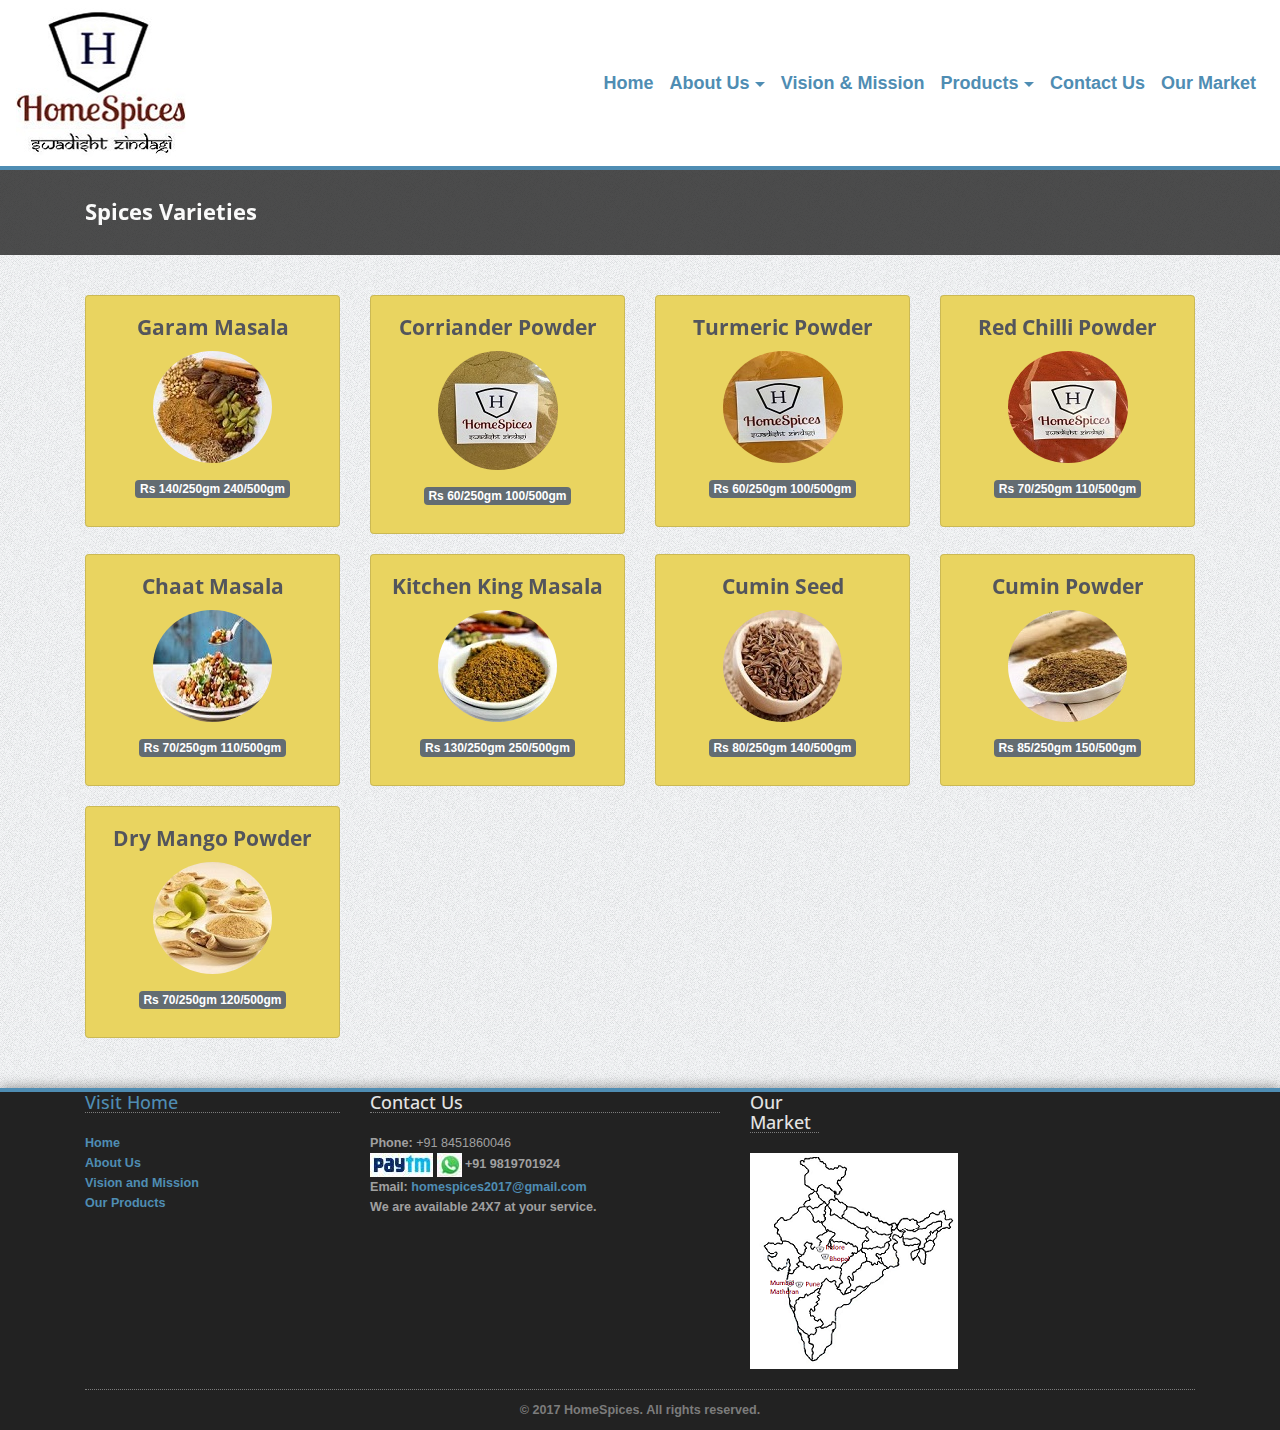
<file: spices.html>
<!DOCTYPE html>
<!--[if lt IE 7]>      <html class="no-js lt-ie9 lt-ie8 lt-ie7"> <![endif]-->
<!--[if IE 7]>         <html class="no-js lt-ie9 lt-ie8"> <![endif]-->
<!--[if IE 8]>         <html class="no-js lt-ie9"> <![endif]-->
<!--[if gt IE 8]><!--> <html class="no-js"> <!--<![endif]-->
    <head>
        <meta charset="utf-8">
        <meta http-equiv="X-UA-Compatible" content="IE=edge,chrome=1">
        <title>HomeSpices - our spices</title>
        <meta name="description" content="">
        <meta name="viewport" content="width=device-width">

        <link rel="stylesheet" href="css/bootstrap.min.css">
        <link rel="stylesheet" href="css/icomoon-social.css">
        <link href='http://fonts.googleapis.com/css?family=Open+Sans:400,700,600,800' rel='stylesheet' type='text/css'>

        <link rel="stylesheet" href="css/leaflet.css" />
		<!--[if lte IE 8]>
		    <link rel="stylesheet" href="css/leaflet.ie.css" />
		<![endif]-->
		<link rel="stylesheet" href="css/main.css">

        <script src="js/modernizr-2.6.2-respond-1.1.0.min.js"></script>
    </head>
<style>
	
.nopadding {
margin-top:0px!important;
margin-bottom:0px!important;
}

.img-circle {
    border-radius: 50%;
}
	</style>

    <body>
        <!--[if lt IE 7]>
            <p class="chromeframe">You are using an <strong>outdated</strong> browser. Please <a href="http://browsehappy.com/">upgrade your browser</a> or <a href="http://www.google.com/chromeframe/?redirect=true">activate Google Chrome Frame</a> to improve your experience.</p>
        <![endif]-->
        

    <!-- Navigation & Logo-->	
        <div class="mainmenu-wrapper">
	        <div class="container-fluid" >
				<nav class="navbar mainmenu navbar-toggleable" id="mainmenu">
					
						<button class="navbar-toggler navbar-toggler-right" type="button" data-toggle="collapse" data-target="#navbarNavDropdown" 	 	aria-controls="navbarNavDropdown" aria-expanded="false" aria-label="Toggle navigation">
							<span class="navbar-toggler-icon"></span>
						</button>
						<a class="logo-wrapper" href="index.html"><img src="img/HomeSpicesLogo.jpg">
					  <div class="navbar-collapse justify-content-end" id="navbarNavDropdown">
						<ul class="navbar-nav">
						  <li class="nav-item active">
							<a class="nav-link" href="index.html">Home<span class="sr-only">(current)</span></a>
						  </li>
						  <li class="nav-item dropdown">
							<a class="nav-link dropdown-toggle" href="index.html" id="navbarDropdownMenuLink" data-toggle="dropdown" aria-haspopup="true" aria-expanded="false">About Us</a>
							<div class="dropdown-menu" aria-labelledby="navbarDropdownMenuLink">
							  <a class="dropdown-item" href="historySpices.html">History of Indian Spices</a>
							</div>
						  </li>
						  <li class="nav-item">
							<a class="nav-link" href="vissionMission.html">Vision & Mission</a>
						  </li>
						  <li class="nav-item dropdown">
							<a class="nav-link dropdown-toggle" href="products.html" id="navbarDropdownMenuLink" data-toggle="dropdown" aria-haspopup="true" aria-expanded="false">Products</a>
							<div class="dropdown-menu" aria-labelledby="navbarDropdownMenuLink">
							  <a class="dropdown-item" href="spices.html">Spices</a>
							  <a class="dropdown-item" href="dryfruits.html">DryFruits</a>
							</div>
						  </li>
						  <li class="nav-item">
							<a class="nav-link" href="contactUs.html">Contact Us</a>
						  </li>
						  <li class="nav-item">
							<a class="nav-link" href="ourMarket.html">Our Market</a>
						  </li>
						</ul>
					</div>
				</nav>
			</div>
		</div>
        <!-- Page Title -->
		<div class="section section-breadcrumbs">
			<div class="container">
				<div class="row">
					<div class="col-lg-12 col-sm-12">
						<h1>Spices Varieties</h1>
					</div>
				</div>
			</div>
		</div>
        
        <div class="section ">
	        <div class="container">
				<div class="row">
	        	<!-- Pricing Plans Wrapper -->
					<div class="col-sm-6 col-lg-3">
						<div class="card text-center">
							<div class="card-block">
								
								<h3 class="card-title">Garam Masala</h3>
								<p><img class="img-circle" src="img/spices/garamMasala.jpg" alt="Service 3"></p>
								<h6><span class="badge badge-default">Rs 140/250gm 240/500gm</span></h6>
							 </div>
						</div>
					</div>
					<div class="col-sm-6 col-lg-3">
						<div class="card text-center">
							<div class="card-block">
								<h3 class="card-title">Corriander Powder</h3>
								<p><img class="img-circle" src="img/spices/coriander.jpg" alt="Service 3"></p>
								<h6><span class="badge badge-default">Rs 60/250gm 100/500gm</span></h6>
							 </div>
						</div>
					</div>
					<div class="col-sm-6 col-lg-3">
						<div class="card text-center">
							 <div class="card-block">
								<h3 class="card-title">Turmeric Powder</h3>
								<p><img class="img-circle" src="img/spices/turmeric.jpg" alt="Service 3"></p>
								<h6><span class="badge badge-default">Rs 60/250gm 100/500gm</span></h6>
							 </div>
						</div>
					</div>
					<div class="col-sm-6 col-lg-3">
						<div class="card text-center">
							 <div class="card-block">
								<h3 class="card-title">Red Chilli Powder</h3>
								<p><img class="img-circle" src="img/spices/redChilli.jpg" alt="Service 3"></p>
								<h6><span class="badge badge-default">Rs 70/250gm 110/500gm</span></h6>
							 </div>
						</div>
					</div>
					<!-- End Pricing Plan -->
				</div>	
				<br/>	    
				<div class="row">
					<!-- Pricing Plans Wrapper -->
					<div class="col-sm-6 col-lg-3">
						<div class="card text-center">
							<div class="card-block">
								<h3 class="card-title">Chaat Masala</h3>
								<p><img class="img-circle" src="img/spices/chaatMasala.jpg" alt="Service 3"></p>
								<h6><span class="badge badge-default">Rs 70/250gm 110/500gm</span></h6>
							 </div>
						</div>
					</div>
					<div class="col-sm-6 col-lg-3">
						<div class="card text-center">
							<div class="card-block">
								<h3 class="card-title">Kitchen King Masala</h3>
								<p><img class="img-circle" src="img/spices/kitchenKing.jpg" alt="Service 3"></p>
								<h6><span class="badge badge-default">Rs 130/250gm 250/500gm</span></h6>
							 </div>
						</div>
					</div>
					<div class="col-sm-6 col-lg-3">
						<div class="card text-center">
							 <div class="card-block">
								<h3 class="card-title">Cumin Seed</h3>
								<p><img class="img-circle" src="img/spices/cuminSeed.jpg" alt="Service 3"></p>
								<h6><span class="badge badge-default">Rs 80/250gm 140/500gm</span></h6>
							 </div>
						</div>
					</div>
					<div class="col-sm-6 col-lg-3">
						<div class="card text-center">
							 <div class="card-block">
								<h3 class="card-title">Cumin Powder</h3>
								<p><img class="img-circle" src="img/spices/cumin.jpg" alt="Service 3"></p>
								<h6><span class="badge badge-default">Rs 85/250gm 150/500gm</span></h6>
							 </div>
						</div>
					</div>
					<!-- End Pricing Plan -->
	        	</div>
				<br/>
				<div class="row">
	        		<!-- Pricing Plans Wrapper -->
	        		<div class="col-sm-6 col-lg-3">
						<div class="card text-center">
							<div class="card-block">
								<h3 class="card-title">Dry Mango Powder</h3>
								<p><img class="img-circle" src="img/spices/dryMango.jpg" alt="Service 3"></p>
								<h6><span class="badge badge-default">Rs 70/250gm 120/500gm</span></h6>
							 </div>
						</div>
					</div>
	        		<!-- End Pricing Plans Wrapper -->
	        	</div>
	    	</div>
	    </div>
	    <!-- End Pricing Table -->

	    <!-- Footer -->
	   	    <div class="footer">
	    	<div class="container">
		    	<div class="row">
					<div class="col-footer col-lg-3 col-sm-6">	
						<h3><a href="index.html">Visit Home</a></b></h3>
		    			<p class="contact-us-details">
	        				<b><a href="index.html">Home</a></b></br>
	        				<b><a href="index.html">About Us</a></b></br>
	        				<b><a href="index.html">Vision and Mission</a></b><br/>
							<b><a href="index.html">Our Products</a></b><br/>
	        			</p>
		    		</div>
		    		<div class="col-footer col-lg-4 col-sm-6">
		    			<h3>Contact Us</h3>
		    			<p class="contact-us-details">
	        				<b>Phone:</b> +91 8451860046</br>
	        				<b><img src="img/paytm.jpg" alt="Multipurpose Twitter Bootstrap Template">
							<img src="img/whatsapp.jpg" alt="Multipurpose Twitter Bootstrap Template"> +91 9819701924</br>
	        				<b>Email:</b> <a href="mailto:homespices2017@gmail.com">homespices2017@gmail.com</a><br/>
							<b>We are available 24X7 at your service.</b><br/>
	        			</p>
		    		</div>
					<div class="col-footer col-lg-5 col-sm-6">
		    			<h3>Our Market</h3>
		    			<p class="contact-us-details">
	        				
							<img src="img/historyImg/indiaMapFooter.png" alt="Multipurpose Twitter Bootstrap Template">
	        				
	        			</p>
		    		</div>
		    	</div>
		    	<div class="row">
		    		<div class="col-sm-12 col-lg-12">
		    			<div class="footer-copyright">&copy; 2017 HomeSpices. All rights reserved.</div>
		    		</div>
		    	</div>
		    </div>
	    </div>

		<!-- Enable bootstrap 4 theme -->
        <!-- Javascripts -->
        <script>window.jQuery || document.write('<script src="js/jquery-1.9.1.min.js"><\/script>')</script>
		<script src="https://ajax.googleapis.com/ajax/libs/jquery/3.2.1/jquery.min.js"></script>
        <script src="js/bootstrap.min.js"></script>
        <script src="http://cdn.leafletjs.com/leaflet-0.5.1/leaflet.js"></script>
        <script src="js/jquery.fitvids.js"></script>
        <script src="js/jquery.sequence-min.js"></script>
        <script src="js/jquery.bxslider.js"></script>
        <script src="js/main-menu.js"></script>
        <script src="js/template.js"></script>
		<script>
			$('.Count').each(function () {
			var $this = $(this);
			jQuery({ Counter: 0 }).animate({ Counter: $this.text() }, {
			duration: 1000,
			easing: 'swing',
			step: function () {
				$this.text(Math.ceil(this.Counter));
				}
				});
			});
		</script>
    </body>
</html>
</file>
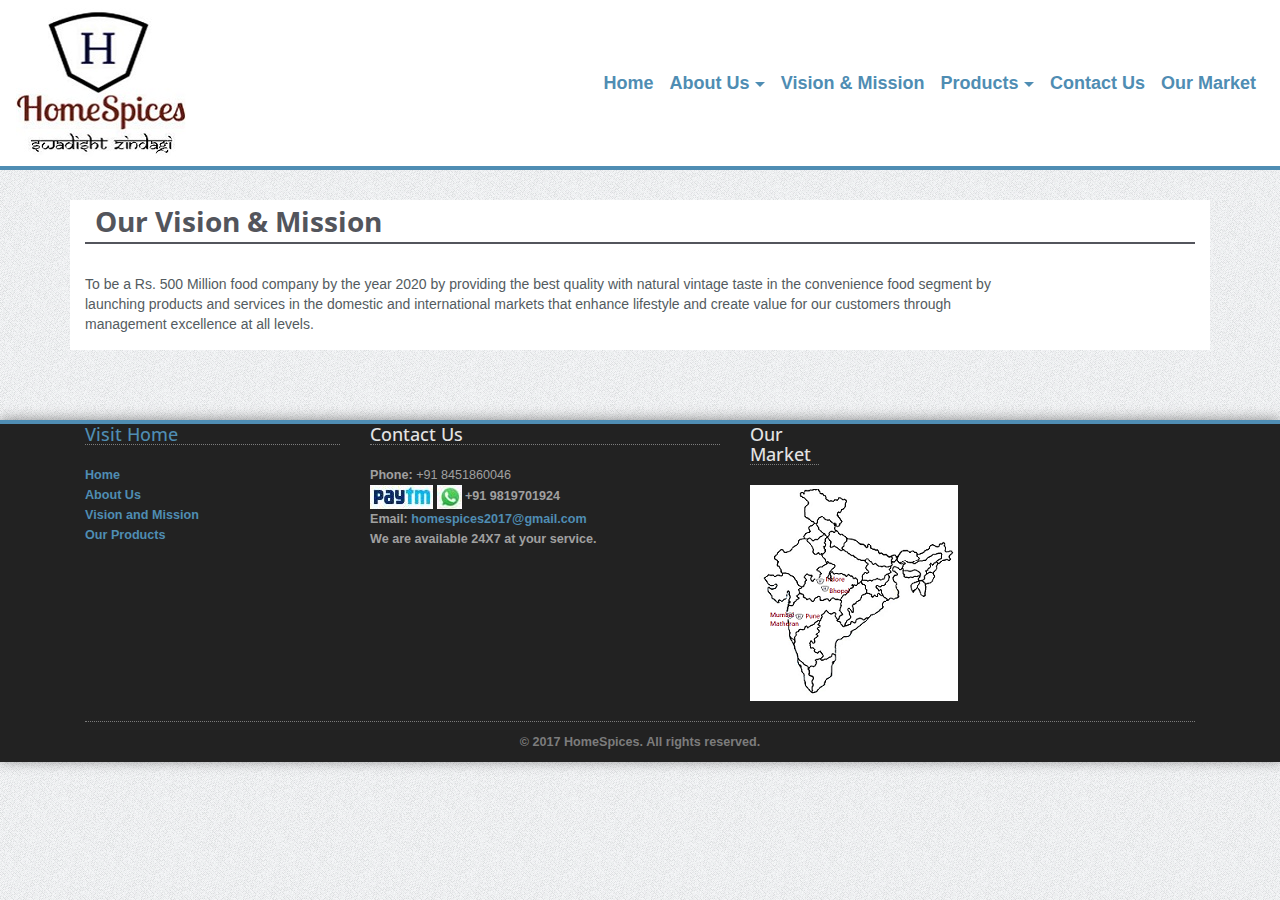
<file: vissionMission.html>
<!DOCTYPE html>
<!--[if lt IE 7]>      <html class="no-js lt-ie9 lt-ie8 lt-ie7"> <![endif]-->
<!--[if IE 7]>         <html class="no-js lt-ie9 lt-ie8"> <![endif]-->
<!--[if IE 8]>         <html class="no-js lt-ie9"> <![endif]-->
<!--[if gt IE 8]><!--> <html class="no-js"> <!--<![endif]-->
    <head>
        <meta charset="utf-8">
        <meta http-equiv="X-UA-Compatible" content="IE=edge,chrome=1">
        <title>HomeSpices - Swadisht Zindagi</title>
        <meta name="description" content="">
        <meta name="viewport" content="width=device-width">

        <link rel="stylesheet" href="css/bootstrap.min.css">
        <link rel="stylesheet" href="css/icomoon-social.css">
        <link href='http://fonts.googleapis.com/css?family=Open+Sans:400,700,600,800' rel='stylesheet' type='text/css'>

        <link rel="stylesheet" href="css/leaflet.css" />
		<!--[if lte IE 8]>
		    <link rel="stylesheet" href="css/leaflet.ie.css" />
		<![endif]-->
		<link rel="stylesheet" href="css/main.css">

		<link rel="stylesheet" href="//netdna.bootstrapcdn.com/font-awesome/4.2.0/css/font-awesome.min.css">
        <script src="js/modernizr-2.6.2-respond-1.1.0.min.js"></script>
		
    </head>
	<style>
	.nopadding {
		margin-top:0px!important;
		margin-bottom:0px!important;
	}

	.img-circle {
		border-radius: 50%;
	}
	</style>
	
    <body>
        <!--[if lt IE 7]>
            <p class="chromeframe">You are using an <strong>outdated</strong> browser. Please <a href="http://browsehappy.com/">upgrade your 
browser</a> or <a href="http://www.google.com/chromeframe/?redirect=true">activate Google Chrome Frame</a> to improve your experience.</p>
        <![endif]-->
        

        <!-- Navigation & Logo-->	
        <div class="mainmenu-wrapper">
	        <div class="container-fluid" >
				<nav class="navbar mainmenu navbar-toggleable" id="mainmenu">
					
						<button class="navbar-toggler navbar-toggler-right" type="button" data-toggle="collapse" data-target="#navbarNavDropdown" 	 	aria-controls="navbarNavDropdown" aria-expanded="false" aria-label="Toggle navigation">
							<span class="navbar-toggler-icon"></span>
						</button>
						<a class="logo-wrapper" href="index.html"><img src="img/HomeSpicesLogo.jpg">
					  <div class="navbar-collapse justify-content-end" id="navbarNavDropdown">
						<ul class="navbar-nav">
						  <li class="nav-item active">
							<a class="nav-link" href="index.html">Home<span class="sr-only">(current)</span></a>
						  </li>
						  <li class="nav-item dropdown">
							<a class="nav-link dropdown-toggle" href="index.html" id="navbarDropdownMenuLink" data-toggle="dropdown" aria-haspopup="true" aria-expanded="false">About Us</a>
							<div class="dropdown-menu" aria-labelledby="navbarDropdownMenuLink">
							  <a class="dropdown-item" href="historySpices.html">History of Indian Spices</a>
							</div>
						  </li>
						  <li class="nav-item">
							<a class="nav-link" href="vissionMission.html">Vision & Mission</a>
						  </li>
						  <li class="nav-item dropdown">
							<a class="nav-link dropdown-toggle" href="products.html" id="navbarDropdownMenuLink" data-toggle="dropdown" aria-haspopup="true" aria-expanded="false">Products</a>
							<div class="dropdown-menu" aria-labelledby="navbarDropdownMenuLink">
							  <a class="dropdown-item" href="spices.html">Spices</a>
							  <a class="dropdown-item" href="dryfruits.html">DryFruits</a>
							</div>
						  </li>
						  <li class="nav-item">
							<a class="nav-link" href="contactUs.html">Contact Us</a>
						  </li>
						  <li class="nav-item">
							<a class="nav-link" href="ourMarket.html">Our Market</a>
						  </li>
						</ul>
					</div>
				</nav>
			</div>
		</div>       

	    <div class="section">
	    	<div class="container" style="background-color:white">
	    		<h2>Our Vision & Mission</h2>
					<div class="row">
						<!-- Pricing Plans Wrapper -->
						<div class="col-sm-10 col-lg-10">
							<p>To be a Rs. 500 Million food company by the year 2020 by providing the best quality with natural vintage taste in the convenience food segment by launching products and services in the domestic and international markets that enhance lifestyle and create value for our customers through management excellence at all levels.</p>
						</div>
					</div>			
			</div>
		</div>
		<br/>
	    <!-- Footer -->
	   	    <div class="footer">
	    	<div class="container">
		    	<div class="row">
					<div class="col-footer col-lg-3 col-sm-6">	
						<h3><a href="index.html">Visit Home</a></b></h3>
		    			<p class="contact-us-details">
	        				<b><a href="index.html">Home</a></b></br>
	        				<b><a href="index.html">About Us</a></b></br>
	        				<b><a href="index.html">Vision and Mission</a></b><br/>
							<b><a href="index.html">Our Products</a></b><br/>
	        			</p>
		    		</div>
		    		<div class="col-footer col-lg-4 col-sm-6">
		    			<h3>Contact Us</h3>
		    			<p class="contact-us-details">
	        				<b>Phone:</b> +91 8451860046</br>
	        				<b><img src="img/paytm.jpg" alt="Multipurpose Twitter Bootstrap Template">
							<img src="img/whatsapp.jpg" alt="Multipurpose Twitter Bootstrap Template"> +91 9819701924</br>
	        				<b>Email:</b> <a href="mailto:homespices2017@gmail.com">homespices2017@gmail.com</a><br/>
							<b>We are available 24X7 at your service.</b><br/>
	        			</p>
		    		</div>
					<div class="col-footer col-lg-5 col-sm-6">
		    			<h3>Our Market</h3>
		    			<p class="contact-us-details">
	        				
							<img src="img/historyImg/indiaMapFooter.png" alt="Multipurpose Twitter Bootstrap Template">
	        				
	        			</p>
		    		</div>
		    	</div>
		    	<div class="row">
		    		<div class="col-sm-12 col-lg-12">
		    			<div class="footer-copyright">&copy; 2017 HomeSpices. All rights reserved.</div>
		    		</div>
		    	</div>
		    </div>
	    </div>


		<!-- Enable bootstrap 4 theme -->
        <!-- Javascripts -->
        <script>window.jQuery || document.write('<script src="js/jquery-1.9.1.min.js"><\/script>')</script>
		<script src="https://ajax.googleapis.com/ajax/libs/jquery/3.2.1/jquery.min.js"></script>
        <script src="js/bootstrap.min.js"></script>
        <script src="http://cdn.leafletjs.com/leaflet-0.5.1/leaflet.js"></script>
        <script src="js/jquery.fitvids.js"></script>
        <script src="js/jquery.sequence-min.js"></script>
        <script src="js/jquery.bxslider.js"></script>
        <script src="js/main-menu.js"></script>
        <script src="js/template.js"></script>
		<script>
			$('.Count').each(function () {
			var $this = $(this);
			jQuery({ Counter: 0 }).animate({ Counter: $this.text() }, {
			duration: 1000,
			easing: 'swing',
			step: function () {
				$this.text(Math.ceil(this.Counter));
				}
				});
			});
		</script>
    </body>
</html>
</file>
<file: css/icomoon-social.css>
.icon-google-plus,.icon-facebook,.icon-twitter,.icon-vimeo2,.icon-flickr,.icon-picassa,.icon-dribbble,.icon-github,.icon-wordpress,.icon-blogger,.icon-tumblr,.icon-soundcloud,.icon-linkedin,.icon-lastfm,.icon-stumbleupon,.icon-pinterest {
	display: inline-block;
	width: 16px;
	height: 16px;
	background-image: url(../img/icomoon-social.png);
	background-repeat: no-repeat;
}
.icon-google-plus {
	background-position: 0 0;
}
.icon-facebook {
	background-position: -32px 0;
}
.icon-twitter {
	background-position: -64px 0;
}
.icon-vimeo2 {
	background-position: -96px 0;
}
.icon-flickr {
	background-position: -128px 0;
}
.icon-picassa {
	background-position: -160px 0;
}
.icon-dribbble {
	background-position: -192px 0;
}
.icon-github {
	background-position: -224px 0;
}
.icon-wordpress {
	background-position: -256px 0;
}
.icon-blogger {
	background-position: -288px 0;
}
.icon-tumblr {
	background-position: -320px 0;
}
.icon-soundcloud {
	background-position: -352px 0;
}
.icon-linkedin {
	background-position: -384px 0;
}
.icon-lastfm {
	background-position: -416px 0;
}
.icon-stumbleupon {
	background-position: -448px 0;
}
.icon-pinterest {
	background-position: -480px 0;
}
</file>
<file: css/leaflet.css>
/* required styles */

.leaflet-map-pane,
.leaflet-tile,
.leaflet-marker-icon,
.leaflet-marker-shadow,
.leaflet-tile-pane,
.leaflet-overlay-pane,
.leaflet-shadow-pane,
.leaflet-marker-pane,
.leaflet-popup-pane,
.leaflet-overlay-pane svg,
.leaflet-zoom-box,
.leaflet-image-layer,
.leaflet-layer {
	position: absolute;
	left: 0;
	top: 0;
	}
.leaflet-container {
	overflow: hidden;
	-ms-touch-action: none;
	}
.leaflet-tile,
.leaflet-marker-icon,
.leaflet-marker-shadow {
	-webkit-user-select: none;
	   -moz-user-select: none;
	        user-select: none;
	}
.leaflet-marker-icon,
.leaflet-marker-shadow {
	display: block;
	}
/* map is broken in FF if you have max-width: 100% on tiles */
.leaflet-container img {
	max-width: none !important;
	}
/* stupid Android 2 doesn't understand "max-width: none" properly */
.leaflet-container img.leaflet-image-layer {
	max-width: 15000px !important;
	}
.leaflet-tile {
	filter: inherit;
	visibility: hidden;
	}
.leaflet-tile-loaded {
	visibility: inherit;
	}
.leaflet-zoom-box {
	width: 0;
	height: 0;
	}

.leaflet-tile-pane    { z-index: 2; }
.leaflet-objects-pane { z-index: 3; }
.leaflet-overlay-pane { z-index: 4; }
.leaflet-shadow-pane  { z-index: 5; }
.leaflet-marker-pane  { z-index: 6; }
.leaflet-popup-pane   { z-index: 7; }


/* control positioning */

.leaflet-control {
	position: relative;
	z-index: 7;
	pointer-events: auto;
	}
.leaflet-top,
.leaflet-bottom {
	position: absolute;
	z-index: 1000;
	pointer-events: none;
	}
.leaflet-top {
	top: 0;
	}
.leaflet-right {
	right: 0;
	}
.leaflet-bottom {
	bottom: 0;
	}
.leaflet-left {
	left: 0;
	}
.leaflet-control {
	float: left;
	clear: both;
	}
.leaflet-right .leaflet-control {
	float: right;
	}
.leaflet-top .leaflet-control {
	margin-top: 10px;
	}
.leaflet-bottom .leaflet-control {
	margin-bottom: 10px;
	}
.leaflet-left .leaflet-control {
	margin-left: 10px;
	}
.leaflet-right .leaflet-control {
	margin-right: 10px;
	}


/* zoom and fade animations */

.leaflet-fade-anim .leaflet-tile,
.leaflet-fade-anim .leaflet-popup {
	opacity: 0;
	-webkit-transition: opacity 0.2s linear;
	   -moz-transition: opacity 0.2s linear;
	     -o-transition: opacity 0.2s linear;
	        transition: opacity 0.2s linear;
	}
.leaflet-fade-anim .leaflet-tile-loaded,
.leaflet-fade-anim .leaflet-map-pane .leaflet-popup {
	opacity: 1;
	}

.leaflet-zoom-anim .leaflet-zoom-animated {
	-webkit-transition: -webkit-transform 0.25s cubic-bezier(0,0,0.25,1);
	   -moz-transition:    -moz-transform 0.25s cubic-bezier(0,0,0.25,1);
	     -o-transition:      -o-transform 0.25s cubic-bezier(0,0,0.25,1);
	        transition:         transform 0.25s cubic-bezier(0,0,0.25,1);
	}
.leaflet-zoom-anim .leaflet-tile,
.leaflet-pan-anim .leaflet-tile,
.leaflet-touching .leaflet-zoom-animated {
	-webkit-transition: none;
	   -moz-transition: none;
	     -o-transition: none;
	        transition: none;
	}

.leaflet-zoom-anim .leaflet-zoom-hide {
	visibility: hidden;
	}


/* cursors */

.leaflet-clickable {
	cursor: pointer;
	}
.leaflet-container {
	cursor: -webkit-grab;
	cursor:    -moz-grab;
	}
.leaflet-popup-pane,
.leaflet-control {
	cursor: auto;
	}
.leaflet-dragging,
.leaflet-dragging .leaflet-clickable,
.leaflet-dragging .leaflet-container {
	cursor: move;
	cursor: -webkit-grabbing;
	cursor:    -moz-grabbing;
	}


/* visual tweaks */

.leaflet-container {
	background: #ddd;
	outline: 0;
	}
.leaflet-container a {
	color: #0078A8;
	}
.leaflet-container a.leaflet-active {
	outline: 2px solid orange;
	}
.leaflet-zoom-box {
	border: 2px dotted #05f;
	background: white;
	opacity: 0.5;
	}


/* general typography */
.leaflet-container {
	font: 12px/1.5 "Helvetica Neue", Arial, Helvetica, sans-serif;
	}


/* general toolbar styles */

.leaflet-bar {
	box-shadow: 0 0 8px rgba(0,0,0,0.4);
	border: 1px solid #888;
	-webkit-border-radius: 5px;
	        border-radius: 5px;
	}
.leaflet-bar-part {
	background-color: rgba(255, 255, 255, 0.8);
	border-bottom: 1px solid #aaa;
	}
.leaflet-bar-part-top {
	-webkit-border-radius: 4px 4px 0 0;
	        border-radius: 4px 4px 0 0;
	}
.leaflet-bar-part-bottom {
	-webkit-border-radius: 0 0 4px 4px;
	        border-radius: 0 0 4px 4px;
	border-bottom: none;
	}

.leaflet-touch .leaflet-bar {
	-webkit-border-radius: 10px;
	        border-radius: 10px;
	}
.leaflet-touch .leaflet-bar-part {
	border-bottom: 4px solid rgba(0,0,0,0.3);
	}
.leaflet-touch .leaflet-bar-part-top {
	-webkit-border-radius: 7px 7px 0 0;
	        border-radius: 7px 7px 0 0;
	}
.leaflet-touch .leaflet-bar-part-bottom {
	-webkit-border-radius: 0 0 7px 7px;
	        border-radius: 0 0 7px 7px;
	border-bottom: none;
	}


/* zoom control */

.leaflet-container .leaflet-control-zoom {
	margin-left: 13px;
	margin-top: 12px;
	}
.leaflet-control-zoom a {
	width: 22px;
	height: 22px;
	text-align: center;
	text-decoration: none;
	color: black;
	}
.leaflet-control-zoom a,
.leaflet-control-layers-toggle {
	background-position: 50% 50%;
	background-repeat: no-repeat;
	display: block;
	}
.leaflet-control-zoom a:hover {
	background-color: #fff;
	color: #777;
	}
.leaflet-control-zoom-in {
	font: bold 18px/24px Arial, Helvetica, sans-serif;
	}
.leaflet-control-zoom-out {
	font: bold 23px/20px Tahoma, Verdana, sans-serif;
	}
.leaflet-control-zoom a.leaflet-control-zoom-disabled {
	cursor: default;
	background-color: rgba(255, 255, 255, 0.8);
	color: #bbb;
	}

.leaflet-touch .leaflet-control-zoom a {
	width: 30px;
	height: 30px;
	}
.leaflet-touch .leaflet-control-zoom-in {
	font-size: 24px;
	line-height: 29px;
	}
.leaflet-touch .leaflet-control-zoom-out {
	font-size: 28px;
	line-height: 24px;
	}

/* layers control */

.leaflet-control-layers {
	box-shadow: 0 1px 7px rgba(0,0,0,0.4);
	background: #f8f8f9;
	-webkit-border-radius: 8px;
	        border-radius: 8px;
	}
.leaflet-control-layers-toggle {
	background-image: url(images/layers.png);
	width: 36px;
	height: 36px;
	}
.leaflet-touch .leaflet-control-layers-toggle {
	width: 44px;
	height: 44px;
	}
.leaflet-control-layers .leaflet-control-layers-list,
.leaflet-control-layers-expanded .leaflet-control-layers-toggle {
	display: none;
	}
.leaflet-control-layers-expanded .leaflet-control-layers-list {
	display: block;
	position: relative;
	}
.leaflet-control-layers-expanded {
	padding: 6px 10px 6px 6px;
	color: #333;
	background: #fff;
	}
.leaflet-control-layers-selector {
	margin-top: 2px;
	position: relative;
	top: 1px;
	}
.leaflet-control-layers label {
	display: block;
	}
.leaflet-control-layers-separator {
	height: 0;
	border-top: 1px solid #ddd;
	margin: 5px -10px 5px -6px;
	}


/* attribution and scale controls */

.leaflet-container .leaflet-control-attribution {
	background-color: rgba(255, 255, 255, 0.7);
	box-shadow: 0 0 5px #bbb;
	margin: 0;
	}
.leaflet-control-attribution,
.leaflet-control-scale-line {
	padding: 0 5px;
	color: #333;
	}
.leaflet-container .leaflet-control-attribution,
.leaflet-container .leaflet-control-scale {
	font-size: 11px;
	}
.leaflet-left .leaflet-control-scale {
	margin-left: 5px;
	}
.leaflet-bottom .leaflet-control-scale {
	margin-bottom: 5px;
	}
.leaflet-control-scale-line {
	border: 2px solid #777;
	border-top: none;
	color: black;
	line-height: 1.1;
	padding: 2px 5px 1px;
	font-size: 11px;
	text-shadow: 1px 1px 1px #fff;
	background-color: rgba(255, 255, 255, 0.5);
	box-shadow: 0 -1px 5px rgba(0, 0, 0, 0.2);
	white-space: nowrap;
	overflow: hidden;
	}
.leaflet-control-scale-line:not(:first-child) {
	border-top: 2px solid #777;
	border-bottom: none;
	margin-top: -2px;
	box-shadow: 0 2px 5px rgba(0, 0, 0, 0.2);
	}
.leaflet-control-scale-line:not(:first-child):not(:last-child) {
	border-bottom: 2px solid #777;
	}

.leaflet-touch .leaflet-control-attribution,
.leaflet-touch .leaflet-control-layers,
.leaflet-touch .leaflet-control-zoom {
	box-shadow: none;
	}
.leaflet-touch .leaflet-control-layers,
.leaflet-touch .leaflet-control-zoom {
	border: 4px solid rgba(0,0,0,0.3);
	}


/* popup */

.leaflet-popup {
	position: absolute;
	text-align: center;
	}
.leaflet-popup-content-wrapper {
	padding: 1px;
	text-align: left;
	-webkit-border-radius: 20px;
	        border-radius: 20px;
	}
.leaflet-popup-content {
	margin: 14px 20px;
	line-height: 1.4;
	}
.leaflet-popup-content p {
	margin: 18px 0;
	}
.leaflet-popup-tip-container {
	margin: 0 auto;
	width: 40px;
	height: 20px;
	position: relative;
	overflow: hidden;
	}
.leaflet-popup-tip {
	width: 15px;
	height: 15px;
	padding: 1px;

	margin: -8px auto 0;

	-webkit-transform: rotate(45deg);
	   -moz-transform: rotate(45deg);
	    -ms-transform: rotate(45deg);
	     -o-transform: rotate(45deg);
	        transform: rotate(45deg);
	}
.leaflet-popup-content-wrapper, .leaflet-popup-tip {
	background: white;

	box-shadow: 0 3px 14px rgba(0,0,0,0.4);
	}
.leaflet-container a.leaflet-popup-close-button {
	position: absolute;
	top: 0;
	right: 0;
	padding: 4px 5px 0 0;
	text-align: center;
	width: 18px;
	height: 14px;
	font: 16px/14px Tahoma, Verdana, sans-serif;
	color: #c3c3c3;
	text-decoration: none;
	font-weight: bold;
	background: transparent;
	}
.leaflet-container a.leaflet-popup-close-button:hover {
	color: #999;
	}
.leaflet-popup-scrolled {
	overflow: auto;
	border-bottom: 1px solid #ddd;
	border-top: 1px solid #ddd;
	}


/* div icon */

.leaflet-div-icon {
	background: #fff;
	border: 1px solid #666;
	}
.leaflet-editing-icon {
	-webkit-border-radius: 2px;
	        border-radius: 2px;
	}
</file>
<file: css/leaflet.ie.css>
.leaflet-vml-shape {
	width: 1px;
	height: 1px;
	}
.lvml {
	behavior: url(#default#VML);
	display: inline-block;
	position: absolute;
	}

.leaflet-control {
	display: inline;
	}

.leaflet-popup-tip {
	width: 21px;
	_width: 27px;
	margin: 0 auto;
	_margin-top: -3px;

	filter: progid:DXImageTransform.Microsoft.Matrix(M11=0.70710678, M12=0.70710678, M21=-0.70710678, M22=0.70710678);
	-ms-filter: "progid:DXImageTransform.Microsoft.Matrix(M11=0.70710678, M12=0.70710678, M21=-0.70710678, M22=0.70710678)";
	}
.leaflet-popup-tip-container {
	margin-top: -1px;
	}
.leaflet-popup-content-wrapper, .leaflet-popup-tip {
	border: 1px solid #999;
	}
.leaflet-popup-content-wrapper {
	zoom: 1;
	}

.leaflet-control-zoom,
.leaflet-control-layers {
	border: 3px solid #999;
	}
.leaflet-control-zoom a {
	background-color: #eee;
	}
.leaflet-control-zoom a:hover {
	background-color: #fff;
	}
.leaflet-control-layers-toggle {
	}
.leaflet-control-attribution,
.leaflet-control-layers,
.leaflet-control-scale-line {
	background: white;
	}
.leaflet-zoom-box {
	filter: alpha(opacity=50);
	}
.leaflet-control-attribution {
	border-top: 1px solid #bbb;
	border-left: 1px solid #bbb;
	}
</file>
<file: css/main.css>
/*--------------------------------------------------------------------------
	General Style
--------------------------------------------------------------------------*/
body {
  background: url(../img/page-background.png);
}
.container-fluid{padding-left:0px!important;padding-right:0px!important;}
.open .dropdown-menu{display:block;}

.card{
	background-color:#E9D460;
}

.section {
  padding: 30px 0;
  -webkit-transform: translateZ(0);
  -moz-transform: translateZ(0);
  -o-transform: translateZ(0);
  -ms-transform: translateZ(0);
  transform: translateZ(0);
}
.section-white {
  background: #FFF;
}
.section .container:first-child h1,
.section .container:first-child h2,
.section .container:first-child h3 {
  margin-top: 0;
  font-weight: 700;
}
.input-micro {
  width: 50px;
  margin-bottom: 0 !important;
}
textarea:focus,
input[type="text"]:focus,
input[type="password"]:focus,
input[type="datetime"]:focus,
input[type="datetime-local"]:focus,
input[type="date"]:focus,
input[type="month"]:focus,
input[type="time"]:focus,
input[type="week"]:focus,
input[type="number"]:focus,
input[type="email"]:focus,
input[type="url"]:focus,
input[type="search"]:focus,
input[type="tel"]:focus,
input[type="color"]:focus,
.uneditable-input:focus {
  border-color: rgba(79, 141, 179, 0.8);
  outline: 0;
  outline: thin dotted \9;
  /* IE6-9 */
  -webkit-box-shadow: inset 0 1px 1px rgba(0,0,0,.075), 0 0 8px rgba(79, 141, 179, 0.6);
  -moz-box-shadow: inset 0 1px 1px rgba(0,0,0,.075), 0 0 8px rgba(79, 141, 179, 0.6);
  box-shadow: inset 0 1px 1px rgba(0,0,0,.075), 0 0 8px rgba(79, 141, 179, 0.6);
  color: inset 0 1px 1px rgba(0,0,0,.075), 0 0 8px rgba(79, 141, 179, 0.6);
}
ul.no-list-style {
  list-style-type: none;
  margin-left: 0;
}
ul.no-list-style li {
  line-height: 28px;
}
div[class*="span"] {
  -webkit-transition: all .4s linear;
  -moz-transition: all .4s linear;
  -o-transition: all .4s linear;
  -ms-transition: all .4s linear;
  transition: all .4s linear;
}
/*--------------------------------------------------------------------------
	Typography Style
--------------------------------------------------------------------------*/
body {
  font-family: Arial, Helvetica, sans-serif;
  font-size: 14px;
  line-height: 20px;
  color: #535b60;
}
h1 {
  color: #53555c;
  font-family: 'Open Sans', sans-serif;
  font-weight: 800;
}
h2 {
  color: #53555c;
  font-family: 'Open Sans', sans-serif;
  font-size: 2em;
  border-bottom: 2px solid #53555c;
  line-height: 1.5em;
  margin: 30px 0;
  padding-left: 10px;
}
h3 {
  font-family: 'Open Sans', sans-serif;
  color: #53555c;
  font-size: 1.5em;
}
h4 {
  font-family: 'Open Sans', sans-serif;
  color: #53555c;
  margin-bottom: 10px;
}
a {
  color: #4f8db3;
}
a:hover {
  color: #2f556d;
}
/*--------------------------------------------------------------------------
+	Services Style
--------------------------------------------------------------------------*/
/* Multicolumn */
.service-wrapper {
  background: #FFF;
  margin: 20px 10px;
  text-align: center;
  padding: 30px 20px;
  -webkit-border-radius: 5px;
  -webkit-background-clip: padding-box;
  -moz-border-radius: 5px;
  -moz-background-clip: padding;
  border-radius: 5px;
  background-clip: padding-box;
  -webkit-box-shadow: 0 0 3px #999;
  -moz-box-shadow: 0 0 3px #999;
  box-shadow: 0 0 3px #999;
  color: 0 0 3px #999;
}
.service-wrapper h3 {
  font-size: 1.2em;
  margin: 10px 0 !important;
}
.service-wrapper p {
  margin-top: 0;
}
/* Row */
.service-wrapper-row {
  padding: 10px 0;
}
.service-wrapper-row h3 {
  padding-top: 15px;
}
.service-wrapper-row .service-image {
  padding-top: 15px;
  text-align: center;
}
.service-wrapper-row .service-image img {
  max-width: 80%;
  vertical-align: bottom;
  bottom: 0;
  border: 7px solid #FFF;
  -webkit-border-radius: 5px;
  -webkit-background-clip: padding-box;
  -moz-border-radius: 5px;
  -moz-background-clip: padding;
  border-radius: 5px;
  background-clip: padding-box;
  -webkit-box-shadow: 0 0 8px #999;
  -moz-box-shadow: 0 0 8px #999;
  box-shadow: 0 0 8px #999;
  color: 0 0 8px #999;
}
/*--------------------------------------------------------------------------
+	Pricing Table Style
--------------------------------------------------------------------------*/

.card:hover {
  -webkit-box-shadow: 0 0 8px #333;
  -moz-box-shadow: 0 0 8px #333;
  box-shadow: 0 0 8px #333;
  color: 0 0 8px #333;
  z-index: 5;
}

.ribbon-wrapper {
  width: 85px;
  height: 88px;
  overflow: hidden;
  position: absolute;
  top: 0;
  right: 0;
}
.price-ribbon {
  font: bold 15px Sans-Serif;
  color: #333;
  text-align: center;
  text-shadow: rgba(255, 255, 255, 0.5) 0px 1px 0px;
  position: relative;
  padding: 7px 0;
  left: -5px;
  top: 15px;
  width: 120px;
  background-color: #FFF;
  color: #6a6340;
  -webkit-transform: rotate(45deg);
  -moz-transform: rotate(45deg);
  -o-transform: rotate(45deg);
  -ms-transform: rotate(45deg);
  transform: rotate(45deg);
  -webkit-box-shadow: 0px 0px 3px rgba(0,0,0,0.3);
  -moz-box-shadow: 0px 0px 3px rgba(0,0,0,0.3);
  box-shadow: 0px 0px 3px rgba(0,0,0,0.3);
  color: 0px 0px 3px rgba(0,0,0,0.3);
}
.ribbon-green {
  background-color: #BFDC7A;
}
.ribbon-blue {
  background-color: #5ACBFF;
}
.ribbon-orange {
  background-color: #FF9542;
}
.ribbon-red {
  background-color: #FF7373;
}

/*--------------------------------------------------------------------------
+	Contact Us Style
--------------------------------------------------------------------------*/
#contact-us-map {
  height: 300px;
  -webkit-box-shadow: inset 0 1px #fff,0 0 8px #c8cfe6;
  -moz-box-shadow: inset 0 1px #fff,0 0 8px #c8cfe6;
  box-shadow: inset 0 1px #fff,0 0 8px #c8cfe6;
  color: inset 0 1px #fff,0 0 8px #c8cfe6;
}
.contact-us-details {
  margin: 20px 0;
  font-size: 0.9em;
}
/*--------------------------------------------------------------------------
+	Video Wrapper Style
--------------------------------------------------------------------------*/
.video-wrapper {
  -webkit-box-shadow: 0 0 5px #000;
  -moz-box-shadow: 0 0 5px #000;
  box-shadow: 0 0 5px #000;
  color: 0 0 5px #000;
  margin: 20px 0;
}
/*--------------------------------------------------------------------------
+	Call to Action Bar Style
--------------------------------------------------------------------------*/
.calltoaction-wrapper {
  text-align: center;
}
.calltoaction-wrapper h3 {
  display: inline-block;
  line-height: 36px;
  margin-right: 10px;
  margin-bottom: 0;
}
.calltoaction-wrapper a {
  vertical-align: top;
}
/*--------------------------------------------------------------------------
+	Testimonials Style
--------------------------------------------------------------------------*/
.testimonial blockquote {
  margin: 0;
  padding: 0;
  border-left: none;
}
.testimonial blockquote p {
  font-size: 0.9em;
  margin-bottom: 20px;
  line-height: 1.5;
}
.testimonial .testimonial-bubble {
  text-align: justify;
  -webkit-border-radius: 4px;
  -webkit-background-clip: padding-box;
  -moz-border-radius: 4px;
  -moz-background-clip: padding;
  border-radius: 4px;
  background-clip: padding-box;
  padding: 0 20px 20px 20px;
  margin: 35px 10px 20px 10px;
  background: #FFF;
  position: relative;
  -webkit-box-sizing: border-box;
  -moz-box-sizing: border-box;
  box-sizing: border-box;
  -webkit-box-shadow: inset 0 1px #fff,0 1px 2px #c8cfe6;
  -moz-box-shadow: inset 0 1px #fff,0 1px 2px #c8cfe6;
  box-shadow: inset 0 1px #fff,0 1px 2px #c8cfe6;
  color: inset 0 1px #fff,0 1px 2px #c8cfe6;
}
.testimonial .testimonial-bubble::before {
  background-color: #FFF;
  content: "\00a0";
  display: block;
  height: 20px;
  width: 20px;
  top: -10px;
  left: 45%;
  position: relative;
  -webkit-transform: rotate(45deg);
  -moz-transform: rotate(45deg);
  -o-transform: rotate(45deg);
  -ms-transform: rotate(45deg);
  transform: rotate(45deg);
}
.testimonial .author-photo {
  text-align: center;
}
.testimonial .author-photo img {
  margin: auto;
  border: 5px solid #FFF;
  -webkit-border-radius: 100px;
  -webkit-background-clip: padding-box;
  -moz-border-radius: 100px;
  -moz-background-clip: padding;
  border-radius: 100px;
  background-clip: padding-box;
  -webkit-box-shadow: inset 0 1px #fff,0 1px 2px #c8cfe6;
  -moz-box-shadow: inset 0 1px #fff,0 1px 2px #c8cfe6;
  box-shadow: inset 0 1px #fff,0 1px 2px #c8cfe6;
  color: inset 0 1px #fff,0 1px 2px #c8cfe6;
}
.testimonial .author-info {
  font-weight: 400;
  font-size: 0.8em;
}
/*--------------------------------------------------------------------------
+	Clients Logos Style
--------------------------------------------------------------------------*/
.clients-logo-wrapper img {
  max-width: 100%;
}
/*--------------------------------------------------------------------------
+	News Style
--------------------------------------------------------------------------*/
.featured-news .caption,
.latest-news .caption {
  padding: 10px 0 5px 0;
}
.featured-news .caption a,
.latest-news .caption a {
  font-size: 1.1em;
  font-weight: 600;
  color: #535b60;
}
.featured-news .intro,
.latest-news .intro {
  padding-bottom: 10px;
  font-size: 0.9em;
}
.featured-news .intro a,
.latest-news .intro a {
  white-space: nowrap;
}
.featured-news .date,
.latest-news .date {
  font-size: 0.7em;
  color: #999;
}
.featured-news img,
.latest-news img {
  max-width: 100%;
  margin: 10px 0 10px 0;
  -webkit-border-radius: 5px;
  -webkit-background-clip: padding-box;
  -moz-border-radius: 5px;
  -moz-background-clip: padding;
  border-radius: 5px;
  background-clip: padding-box;
  -webkit-box-shadow: inset 0 1px #fff,0 0 8px #c8cfe6;
  -moz-box-shadow: inset 0 1px #fff,0 0 8px #c8cfe6;
  box-shadow: inset 0 1px #fff,0 0 8px #c8cfe6;
  color: inset 0 1px #fff,0 0 8px #c8cfe6;
}
/*--------------------------------------------------------------------------
+	Frequently Asked Questions Style
--------------------------------------------------------------------------*/
.faq-wrapper h3 {
  margin-top: 20px !important;
}
.faq-wrapper .accordion-inner {
  margin: 10px 0 10px 20px;
  padding: 0 10px;
  font-size: 0.9em;
}
.faq-wrapper .accordion-inner .answer {
  font-weight: 600;
}
/*--------------------------------------------------------------------------
+	Blog Style
--------------------------------------------------------------------------*/
/* Posts List */
.blog-post {
  background: #FFF;
  position: relative;
  margin: 20px 0;
  border: 7px solid #FFF;
  -webkit-border-radius: 5px;
  -webkit-background-clip: padding-box;
  -moz-border-radius: 5px;
  -moz-background-clip: padding;
  border-radius: 5px;
  background-clip: padding-box;
  -webkit-box-shadow: inset 0 1px #fff,0 0 8px #c8cfe6;
  -moz-box-shadow: inset 0 1px #fff,0 0 8px #c8cfe6;
  box-shadow: inset 0 1px #fff,0 0 8px #c8cfe6;
  color: inset 0 1px #fff,0 0 8px #c8cfe6;
}
.blog-post img {
  max-width: 100%;
}
.blog-post .post-info {
  background: #000;
  background: rgba(0, 0, 0, 0.6);
  color: #FFF;
  line-height: 1.2;
  position: absolute;
  padding: 5px;
  left: 10px;
  top: 10px;
  -webkit-border-radius: 5px;
  -webkit-background-clip: padding-box;
  -moz-border-radius: 5px;
  -moz-background-clip: padding;
  border-radius: 5px;
  background-clip: padding-box;
}
.blog-post .post-comments-count {
  text-align: center;
}
.post-info .post-comments-count {
  padding-top: 5px;
}
.post-info .post-comments-count i {
  margin-right: 5px;
}
.post-info .post-comments-count a {
  color: #FFF;
}
.post-info .post-date .date {
  font-size: 0.7em;
  font-weight: 600;
}
.post-title h3 {
  font-size: 1.2em;
  border-bottom: 1px dotted #828282;
  margin: 0 20px;
  padding-top: 10px;
}
.post-title h3 a {
  color: #535b60;
}
.post-summary {
  margin: 10px 20px;
}
.post-summary p {
  color: #828282;
  font-size: 0.9em;
  text-align: justify;
}
.post-more {
  text-align: right;
  padding: 0 20px 20px 0;
}
/* Single Post */
.blog-single-post {
  padding: 10px 30px;
}
.single-post-title h3 {
  font-size: 1.5em;
  margin: 0;
}
.single-post-info {
  margin-bottom: 20px;
  padding-bottom: 10px;
  border-bottom: 1px dotted #828282;
}
.single-post-info i {
  color: #333;
  margin-right: 5px;
}
.single-post-image {
  text-align: center;
}
.single-post-image img {
  -webkit-box-shadow: 0 0 5px #000;
  -moz-box-shadow: 0 0 5px #000;
  box-shadow: 0 0 5px #000;
  color: 0 0 5px #000;
}
.single-post-content {
  margin: 30px 0 20px 0;
  padding-bottom: 20px;
  border-bottom: 2px dotted #CCC;
}
.single-post-content p {
  color: #828282;
  font-size: 0.9em;
  text-align: justify;
}
.post-comments {
  list-style-type: none;
  margin-left: 0;
  margin-bottom: 40px;
  padding: 0;
}
.post-comments ul {
  list-style-type: none;
  margin-left: 30px;
  padding: 0;
}
.comment-wrapper p {
  margin: 0;
  position: relative;
  border: 1px solid #CCC;
  padding: 10px;
  margin-bottom: 10px;
  -webkit-border-radius: 3px;
  -webkit-background-clip: padding-box;
  -moz-border-radius: 3px;
  -moz-background-clip: padding;
  border-radius: 3px;
  background-clip: padding-box;
}
.comment-author {
  font-size: 1.3em;
  font-weight: 600;
  margin-bottom: 10px;
}
.comment-author img {
  max-width: 50px;
  -webkit-border-radius: 25px;
  -webkit-background-clip: padding-box;
  -moz-border-radius: 25px;
  -moz-background-clip: padding;
  border-radius: 25px;
  background-clip: padding-box;
  margin-right: 10px;
}
.comment-date {
  font-size: 0.9em;
  margin-right: 20px;
}
.comment-actions {
  text-align: right;
  opacity: 0.6;
  -webkit-transition: opacity .25s linear;
  -moz-transition: opacity .25s linear;
  -o-transition: opacity .25s linear;
  -ms-transition: opacity .25s linear;
  transition: opacity .25s linear;
}
.comment-actions:hover {
  text-align: right;
  opacity: 1;
}
.comment-actions i {
  color: #333;
}
.comment-reply-btn {
  margin-left: 10px;
}
.blog-sidebar h4 {
  margin-top: 20px;
  font-weight: 700;
}
.blog-sidebar h4:first-child {
  margin-top: 0;
}
.blog-sidebar ul {
  list-style-type: none;
  margin-left: 0;
  padding: 0;
}
.blog-sidebar .recent-posts li,
.blog-sidebar .blog-categories li {
  padding: 5px 20px 5px 0;
  border-top: 1px solid #D5D5D5;
}
.blog-sidebar .recent-posts li:last-child,
.blog-sidebar .blog-categories li:last-child {
  border-bottom: 1px solid #D5D5D5;
}
.blog-sidebar .recent-posts a,
.blog-sidebar .blog-categories a {
  color: #535b60;
}
/*--------------------------------------------------------------------------
+	E-commerce Style
--------------------------------------------------------------------------*/
.shop-item {
  position: relative;
  background: #FFF;
  padding-bottom: 10px;
  margin-top: 20px;
  margin-bottom: 10px;
  border: 8px solid #FFF;
  -webkit-border-radius: 5px;
  -webkit-background-clip: padding-box;
  -moz-border-radius: 5px;
  -moz-background-clip: padding;
  border-radius: 5px;
  background-clip: padding-box;
  -webkit-box-shadow: inset 0 1px #fff,0 0 8px #c8cfe6;
  -moz-box-shadow: inset 0 1px #fff,0 0 8px #c8cfe6;
  box-shadow: inset 0 1px #fff,0 0 8px #c8cfe6;
  color: inset 0 1px #fff,0 0 8px #c8cfe6;
}
.shop-item img {
  max-width: 100%;
}
.shop-item .image {
  text-align: center;
}
.shop-item .title {
  padding: 20px 0 10px;
}
.shop-item .title h3 {
  font-size: 0.9em;
  margin: 0 10px;
  text-align: center;
}
.shop-item .title h3 a {
  color: #535b60;
  text-transform: uppercase;
}
.shop-item .colors {
  text-align: center;
  margin-bottom: 10px;
}
.shop-item .colors span {
  display: inline-block;
  *display: inline;
  width: 8px;
  height: 8px;
  border-width: 1px;
  border-style: solid;
  margin: 2px;
}
.shop-item .price {
  color: #535b60;
  font-size: 1.5em;
  text-align: center;
  margin-bottom: 20px;
  font-weight: 600;
  -webkit-border-radius: 7px;
  -webkit-background-clip: padding-box;
  -moz-border-radius: 7px;
  -moz-background-clip: padding;
  border-radius: 7px;
  background-clip: padding-box;
}
.shop-item .price .price-was {
  color: #A7A7A7;
  font-size: 0.8em;
  text-decoration: line-through;
}
.shop-item .description {
  color: #828282;
  font-size: 0.9em;
  text-align: justify;
  margin: 0 10px;
}
.shop-item .description p {
  border-top: 1px solid #ECECEC;
  padding: 10px;
  margin: 0;
}
.shop-item .actions {
  border-top: 1px solid #ECECEC;
  margin: 0 10px;
  padding-top: 20px;
  text-align: center;
}
.shop-item .actions span {
  font-size: 0.8em;
  white-space: nowrap;
}
.colors {
  text-align: center;
  margin-bottom: 10px;
}
.colors span {
  display: inline-block;
  *display: inline;
  width: 8px;
  height: 8px;
  border-width: 1px;
  border-style: solid;
  margin: 2px;
}
span.color-white {
  background-color: #D7D7CF;
  border-color: #c0c0b3;
}
span.color-black {
  background-color: #000;
  border-color: #000000;
}
span.color-blue {
  background-color: #073A52;
  border-color: #031923;
}
span.color-orange {
  background-color: #D56E1D;
  border-color: #a85717;
}
span.color-green {
  background-color: #5C6632;
  border-color: #3d4421;
}
span.color-red {
  background-color: #DA1111;
  border-color: #ab0d0d;
}
/*--------------------------------------------------------------------------
+	Product Details Page Style
--------------------------------------------------------------------------*/
.product-image-large {
  border: 8px solid #FFF;
  text-align: center;
  margin-bottom: 10px;
  -webkit-border-radius: 5px;
  -webkit-background-clip: padding-box;
  -moz-border-radius: 5px;
  -moz-background-clip: padding;
  border-radius: 5px;
  background-clip: padding-box;
  -webkit-box-shadow: inset 0 1px #fff,0 0 8px #c8cfe6;
  -moz-box-shadow: inset 0 1px #fff,0 0 8px #c8cfe6;
  box-shadow: inset 0 1px #fff,0 0 8px #c8cfe6;
  color: inset 0 1px #fff,0 0 8px #c8cfe6;
}
.product-image-large img {
  max-width: 100%;
}
.product-details h4,
.product-details h5 {
  font-weight: 700;
}
.product-details h4 {
  margin-bottom: 20px;
}
.product-details h5 {
  margin-top: 20px;
}
.product-details .price {
  font-size: 1.4em;
  font-weight: 700;
  text-align: left;
  padding: 5px;
  background: rgba(255, 255, 255, 0.6);
  display: inline;
  -webkit-border-radius: 5px;
  -webkit-background-clip: padding-box;
  -moz-border-radius: 5px;
  -moz-background-clip: padding;
  border-radius: 5px;
  background-clip: padding-box;
}
.product-details .price-was {
  text-decoration: line-through;
  font-size: 0.8em;
  font-weight: normal;
}
.product-details .shop-item-selections {
  width: 100%;
}
.product-details .shop-item-selections td {
  line-height: 36px;
}
.product-details .shop-item-selections td:first-child {
  width: 30%;
}
.product-details .choose-item-color span {
  display: inline-block;
  *display: inline;
  width: 10px;
  height: 10px;
  border-width: 1px;
  border-style: solid;
  margin-bottom: -1px;
  margin-right: 2px;
}
.product-details-nav {
  margin-top: 30px !important;
  margin-left: 0 !important;
}
.product-detail-info {
  background: #fff;
  border-top: 0;
  border-left: 1px;
  border-right: 1px;
  border-bottom: 1px;
  border-color: #ddd;
  border-style: solid;
  padding: 20px 30px;
}
.product-detail-info p,
.product-detail-info ul {
  font-size: 0.9em;
}
.product-detail-info table {
  width: 100%;
}
.product-detail-info table td {
  font-size: 0.9em;
  width: 50%;
  line-height: 28px;
  border-bottom: 1px solid #E7E7E7;
}
.product-detail-info table td:first-child {
  font-weight: 600;
}
.product-detail-info table tr:last-child td {
  border-bottom: 0;
}
/*--------------------------------------------------------------------------
+	Shopping Cart Style
--------------------------------------------------------------------------*/
.shopping-cart {
  margin: 10px 0 0 0;
  width: 100%;
  border-collapse: separate;
  border-spacing: 0 10px;
}
.shopping-cart a {
  color: #535b60;
}
.shopping-cart tr {
  background: #FFF;
}
.shopping-cart td {
  padding: 10px;
}
.shopping-cart td:first-child {
  -webkit-border-radius: 5px 0 0 5px;
  -webkit-background-clip: padding-box;
  -moz-border-radius: 5px 0 0 5px;
  -moz-background-clip: padding;
  border-radius: 5px 0 0 5px;
  background-clip: padding-box;
  margin-left: 10px;
}
.shopping-cart td:last-child {
  -webkit-border-radius: 0 5px 5px 0;
  -webkit-background-clip: padding-box;
  -moz-border-radius: 0 5px 5px 0;
  -moz-background-clip: padding;
  border-radius: 0 5px 5px 0;
  background-clip: padding-box;
  margin-right: 10px;
}
.shopping-cart .image,
.shopping-cart .image img {
  max-width: 150px;
}
.shopping-cart .title {
  font-size: 1.1em;
}
.shopping-cart .feature {
  font-size: 0.8em;
}
.shopping-cart .color span {
  display: inline-block;
  *display: inline;
  width: 8px;
  height: 8px;
  border-width: 1px;
  border-style: solid;
}
.shopping-cart .quantity {
  width: 80px;
}
.shopping-cart .price {
  color: #535b60;
  font-size: 1.2em;
  width: 80px;
  text-align: center;
}
.shopping-cart .actions {
  width: 80px;
}
.shopping-cart .actions .btn {
  margin-bottom: 5px;
}
.cart-totals {
  margin: 20px 0 30px 0;
  border-top: 2px solid #535b60;
  font-size: 1.1em;
  line-height: 24px;
  text-align: right;
  width: 100%;
}
.cart-totals td {
  width: 150px;
  padding: 3px 0;
}
.cart-totals .cart-grand-total {
  font-size: 1.3em;
}
@media (max-width: 500px) {
  .shopping-cart .image {
    display: none;
  }
  .cart-item-title {
    font-size: 0.8em;
  }
}
/*--------------------------------------------------------------------------
+	Products Slider Style
--------------------------------------------------------------------------*/
.products-slider .shop-item {
  border: 0;
  margin: 0;
  padding: 0;
  width: 25%;
  float: left;
  display: block;
  position: relative;
  -webkit-border-radius: 5px;
  -webkit-background-clip: padding-box;
  -moz-border-radius: 5px;
  -moz-background-clip: padding;
  border-radius: 5px;
  background-clip: padding-box;
  -webkit-box-shadow: inset 0 1px #fff,0 0 8px #c8cfe6;
  -moz-box-shadow: inset 0 1px #fff,0 0 8px #c8cfe6;
  box-shadow: inset 0 1px #fff,0 0 8px #c8cfe6;
  color: inset 0 1px #fff,0 0 8px #c8cfe6;
}
.products-slider .shop-item img {
  -webkit-border-radius: 5px 5px 0 0;
  -webkit-background-clip: padding-box;
  -moz-border-radius: 5px 5px 0 0;
  -moz-background-clip: padding;
  border-radius: 5px 5px 0 0;
  background-clip: padding-box;
}
.products-slider .shop-item .title h3 a {
  font-size: 1em;
  font-weight: 400;
}
.products-slider .shop-item .price {
  font-size: 1.1em;
  font-weight: 400;
  margin-bottom: 10px;
}
.products-slider .shop-item .actions {
  padding: 10px 0;
}
@media (max-width: 768px) {
  .products-slider .shop-item {
    width: 34%;
  }
}
@media (max-width: 479px) {
  .products-slider .shop-item {
    width: 100%;
  }
}
/*--------------------------------------------------------------------------
+	Events List Style
--------------------------------------------------------------------------*/
.events-list {
  width: 100%;
  font-size: 0.9em;
}
.events-list tr td {
  padding: 5px 20px 5px 0;
}
.events-list tr td:last-child {
  padding: 5px 0;
  text-align: right;
}
.events-list tr:hover .event-date {
  border-left: 5px solid #4f8db3;
}
.events-list .event-date {
  margin: 3px 0;
  padding: 2px 10px;
  border-left: 5px solid #CFCFCF;
  -webkit-transition: all .25s linear;
  -moz-transition: all .25s linear;
  -o-transition: all .25s linear;
  -ms-transition: all .25s linear;
  transition: all .25s linear;
}
.events-list .event-date .event-day {
  color: #808080;
  font-size: 1.5em;
  font-weight: 600;
  text-align: center;
}
.events-list .event-date .event-month {
  color: #CFCFCF;
  font-size: 1.1em;
  font-weight: 600;
  text-align: center;
}
.events-list .event-date .event-venue,
.events-list .event-date .event-price {
  white-space: nowrap;
}
/*--------------------------------------------------------------------------
+	Jobs list Style
--------------------------------------------------------------------------*/
.jobs-list {
  width: 100%;
}
.jobs-list th {
  font-size: 1.2em;
  text-align: left;
  padding: 10px 0;
}
.jobs-list td {
  padding: 5px 20px 5px 0;
  border-top: 1px solid #E6E6E6;
}
.jobs-list tr:last-child td {
  border-bottom: 1px solid #E6E6E6;
}
.job-position a {
  color: #535b60;
  font-size: 1.1em;
}
.job-location,
.job-type {
  font-size: 0.9em;
}
.join-us-promo blockquote {
  margin: 0;
  padding: 0;
  border-left: none;
}
.join-us-promo blockquote p {
  font-size: 1.1em;
  margin-bottom: 20px;
  line-height: 1.5;
}
.join-us-promo .author-info {
  font-weight: 400;
  font-size: 0.8em;
}
.join-us-promo .author-photo {
  text-align: center;
}
.join-us-promo .author-photo img {
  margin: auto;
  border: 5px solid #FFF;
  -webkit-border-radius: 70px;
  -webkit-background-clip: padding-box;
  -moz-border-radius: 70px;
  -moz-background-clip: padding;
  border-radius: 70px;
  background-clip: padding-box;
  -webkit-box-shadow: inset 0 1px #fff,0 1px 2px #c8cfe6;
  -moz-box-shadow: inset 0 1px #fff,0 1px 2px #c8cfe6;
  box-shadow: inset 0 1px #fff,0 1px 2px #c8cfe6;
  color: inset 0 1px #fff,0 1px 2px #c8cfe6;
}
.join-us-bubble {
  text-align: justify;
  -webkit-border-radius: 4px;
  -webkit-background-clip: padding-box;
  -moz-border-radius: 4px;
  -moz-background-clip: padding;
  border-radius: 4px;
  background-clip: padding-box;
  padding: 20px 20px 0 20px;
  margin-top: 30px;
  margin-bottom: 30px;
  background: #FFF;
  position: relative;
  -webkit-box-sizing: border-box;
  -moz-box-sizing: border-box;
  box-sizing: border-box;
  -webkit-box-shadow: inset 0 1px #fff,0 0 4px #c8cfe6;
  -moz-box-shadow: inset 0 1px #fff,0 0 4px #c8cfe6;
  box-shadow: inset 0 1px #fff,0 0 4px #c8cfe6;
  color: inset 0 1px #fff,0 0 4px #c8cfe6;
}
.join-us-bubble::after {
  background: #FFF;
  content: "\00a0";
  display: block;
  height: 20px;
  width: 20px;
  bottom: -10px;
  left: 45%;
  position: relative;
  -webkit-transform: rotate(45deg);
  -moz-transform: rotate(45deg);
  -o-transform: rotate(45deg);
  -ms-transform: rotate(45deg);
  transform: rotate(45deg);
  -webkit-box-shadow: inset 0 1px #fff,1px 1px 1px #c8cfe6;
  -moz-box-shadow: inset 0 1px #fff,1px 1px 1px #c8cfe6;
  box-shadow: inset 0 1px #fff,1px 1px 1px #c8cfe6;
  color: inset 0 1px #fff,1px 1px 1px #c8cfe6;
}
.job-details-wrapper p {
  text-align: justify;
}
/*--------------------------------------------------------------------------
+	Login/Register/Reset Password Forms Style
--------------------------------------------------------------------------*/
.basic-login {
  background: rgba(255, 255, 255, 0.8);
  padding: 20px 20px 10px 20px;
  -webkit-border-radius: 5px;
  -webkit-background-clip: padding-box;
  -moz-border-radius: 5px;
  -moz-background-clip: padding;
  border-radius: 5px;
  background-clip: padding-box;
  -webkit-box-shadow: inset 0 1px #fff,0 0 4px #c8cfe6;
  -moz-box-shadow: inset 0 1px #fff,0 0 4px #c8cfe6;
  box-shadow: inset 0 1px #fff,0 0 4px #c8cfe6;
  color: inset 0 1px #fff,0 0 4px #c8cfe6;
}
.basic-login form {
  margin: 0;
}
.basic-login label {
  line-height: 30px;
  font-size: 1.2em;
}
.basic-login input[type="checkbox"] {
  margin-top: 4px;
}
.social-login p {
  text-align: center;
  font-size: 1.2em;
  font-style: italic;
  padding: 20px 0;
}
.social-login .social-login-buttons {
  text-align: center;
}
.social-login .social-login-buttons a {
  position: relative;
  display: inline-block;
  white-space: nowrap;
  height: 35px;
  line-height: 35px;
  padding-right: 15px;
  margin: 10px 5px;
  color: #fff;
  font-size: 1.1em;
  text-align: left;
  -webkit-border-radius: 3px;
  -webkit-background-clip: padding-box;
  -moz-border-radius: 3px;
  -moz-background-clip: padding;
  border-radius: 3px;
  background-clip: padding-box;
  -webkit-transition: opacity .2s linear;
  -moz-transition: opacity .2s linear;
  -o-transition: opacity .2s linear;
  -ms-transition: opacity .2s linear;
  transition: opacity .2s linear;
  -webkit-transform: translateZ(0);
  -moz-transform: translateZ(0);
  -o-transform: translateZ(0);
  -ms-transform: translateZ(0);
  transform: translateZ(0);
}
.social-login .social-login-buttons a:hover {
  opacity: 0.8;
  text-decoration: none;
}
.social-login .social-login-buttons a:before {
  content: '';
  display: block;
  position: absolute;
  top: 5px;
  width: 24px;
  height: 24px;
  background-image: url(../img/social-login.png);
  background-repeat: no-repeat;
}
.social-login .btn-facebook-login {
  padding-left: 35px;
  background-color: #6886bc;
  background-image: url([data-uri]);
  background-image: -moz-linear-gradient(top,#6886bc 0,#466ca9 100%);
  background-image: -webkit-linear-gradient(top,#6886bc 0,#466ca9 100%);
  background-image: -o-linear-gradient(top,#6886bc 0,#466ca9 100%);
  background-image: linear-gradient(top,#6886bc 0,#466ca9 100%);
}
.social-login .btn-twitter-login {
  padding-left: 45px;
  background-color: #25b6e6;
}
.social-login .btn-facebook-login:before {
  left: 10px;
  background-position: 0 0;
}
.social-login .btn-twitter-login:before {
  left: 15px;
  background-position: -48px 0;
}
.social-login .not-member p {
  font-size: 1.5em;
  font-weight: 600;
  font-style: normal;
  margin-top: 30px;
  border-top: 1px solid #CCC;
}
/*--------------------------------------------------------------------------
+	'In Press' Style
--------------------------------------------------------------------------*/
.in-press a {
  color: #a0a7ac;
  font-size: 1.3em;
  font-family: Georgia, serif;
  line-height: 28px;
  position: relative;
  padding-left: 16px;
  padding-bottom: 32px;
  margin-bottom: 15px;
  display: block;
  -webkit-transition: color .25s linear;
  -moz-transition: color .25s linear;
  -o-transition: color .25s linear;
  -ms-transition: color .25s linear;
  transition: color .25s linear;
}
.in-press a:hover {
  color: #4f8db3;
  text-decoration: none;
}
.in-press a:after {
  content: '';
  display: block;
  position: absolute;
  bottom: -10px;
  right: 20px;
  width: 120px;
  height: 32px;
  background-image: url(../img/in-press.png);
  background-repeat: no-repeat;
  -webkit-transition: .25s linear;
  -moz-transition: .25s linear;
  -o-transition: .25s linear;
  -ms-transition: .25s linear;
  transition: .25s linear;
}
.in-press a:before {
  content: "\201C";
  margin-left: -16px;
  font-size: 2.2em;
}
.press-wired a:after {
  background-position: 0px 0px;
}
.press-wired a:hover:after {
  background-position: 0px -32px;
}
.press-mashable a:after {
  background-position: -120px 0px;
}
.press-mashable a:hover:after {
  background-position: -120px -32px;
}
.press-techcrunch a:after {
  background-position: -240px 0px;
}
.press-techcrunch a:hover:after {
  background-position: -240px -32px;
}
/*--------------------------------------------------------------------------
+	Portfolio Style
--------------------------------------------------------------------------*/
.portfolio-item {
  position: relative;
  background: #FFF;
  margin-bottom: 20px;
  border: 8px solid #FFF;
  -webkit-border-radius: 5px;
  -webkit-background-clip: padding-box;
  -moz-border-radius: 5px;
  -moz-background-clip: padding;
  border-radius: 5px;
  background-clip: padding-box;
  -webkit-box-shadow: inset 0 1px #fff,0 0 8px #c8cfe6;
  -moz-box-shadow: inset 0 1px #fff,0 0 8px #c8cfe6;
  box-shadow: inset 0 1px #fff,0 0 8px #c8cfe6;
  color: inset 0 1px #fff,0 0 8px #c8cfe6;
  -webkit-transition: all .5s ease;
  -moz-transition: all .5s ease;
  -o-transition: all .5s ease;
  -ms-transition: all .5s ease;
  transition: all .5s ease;
}
.portfolio-item .portfolio-image {
  overflow: hidden;
  text-align: center;
  position: relative;
}
.portfolio-item .portfolio-image img {
  max-width: 100%;
  -webkit-transition: all .25s ease;
  -moz-transition: all .25s ease;
  -o-transition: all .25s ease;
  -ms-transition: all .25s ease;
  transition: all .25s ease;
}
.portfolio-item:hover {
  border: 8px solid #4f8db3;
}
.portfolio-item:hover .portfolio-image img {
  position: relative;
  -webkit-transform: scale(1.1) rotate(2deg);
  -moz-transform: scale(1.1) rotate(2deg);
  -o-transform: scale(1.1) rotate(2deg);
  -ms-transform: scale(1.1) rotate(2deg);
  transform: scale(1.1) rotate(2deg);
}
.portfolio-item ul {
  list-style-type: none;
  margin-left: 0;
  margin-top: 20px;
  text-align: center;
  padding: 0;
}
.portfolio-item ul li {
  line-height: 28px;
}
.portfolio-item .portfolio-project-name {
  font-size: 1.3em;
  text-transform: uppercase;
}
.portfolio-item .read-more {
  text-align: center;
  padding-top: 10px;
}
.portfolio-item .portfolio-info-fade {
  -webkit-opacity: 0;
  -moz-opacity: 0;
  opacity: 0;
  top: 0;
  position: absolute;
  background: #000;
  background: rgba(0, 0, 0, 0.7);
  width: 100%;
  height: 100%;
  color: #FFF;
  text-shadow: 2px 2px 4px #000000;
  filter: dropshadow(color=#000000, offx=2, offy=2);
  -webkit-transition: opacity .25s linear;
  -moz-transition: opacity .25s linear;
  -o-transition: opacity .25s linear;
  -ms-transition: opacity .25s linear;
  transition: opacity .25s linear;
}
.portfolio-item .portfolio-info-fade ul {
  margin-top: 10%;
}
.portfolio-item .portfolio-info-fade .btn:hover {
  background: #4f8db3;
}
.portfolio-item .portfolio-info-fade ul {
  margin: 10% 20px 0 20px;
  padding: 0;
}
.portfolio-item .portfolio-info-fade ul li {
  text-align: center;
}
.portfolio-item .portfolio-info-fade ul li:first-child {
  border-bottom: 1px solid #CCC;
}
.portfolio-item:hover .portfolio-info-fade {
  display: block;
  -webkit-opacity: 1;
  -moz-opacity: 1;
  opacity: 1;
}
.lt-ie9 .portfolio-info-fade {
  display: none;
}
.lt-ie9 .portfolio-item:hover .portfolio-info-fade {
  display: block;
}
.portfolio-visit-btn {
  padding-top: 15px;
}
.portfolio-item-description ul {
  padding: 0;
}
/*--------------------------------------------------------------------------
+	Our Team Style
--------------------------------------------------------------------------*/
.team-member {
  position: relative;
  background: #FFF;
  margin-bottom: 20px;
  border: 8px solid #FFF;
  -webkit-box-shadow: inset 0 1px #fff,0 0 8px #c8cfe6;
  -moz-box-shadow: inset 0 1px #fff,0 0 8px #c8cfe6;
  box-shadow: inset 0 1px #fff,0 0 8px #c8cfe6;
  color: inset 0 1px #fff,0 0 8px #c8cfe6;
}
.team-member img {
  max-width: 100%;
}
.team-member ul {
  list-style-type: none;
  margin-left: 0;
  margin-top: 20px;
}
.team-member ul li {
  line-height: 28px;
}
.team-member:hover .team-member-image {
  -webkit-opacity: 1;
  -moz-opacity: 1;
  opacity: 1;
}
.team-member .team-member-image {
  text-align: center;
  position: relative;
  -webkit-transition: opacity .25s linear;
  -moz-transition: opacity .25s linear;
  -o-transition: opacity .25s linear;
  -ms-transition: opacity .25s linear;
  transition: opacity .25s linear;
  -webkit-opacity: 0.85;
  -moz-opacity: 0.85;
  opacity: 0.85;
}
.team-member .team-member-name {
  font-size: 1.3em;
  text-transform: uppercase;
}
.team-member .team-member-social {
  position: absolute;
  right: 0;
  -webkit-opacity: 0.5;
  -moz-opacity: 0.5;
  opacity: 0.5;
  -webkit-transition: opacity .25s linear;
  -moz-transition: opacity .25s linear;
  -o-transition: opacity .25s linear;
  -ms-transition: opacity .25s linear;
  transition: opacity .25s linear;
}
.team-member .team-member-social .team-member-social i {
  margin-top: 3px;
}
.team-member .team-member-social:hover {
  -webkit-opacity: 1;
  -moz-opacity: 1;
  opacity: 1;
}
/*--------------------------------------------------------------------------
+	Sitemap Style
--------------------------------------------------------------------------*/
.sitemap {
  margin-left: 0;
  list-style-type: none;
  padding: 0;
}
.sitemap a {
  color: #535b60;
}
.sitemap li {
  padding: 10px 0;
  font-weight: 600;
}
.sitemap ul {
  list-style-type: none;
  margin-top: 10px;
  margin-left: 10px;
  padding: 0;
}
.sitemap ul li {
  padding: 3px 0;
  font-size: 0.9em;
  font-weight: 400;
}
/*--------------------------------------------------------------------------
+	Coming Soon Page Style
--------------------------------------------------------------------------*/
.coming-soon-top {
  background: #FFF;
  background: rgba(255, 255, 255, 0.8);
  min-height: 80px;
}
.coming-soon-top .logo-wrapper {
  padding-top: 20px;
}
.coming-soon-content {
  margin-top: 5%;
  text-align: center;
}
.coming-soon-content h3 {
  font-size: 3em;
  line-height: 1.3em;
  font-weight: 400;
  color: #FFF;
  margin-bottom: 40px;
  text-shadow: 1px 1px 8px #000000;
}
.coming-soon-content p {
  color: #E6E6E6;
  text-shadow: 2px 2px 4px #000000;
}
.coming-soon-subscribe {
  padding-top: 30px;
}
.coming-soon-subscribe .btn {
  border-radius: 0 5px 5px 0;
}
.coming-soon-subscribe p {
  margin-top: 10px;
}
.coming-soon-social {
  margin-top: 60px;
  -webkit-opacity: 0.7;
  -moz-opacity: 0.7;
  opacity: 0.7;
  -webkit-transition: opacity .25s linear;
  -moz-transition: opacity .25s linear;
  -o-transition: opacity .25s linear;
  -ms-transition: opacity .25s linear;
  transition: opacity .25s linear;
}
.coming-soon-social a {
  display: inline-block;
}
.coming-soon-social:hover {
  -webkit-opacity: 1;
  -moz-opacity: 1;
  opacity: 1;
}
.full-screen-background {
  z-index: -999;
  min-height: 100%;
  min-width: 1024px;
  width: 100%;
  height: auto;
  position: fixed;
  top: 0;
  left: 0;
}
/*--------------------------------------------------------------------------
+	Breadcrumbs Section Style
--------------------------------------------------------------------------*/
.section-breadcrumbs {
  background: #222;
  background: rgba(34, 34, 34, 0.8);
  margin-bottom: 10px;
}
.section-breadcrumbs h1 {
  color: #FAFAFA;
  font-size: 1.6em;
  margin-bottom: 0;
  text-transform: none;
}
/*--------------------------------------------------------------------------
	Footer Style
--------------------------------------------------------------------------*/
.footer {
  background: #222;
  color: #A0A0A0;
  padding: 0 20px 10px 20px;
  border-top: 4px solid #4f8db3;
  margin-top: 20px;
  -webkit-box-shadow: 0 -1px 12px rgba(0,0,0,0.4);
  -moz-box-shadow: 0 -1px 12px rgba(0,0,0,0.4);
  box-shadow: 0 -1px 12px rgba(0,0,0,0.4);
  color: 0 -1px 12px rgba(0,0,0,0.4);
}
.footer h3 {
  color: #E4E4E4;
  font-size: 1.3em;
  border-bottom: 1px dotted #7C7C7C;
}
.footer ul {
  padding: 0;
}
.footer-navigate-section li {
  line-height: 20px !important;
}
.footer-stay-connected a {
  text-align: left;
  text-indent: -9999px;
  display: block;
  width: 115px;
  height: 40px;
  background: url(../img/stay-connected.png);
  -webkit-opacity: 0.5;
  -moz-opacity: 0.5;
  opacity: 0.5;
  -webkit-transition: opacity .25s linear;
  -moz-transition: opacity .25s linear;
  -o-transition: opacity .25s linear;
  -ms-transition: opacity .25s linear;
  transition: opacity .25s linear;
}
.footer-stay-connected a:hover {
  -webkit-opacity: 1;
  -moz-opacity: 1;
  opacity: 1;
}
.footer-stay-connected a.facebook {
  background-position: -115px 0;
}
.footer-stay-connected a.twitter {
  background-position: -230px 0;
}
.footer-stay-connected a.googleplus {
  background-position: 0 0;
}
.footer-stay-connected li {
  text-align: center;
}
.footer-copyright {
  text-align: center;
  color: #7C7C7C;
  border-top: 1px dotted #7C7C7C;
  padding-top: 10px;
  font-size: 0.9em;
}
/*--------------------------------------------------------------------------
+	Pagination Style (overrides Bootstrap style)
--------------------------------------------------------------------------*/
.pagination-wrapper {
  margin-top: 15px;
  text-align: center;
}
.pagination > li > a,
.pagination > li > span {
  border: none;
  border-bottom: 3px solid #FFF;
  color: #666666;
  margin-left: 0;
  margin-bottom: 5px;
  -webkit-transition: all .25s linear;
  -moz-transition: all .25s linear;
  -o-transition: all .25s linear;
  -ms-transition: all .25s linear;
  transition: all .25s linear;
}
.pagination > li > a:hover,
.pagination > li > a:focus,
.pagination > .active > a,
.pagination > .active > span {
  background: #FFF;
}
.pagination > li > a:hover {
  border-bottom: 3px solid #666666;
}
.pagination > .active > a,
.pagination > .active > span {
  color: #666666;
  border-bottom: 3px solid #4f8db3;
}
.pagination > .disabled > a {
  border-color: #fff;
}
.pagination > .disabled > span,
.pagination > .disabled > a,
.pagination > .disabled > a:hover,
.pagination > .disabled > a:focus {
  margin-bottom: 0;
  color: #C9C9C9;
  background-color: #FFF;
  cursor: default;
}
/*--------------------------------------------------------------------------
+	Custom Style for Maps
--------------------------------------------------------------------------*/
.leaflet-popup-content-wrapper {
  -webkit-border-radius: 5px;
  -webkit-background-clip: padding-box;
  -moz-border-radius: 5px;
  -moz-background-clip: padding;
  border-radius: 5px;
  background-clip: padding-box;
}
/*--------------------------------------------------------------------------
+	Custom Style for Tabs (overrides Bootstrap)
--------------------------------------------------------------------------*/
.nav-tabs > li > a {
  font-size: 1.1em;
  padding: 10px 15px;
  color: #535b60;
}
.nav-tabs > .active > a,
.nav-tabs > .active > a:hover,
.nav-tabs > .active > a:focus {
  font-weight: 600;
  background-color: #ffffff;
  border: 1px solid #ddd;
  border-top: 3px solid #4f8db3;
  border-bottom-color: transparent;
  cursor: default;
}
/*--------------------------------------------------------------------------
+	404 Page Style
--------------------------------------------------------------------------*/
.error-page-wrapper {
  font-size: 1.5em;
  font-weight: 600;
  margin: 100px 0;
  text-align: center;
}
/*--------------------------------------------------------------------------
+	Homepage Slider Style (modified sequencejs CSS). Sorry, no LESS here
--------------------------------------------------------------------------*/
#sequence {
  overflow: hidden;
  width: 100%;
  max-width: 1920px;
  color: white;
  font-size: 0.625em;
  margin: 0 auto 30px auto;
  position: relative;
  height: 350px;
}
#sequence img {
  max-width: 100%;
}
#sequence > .sequence-canvas {
  list-style-type: none;
  height: 350px;
  margin: 0;
  padding: 0;
  width: 100%;
}
#sequence h2 {
  font-size: 4em;
  color: #FFF;
  text-shadow: 2px 2px 3px #444;
  border: none;
  padding-left: 0;
  margin-top: 0;
}
#sequence h3 {
  font-size: 2em;
  color: #FFF;
  text-shadow: 2px 2px 3px #444;
}
#sequence > .sequence-canvas > li {
  position: absolute;
  width: 100%;
  height: 350px;
  z-index: 1;
  -webkit-transition-property: background;
  -moz-transition-property: background;
  -o-transition-property: background;
  -ms-transition-property: background;
  transition-property: background;
  background-position: -50px 0;
}
#sequence > .sequence-canvas > li.bg1 {
  background-image: url(../img/homepage-slider/slider-bg1.jpg);
}
#sequence > .sequence-canvas > li.bg2 {
  background-image: url(../img/homepage-slider/slider-bg3.jpg);
}
#sequence > .sequence-canvas > li.bg3 {
  background-image: url(../img/homepage-slider/slider-bg3.jpg);
}
#sequence > .sequence-canvas > li.bg4 {
  background-image: url(../img/homepage-slider/slider-bg4.jpg);
}

#sequence > .sequence-canvas > li img {
  height: 220px!important;
}
#sequence > .sequence-canvas li > * {
  position: absolute;
  -webkit-transition-property: left, opacity;
  -moz-transition-property: left, opacity;
  -o-transition-property: left, opacity;
  -ms-transition-property: left, opacity;
  transition-property: left, opacity;
}
.sequence-next,
.sequence-prev {
  color: white;
  cursor: pointer;
  display: none;
  font-weight: bold;
  padding: 10px 15px;
  position: absolute;
  top: 50%;
  z-index: 1000;
  height: 75px;
  margin-top: -47.5px;
}
.sequence-pause {
  bottom: 0;
  cursor: pointer;
  position: absolute;
  z-index: 1000;
}
.sequence-paused {
  -webkit-opacity: 0.3;
  -moz-opacity: 0.3;
  opacity: 0.3;
}
.sequence-prev {
  left: 3%;
}
.sequence-next {
  right: 3%;
}
.sequence-prev img,
.sequence-next img {
  height: 100%;
  width: auto;
}
#sequence-preloader {
  background: #d9d9d9;
}
.sequence-pagination-wrapper {
  position: absolute;
  bottom: 10px;
  right: 20px;
  z-index: 99;
}
.sequence-pagination {
  display: none;
  z-index: 99;
  -webkit-transition-duration: 0.5s;
  -moz-transition-duration: 0.5s;
  -o-transition-duration: 0.5s;
  transition-duration: 0.5s;
}
.sequence-pagination li {
  display: inline-block;
  *display: inline;
  width: 14px;
  height: 14px;
  margin: 0 4px;
  text-indent: -999em;
  border: 4px solid #4f8db3;
  cursor: pointer;
  -webkit-border-radius: 30px;
  -webkit-background-clip: padding-box;
  -moz-border-radius: 30px;
  -moz-background-clip: padding;
  border-radius: 30px;
  background-clip: padding-box;
  -webkit-opacity: 0.8;
  -moz-opacity: 0.8;
  opacity: 0.8;
  -webkit-transition: background .5s, opacity .5s;
  -moz-transition: background .5s, opacity .5s;
  -o-transition: background .5s, opacity .5s;
  -ms-transition: background .5s, opacity .5s;
  transition: background .5s, opacity .5s;
}
.sequence-pagination li.current {
  background: #4f8db3;
  -webkit-opacity: 1;
  -moz-opacity: 1;
  opacity: 1;
}
.sequence-next,
.sequence-prev {
  position: absolute;
  opacity: 0.6;
  -webkit-transition-duration: 1s;
  -moz-transition-duration: 1s;
  -o-transition-duration: 1s;
  transition-duration: 1s;
}
.sequence-next:hover,
.sequence-prev:hover {
  -webkit-opacity: 1;
  -moz-opacity: 1;
  opacity: 1;
  -webkit-transition-duration: 1s;
  -moz-transition-duration: 1s;
  -o-transition-duration: 1s;
  transition-duration: 1s;
}
#sequence .title {
  font-size: 3.8em;
  text-transform: none;
  left: 0%;
  width: 35%;
  -webkit-opacity: 0;
  -moz-opacity: 0;
  opacity: 0;
  bottom: 60%;
  z-index: 50;
}
#sequence > .sequence-canvas > li.animate-in {
  background-position: 0 0;
  -webkit-transition-duration: 1.5s;
  -moz-transition-duration: 1.5s;
  -o-transition-duration: 1.5s;
  transition-duration: 1.5s;
}
#sequence .animate-in .title {
  left: 8%;
  -webkit-opacity: 1;
  -moz-opacity: 1;
  opacity: 1;
  -webkit-transition-duration: 0.5s;
  -moz-transition-duration: 0.5s;
  -o-transition-duration: 0.5s;
  transition-duration: 0.5s;
}
#sequence .animate-out .title {
  left: 35%;
  -webkit-opacity: 0;
  -moz-opacity: 0;
  opacity: 0;
  -webkit-transition-duration: 0.5s;
  -moz-transition-duration: 0.5s;
  -o-transition-duration: 0.5s;
  transition-duration: 0.5s;
}
.subtitle {
  color: black;
  font-size: 2em;
  left: 20%;
  width: 35%;
  -webkit-opacity: 0;
  -moz-opacity: 0;
  opacity: 0;
  top: 40%;
}
.animate-in .subtitle {
  left: 12%;
  -webkit-opacity: 1;
  -moz-opacity: 1;
  opacity: 1;
  -webkit-transition-duration: 0.5s;
  -moz-transition-duration: 0.5s;
  -o-transition-duration: 0.5s;
  transition-duration: 0.5s;
}
.animate-out .subtitle {
  left: 65%;
  -webkit-opacity: 0;
  -moz-opacity: 0;
  opacity: 0;
  -webkit-transition-duration: 0.5s;
  -moz-transition-duration: 0.5s;
  -o-transition-duration: 0.5s;
  transition-duration: 0.5s;
}
.slide-img {
  left: 50%;
  top: 18%;
  -webkit-opacity: 0;
  -moz-opacity: 0;
  opacity: 0;
  position: relative;
  height: auto !important;
  max-height: 550px !important;
  max-width: 450px% !important;
}
.animate-in .slide-img {
  left: 52	%;
  -webkit-opacity: 1;
  -moz-opacity: 1;
  opacity: 1;
  -webkit-transition-duration: 1s;
  -moz-transition-duration: 1s;
  -o-transition-duration: 1s;
  transition-duration: 1s;
}
.animate-out .slide-img {
  left: 15%;
  -webkit-opacity: 0;
  -moz-opacity: 0;
  opacity: 0;
  -webkit-transition-duration: 1s;
  -moz-transition-duration: 1s;
  -o-transition-duration: 1s;
  transition-duration: 1s;
}
@media only screen and (min-width: 992px) {
  #sequence .title {
    width: 42%;
  }
}
@media only screen and (max-width: 838px) {
  #sequence .slide-img {
    max-height: 530px !important;
    width: 400px !important;
  }
}
@media only screen and (max-width: 768px) {
  #sequence {
    height: 400px;
  }
  #sequence .title {
    font-size: 2.8em;
  }
  #sequence .subtitle {
    font-size: 1.6em;
  }
  #sequence .sequence-next,
  #sequence .sequence-prev {
    height: 60px;
    margin-top: -40px;
  }
  #sequence .slide-img {
    max-height: 480px !important;
    width: 380px !important;
  }
}
@media only screen and (max-width: 568px) {
  .slide-img {
    left: 50%;
    width: auto;
    max-width: 80% !important;
  }
  #sequence .animate-in .slide-img {
    left: 50%;
    margin-left: -40%;
  }
  #sequence .animate-out .slide-img {
    left: 20%;
    margin-left: -20%;
  }
  #sequence .title {
    background: #a1a1a1;
    background: rgba(0, 0, 0, 0.3);
    bottom: 0;
    left: 100%;
    padding: 4%;
    width: 100%;
    margin-bottom: 0;
    z-index: 10;
  }
  #sequence .animate-in .title {
    left: 0%;
  }
  #sequence .animate-out .title {
    left: -100%;
  }
  #sequence .subtitle {
    visibility: hidden;
  }
}
/*--------------------------------------------------------------------------
+	Content Slider Style (bxSlider CSS), Sorry, no LESS here
--------------------------------------------------------------------------*/
.bx-wrapper {
  position: relative;
  margin: 0 auto 30px;
  padding: 0;
  *zoom: 1;
}
.bx-wrapper img {
  max-width: 100%;
  display: block;
}
.bx-wrapper .bx-pager,
.bx-wrapper .bx-controls-auto {
  position: absolute;
  bottom: -30px;
  width: 100%;
}
/* LOADER */
.bx-wrapper .bx-loading {
  min-height: 50px;
  background: url(../img/bx_loader.gif) center center no-repeat #fff;
  height: 100%;
  width: 100%;
  position: absolute;
  top: 0;
  left: 0;
  z-index: 2000;
}
/* PAGER */
.bx-wrapper .bx-pager {
  text-align: center;
  font-size: .85em;
  font-family: Arial;
  font-weight: bold;
  color: #666;
  padding-top: 20px;
}
.bx-wrapper .bx-pager .bx-pager-item,
.bx-wrapper .bx-controls-auto .bx-controls-auto-item {
  display: inline-block;
  *zoom: 1;
  *display: inline;
}
.bx-wrapper .bx-pager.bx-default-pager a {
  background: #666;
  text-indent: -9999px;
  display: block;
  width: 10px;
  height: 10px;
  margin: 0 5px;
  outline: 0;
  -webkit-border-radius: 5px;
  -webkit-background-clip: padding-box;
  -moz-border-radius: 5px;
  -moz-background-clip: padding;
  border-radius: 5px;
  background-clip: padding-box;
}
.bx-wrapper .bx-pager.bx-default-pager a:hover,
.bx-wrapper .bx-pager.bx-default-pager a.active {
  background: #000;
}
/* DIRECTION CONTROLS (NEXT / PREV) */
.bx-wrapper .bx-prev {
  left: 10px;
  background: url(../img/controls.png) no-repeat 0 -32px;
}
.bx-wrapper .bx-next {
  right: 10px;
  background: url(../img/controls.png) no-repeat -43px -32px;
}
.bx-wrapper .bx-prev:hover {
  background-position: 0 0;
}
.bx-wrapper .bx-next:hover {
  background-position: -43px 0;
}
.bx-wrapper .bx-controls-direction a {
  position: absolute;
  top: 50%;
  margin-top: -16px;
  outline: 0;
  width: 32px;
  height: 32px;
  text-indent: -9999px;
  z-index: 9999;
}
.bx-wrapper .bx-controls-direction a.disabled {
  display: none;
}
/* AUTO CONTROLS (START / STOP) */
.bx-wrapper .bx-controls-auto {
  text-align: center;
}
.bx-wrapper .bx-controls-auto .bx-start {
  display: block;
  text-indent: -9999px;
  width: 10px;
  height: 11px;
  outline: 0;
  background: url(../img/controls.png) -86px -11px no-repeat;
  margin: 0 3px;
}
.bx-wrapper .bx-controls-auto .bx-start:hover,
.bx-wrapper .bx-controls-auto .bx-start.active {
  background-position: -86px 0;
}
.bx-wrapper .bx-controls-auto .bx-stop {
  display: block;
  text-indent: -9999px;
  width: 9px;
  height: 11px;
  outline: 0;
  background: url(../img/controls.png) -86px -44px no-repeat;
  margin: 0 3px;
}
.bx-wrapper .bx-controls-auto .bx-stop:hover,
.bx-wrapper .bx-controls-auto .bx-stop.active {
  background-position: -86px -33px;
}
/* PAGER WITH AUTO-CONTROLS HYBRID LAYOUT */
.bx-wrapper .bx-controls.bx-has-controls-auto.bx-has-pager .bx-pager {
  text-align: left;
  width: 80%;
}
.bx-wrapper .bx-controls.bx-has-controls-auto.bx-has-pager .bx-controls-auto {
  right: 0;
  width: 35px;
}
/* IMAGE CAPTIONS */
.bx-wrapper .bx-caption {
  position: absolute;
  bottom: 0;
  left: 0;
  background: #666\9;
  background: rgba(80, 80, 80, 0.75);
  width: 100%;
}
.bx-wrapper .bx-caption span {
  color: #fff;
  font-family: Arial;
  display: block;
  font-size: .85em;
  padding: 10px;
}
/*--------------------------------------------------------------------------
+	Main Menu Style
--------------------------------------------------------------------------*/
.mainmenu li.logo-wrapper a {
  border-right: 1px solid #E8E8E8;
  padding-left: 0;
  padding-top: 0;
  padding-bottom: 0;
  
}
.mainmenu-wrapper {
  background-color: #FFF;
  border-bottom: 4px solid #4f8db3;
  z-index: 4;
  font-size:18px;
  color:#000!important;
  font-weight:bold;
}
.mainmenu {
  width: 100%;
  /* general ul style */
  /* first level ul style */
  /* sub-menu */
}
.mainmenu ul {
  margin: 0;
  padding: 0;	
  list-style-type: none;
}
.mainmenu > ul,
.mainmenu .mainmenu-submenu-inner {
  margin: 0 auto;
}
.mainmenu > ul > li,
.mainmenu .mainmenu-submenu-inner > li {
  display: inline-block;
  *display: inline;
}
.mainmenu > ul > li > a,
.mainmenu .mainmenu-submenu-inner > li > a {
  font-size: 1.2em;
  padding: 1.2em 1.5em;
  color: #999;
  display: inline-block;
  text-decoration: none;
}
.mainmenu > ul > li > a:hover,
.mainmenu .mainmenu-submenu-inner > li > a:hover {
  color: #4f8db3;
  text-decoration: none;
}
.mainmenu > ul > li.active > a,
.mainmenu .mainmenu-submenu-inner > li.active > a {
  color: #4f8db3;
  font-weight: 600 !important;
}
.mainmenu > ul > li.mainmenu-open a,
.mainmenu .mainmenu-submenu-inner > li.mainmenu-open a,
.mainmenu > ul li.mainmenu-open > a:hover,
.mainmenu .mainmenu-submenu-inner li.mainmenu-open > a:hover {
  color: #fff;
  background: #4f8db3;
}
.mainmenu .mainmenu-submenu {
  display: none;
  position: absolute;
  background: #4f8db3;
  width: 100%;
  left: 0;
  z-index: 999;
  -webkit-transform: translateZ(0);
  -moz-transform: translateZ(0);
  -o-transform: translateZ(0);
  -ms-transform: translateZ(0);
  transform: translateZ(0);
  -webkit-box-shadow: 0 5px 5px rgba(0,0,0,0.4);
  -moz-box-shadow: 0 5px 5px rgba(0,0,0,0.4);
  box-shadow: 0 5px 5px rgba(0,0,0,0.4);
  color: 0 5px 5px rgba(0,0,0,0.4);
}
.mainmenu .mainmenu-submenu-inner > div {
  width: 33%;
  float: left;
}
.mainmenu .mainmenu-submenu-inner:before,
.mainmenu .mainmenu-submenu-inner:after {
  content: " ";
  display: table;
}
.mainmenu .mainmenu-submenu-inner:after {
  clear: both;
}
.mainmenu .mainmenu-submenu-inner > div a {
  line-height: 2em;
}
.mainmenu-open .mainmenu-submenu {
  display: block;
  padding-bottom: 3em;
}
.mainmenu-submenu h4 {
  color: #bad2e1;
  padding: 1em 0 0.6em;
  margin-left: 20px;
  font-size: 160%;
  font-weight: 300;
}
.mainmenu-submenu ul {
  margin-left: 20px;
}
@media screen and (max-width: 979px) {
  .mainmenu {
    font-size: 0.8em;
  }
  .mainmenu-submenu {
    font-size: 1.2em;
  }
  .mainmenu-submenu li,
  .mainmenu-submenu h4 {
    padding-left: 10px;
  }
}
@media screen and (max-width: 479px) {
  .mainmenu {
    font-size: 120%;
    border: none;
  }
  .mainmenu > ul,
  .mainmenu .mainmenu-submenu-inner {
    width: 100%;
    padding: 0;
  }
  .mainmenu .mainmenu-submenu-inner {
    padding: 0 1.5em;
    font-size: 75%;
  }
  .mainmenu > ul > li {
    display: block;
    border-bottom: 4px solid #4f8db3;
  }
  .mainmenu > ul > li > a {
    display: block;
    padding: 1em 3em;
  }
  .mainmenu > ul > li:last-child {
    border: none;
  }
  .mainmenu .mainmenu-submenu {
    position: relative;
  }
  .mainmenu-submenu h4 {
    padding-top: 0.6em;
  }
  .mainmenu .mainmenu-submenu-inner > div {
    width: 100%;
    float: none;
    padding: 0;
  }
}
/*--------------------------------------------------------------------------
+	Extras Menu (Cart, Language, Login) Style
--------------------------------------------------------------------------*/
.menuextras {
  font-size: 0.85em;
  height: 30px;
}
.menuextras ul {
  margin: 0;
  padding: 0;
  list-style-type: none;
  float: right;
  padding: 3px 0;
}
.menuextras li {
  float: left;
  padding: 0 8px;
}
.menuextras .extras li {
  padding: 0 8px;
}
.menuextras .extras li a {
  color: #333;
}
.menuextras .extras li a:hover {
  color: #333;
  text-decoration: none;
}
.menuextras .extras .shopping-cart-items i {
  color: #333;
}
.menuextras .choose-country .dropdown-menu {
  background-color: #222;
  background-color: rgba(34, 34, 34, 0.8);
  margin-top: 5px;
}
.menuextras .choose-country .dropdown-menu li {
  float: none;
}
.menuextras .choose-country .dropdown-menu li a {
  color: #fff;
  padding-left: 3px;
}
.menuextras .choose-country .dropdown-menu li a:hover {
  color: #fff;
  background-color: #333 !important;
}
/*--------------------------------------------------------------------------
+	Buttons Style
--------------------------------------------------------------------------*/
.btn {
  border: 1px solid #4f8db3;
  -webkit-border-radius: 2px;
  -webkit-background-clip: padding-box;
  -moz-border-radius: 2px;
  -moz-background-clip: padding;
  border-radius: 2px;
  background-clip: padding-box;
  color: #FFFFFF;
  cursor: pointer;
  display: inline-block;
  text-transform: none;
  -webkit-transition: all .25s ease;
  -moz-transition: all .25s ease;
  -o-transition: all .25s ease;
  -ms-transition: all .25s ease;
  transition: all .25s ease;
  text-align: center;
  background: none repeat scroll 0 0 #4f8db3;
  text-shadow: none;
  box-shadow: none;
  color: #FFF;
  white-space: nowrap;
}
.btn:hover {
  background: none repeat scroll 0 0 #3b3c41;
  color: #FFF;
  text-decoration: none;
  border: 1px solid #3b3c41;
}
.btn .caret {
  border-top: 4px solid #FFF;
}
.btn-micro {
  padding: 1px 8px;
  font-size: 10px;
}
.btn-grey {
  border: 1px solid #cecece;
  color: #333;
  background: none repeat scroll 0 0 #E7E7E7;
}
.btn-grey:hover {
  background: none repeat scroll 0 0 #cecece;
  color: #333;
  text-decoration: none;
  border: 1px solid #cecece;
}
.btn-grey .caret {
  border-top: 4px solid #333;
}
.btn-blue {
  border: 1px solid #3e7191;
  color: #FFF;
  background: none repeat scroll 0 0 #4F8DB3;
}
.btn-blue:hover {
  background: none repeat scroll 0 0 #3b3c41;
  color: #FFF;
  text-decoration: none;
  border: 1px solid #3b3c41;
}
.btn-orange {
  border: 1px solid #cc5a00;
  color: #FFF;
  background: none repeat scroll 0 0 #FF7000;
}
.btn-orange:hover {
  background: none repeat scroll 0 0 #3b3c41;
  color: #FFF;
  text-decoration: none;
  border: 1px solid #3b3c41;
}
.btn-green {
  border: 1px solid #4c5818;
  color: #FFF;
  background: none repeat scroll 0 0 #6E8023;
}
.btn-green:hover {
  background: none repeat scroll 0 0 #3b3c41;
  color: #FFF;
  text-decoration: none;
  border: 1px solid #3b3c41;
}
.btn-red {
  border: 1px solid #ab0d0d;
  color: #FFF;
  background: none repeat scroll 0 0 #DA1111;
}
.btn-red:hover {
  background: none repeat scroll 0 0 #3b3c41;
  color: #FFF;
  text-decoration: none;
  border: 1px solid #3b3c41;
}
.btn-group.open .btn.dropdown-toggle {
  background: none repeat scroll 0 0 #3b3c41;
  color: #FFF;
}
.dropdown.open a.dropdown-toggle .caret {
  border-top: 4px solid #FFF;
}
/********************   Start Rating  *************************/
div.stars {
  width: 270px;
  display: inline-block;
}

input.star { display: none; }

label.star {
  float: right;
  padding: 10px;
  font-size: 36px;
  color: #444;
  transition: all .2s;
}

input.star:checked ~ label.star:before {
  content: '\f005';
  color: #FD4;
  transition: all .25s;
}

input.star-5:checked ~ label.star:before {
  color: #FE7;
  text-shadow: 0 0 20px #952;
}

input.star-1:checked ~ label.star:before { color: #F62; }

label.star:hover { transform: rotate(-15deg) scale(1.3); }

label.star:before {
  content: '\f006';
  font-family: FontAwesome;
}
.label{
	white-space:pre-wrap;
}
</file>
